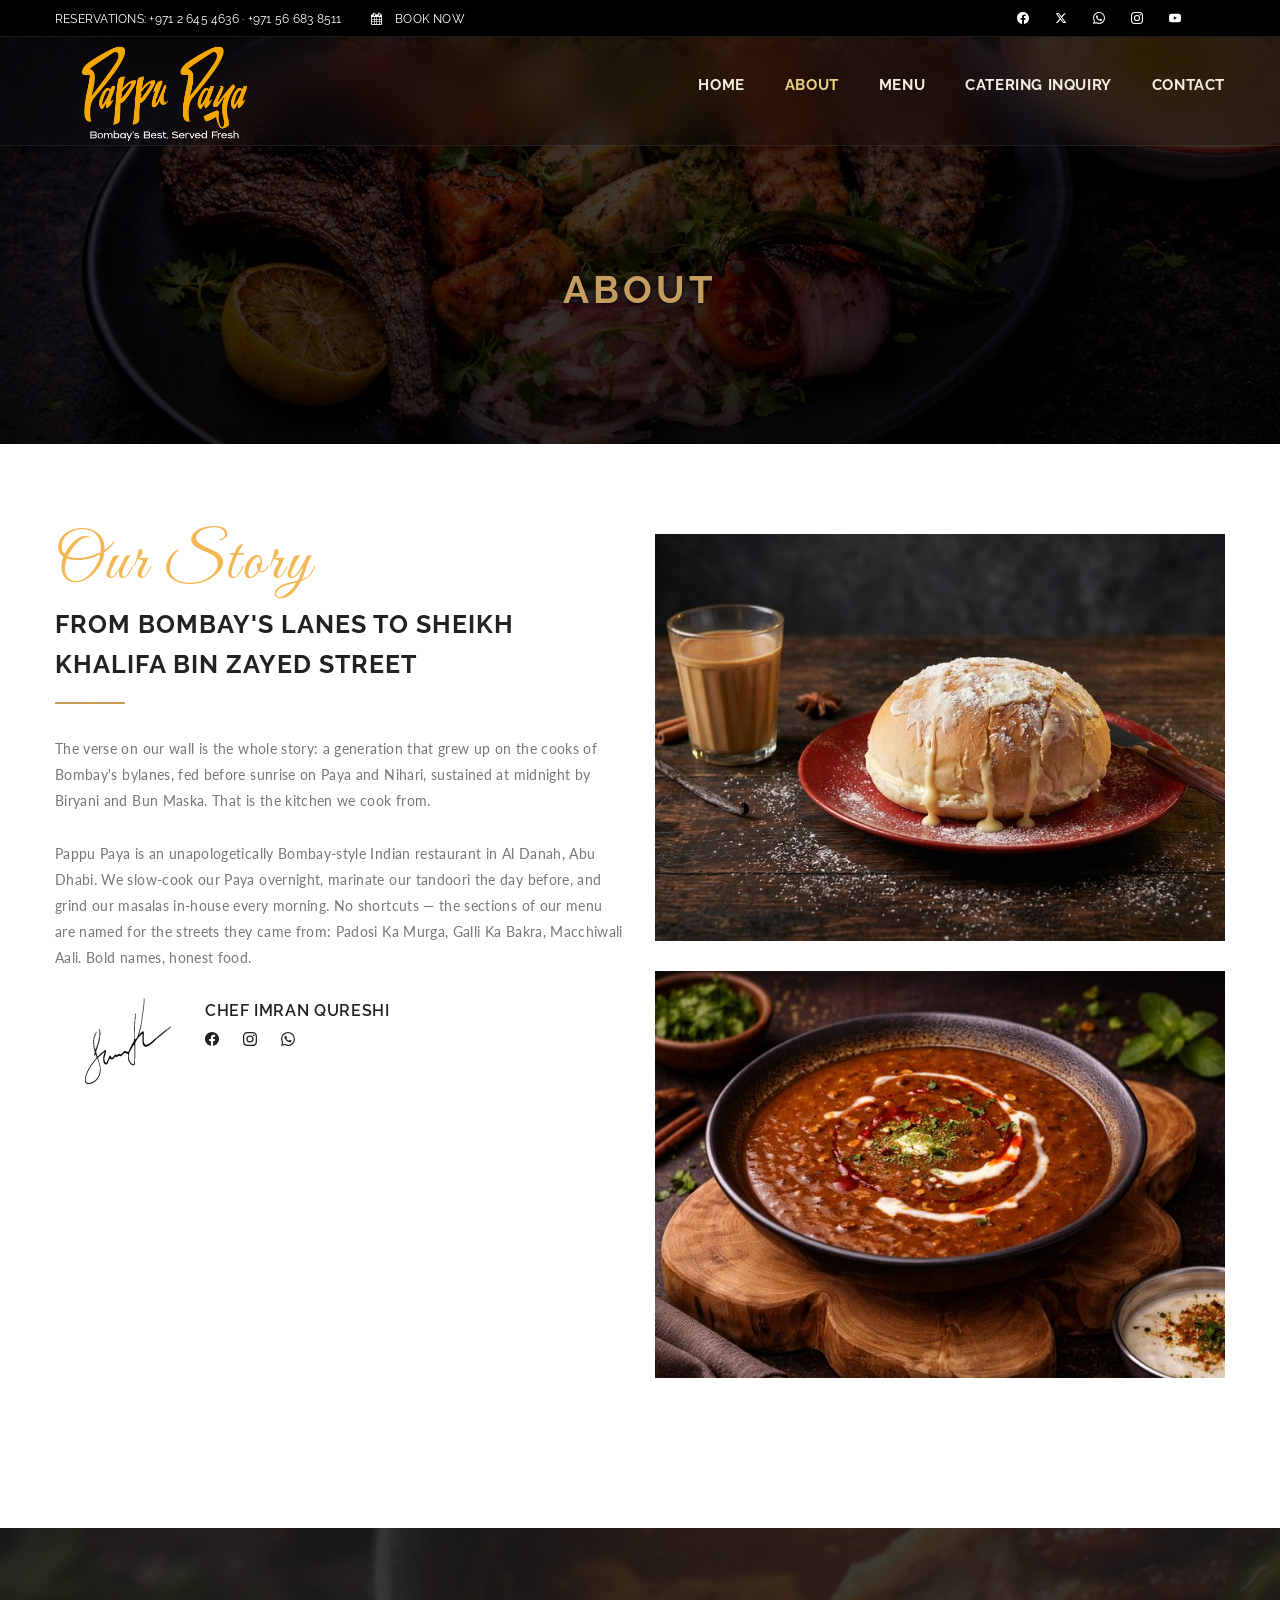
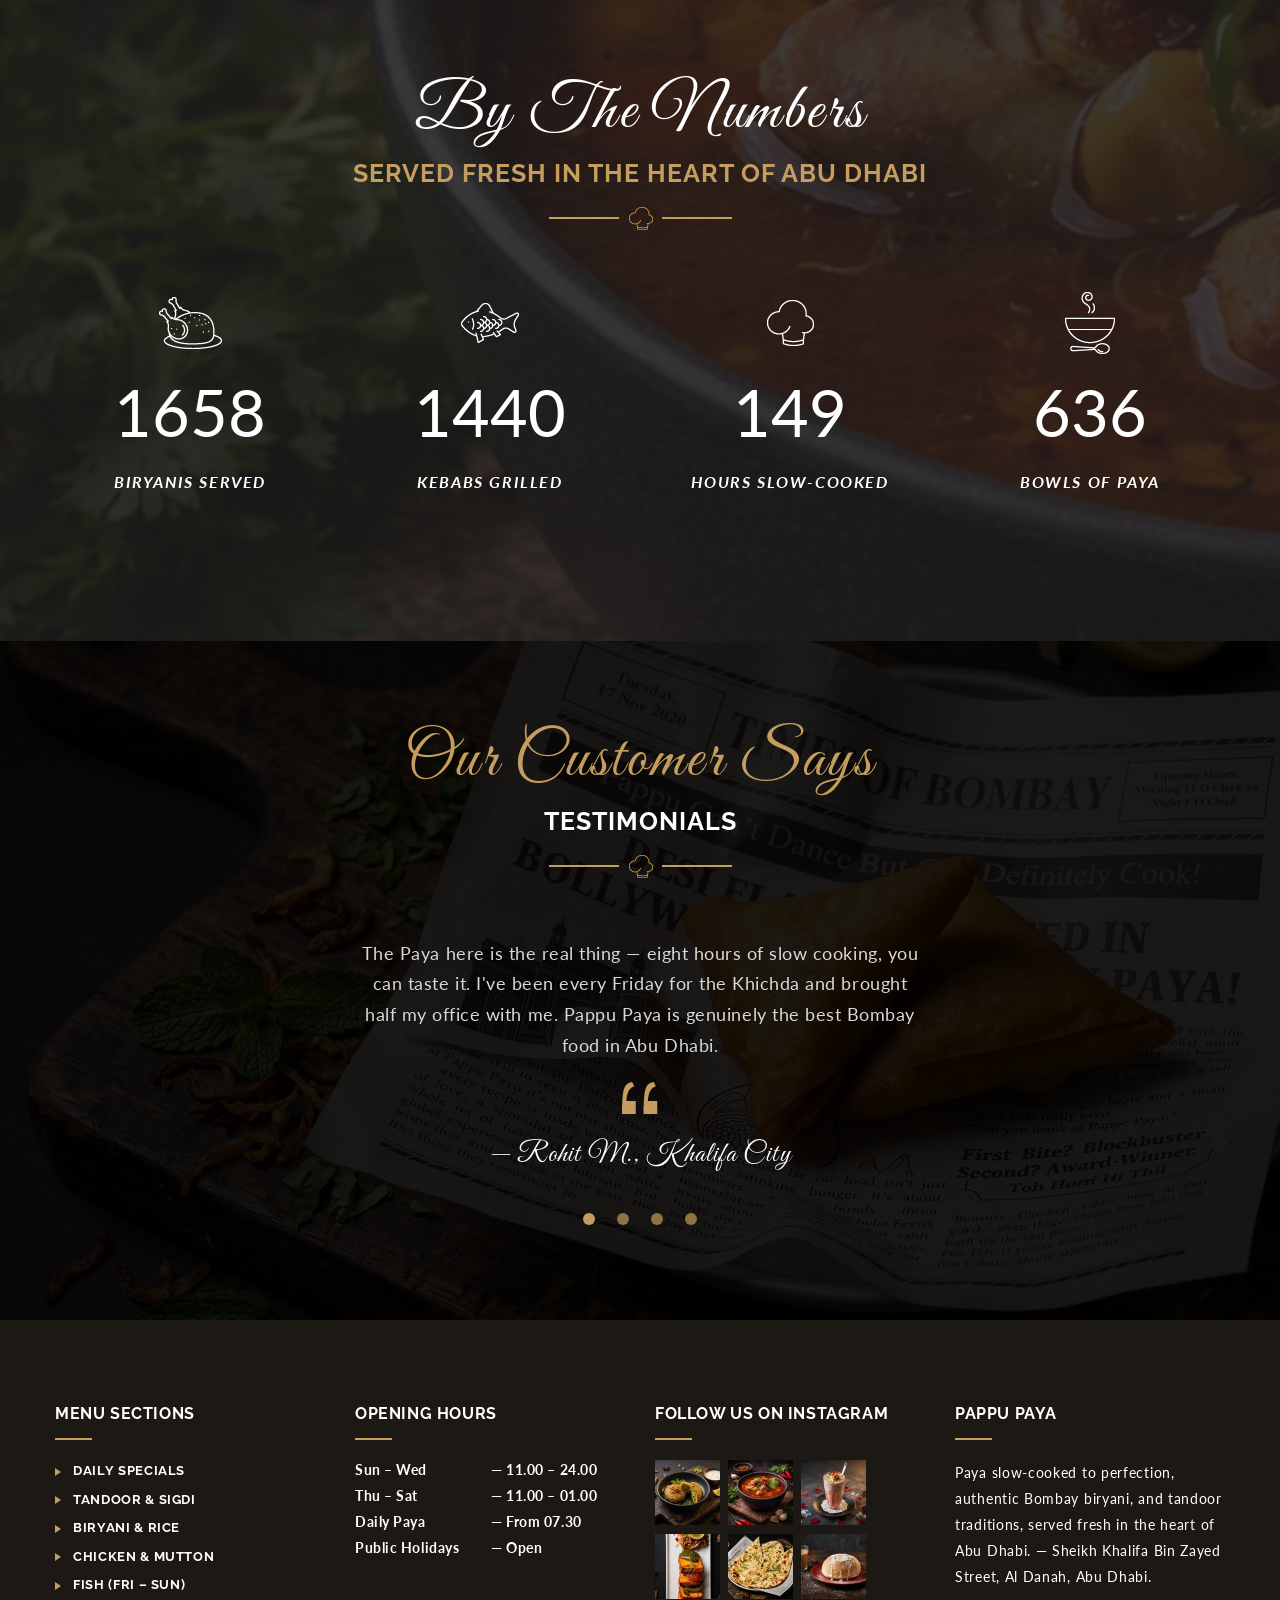
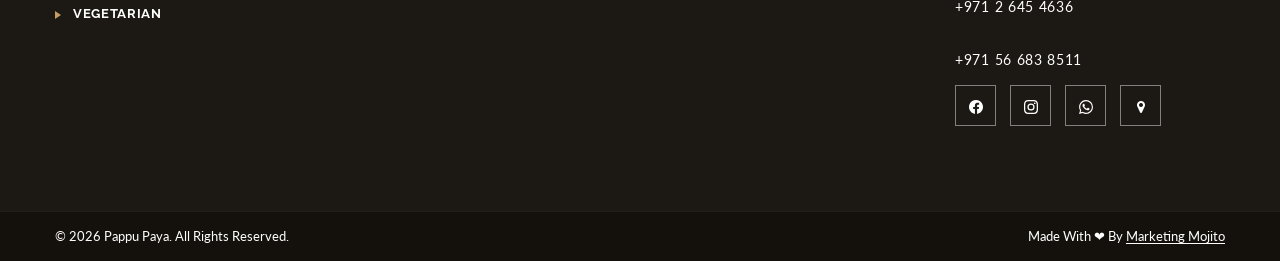
<file: about.html>
<!DOCTYPE html>
<!--[if lt IE 7 ]> <html class="ie6"> <![endif]-->
<!--[if IE 7 ]>    <html class="ie7"> <![endif]-->
<!--[if IE 8 ]>    <html class="ie8"> <![endif]-->
<!--[if IE 9 ]>    <html class="ie9"> <![endif]-->
<!--[if (gt IE 9)|!(IE)]><!--><html lang="en" class=""><!--<![endif]-->
<head>
	<meta charset="utf-8">

    <meta http-equiv="X-UA-Compatible" content="IE=edge">
    <meta name="viewport" content="width=device-width, initial-scale=1">

    <meta name="description" content="The Pappu Paya story — from Bombay's lanes to Sheikh Khalifa Bin Zayed Street. Paya slow-cooked to perfection, authentic Bombay biryani, and tandoor traditions, served fresh in the heart of Abu Dhabi.">
    <meta name="author" content="Pappu Paya">

	<title>About | Pappu Paya — Authentic Bombay Biryani &amp; Tandoor — Abu Dhabi</title>

	<!-- Standard Favicon -->
	<link rel="icon" type="image/x-icon" href="assets/images//favicon.ico" />
	
	<!-- For iPhone 4 Retina display: -->
	<link rel="apple-touch-icon-precomposed" href="assets/images//apple-touch-icon-114x114-precomposed.png">
	
	<!-- For iPad: -->
	<link rel="apple-touch-icon-precomposed" href="assets/images//apple-touch-icon-72x72-precomposed.png">
	
	<!-- For iPhone: -->
	<link rel="apple-touch-icon-precomposed" href="assets/images//apple-touch-icon-57x57-precomposed.png">	
	
	<!-- Library - Google Font Familys -->	
	<link href="https://fonts.googleapis.com/css?family=Raleway:100,100i,200,200i,300,300i,400,400i,500,500i,600,600i,700,700i,800,800i,900,900i" rel="stylesheet">
	<link href="https://fonts.googleapis.com/css?family=Lato:100,100i,300,300i,400,400i,700,700i,900,900i" rel="stylesheet"> 
	<link href="https://fonts.googleapis.com/css?family=Great+Vibes" rel="stylesheet">
	
	<!-- Library -->
    <link href="assets/css/lib.css" rel="stylesheet">
	
	<!-- Custom - Common CSS -->
	<link href="assets/css/plugins.css" rel="stylesheet">
	<link href="assets/css/elements.css" rel="stylesheet">
	<link rel="stylesheet" type="text/css" href="style.css">
		
	<!--[if lt IE 9]>
		<script src="js/html5/respond.min.js"></script>
    <![endif]-->
	
</head>

<body data-offset="200" data-spy="scroll" data-target=".ownavigation">
	<div class="main-container">
		<!-- Loader -->
		<div id="site-loader" class="load-complete site-preloader">
			<div class="site-preloader-inner">
				<img src="logos/PP_Mustard_1.png" alt="" class="site-preloader-logo" width="180" height="105">
			</div>
		</div><!-- Loader /- -->	
		
		<!-- Header Section -->
		<header class="header_s header_s2">
			<!-- SidePanel -->
			<div id="slidepanel">
				<!-- Top Header -->
				<div class="container-fluid no-right-padding no-left-padding top-header1">
					<!-- Container -->
					<div class="container">
						<!-- Row -->
						<div class="row">
							<div class="col-md-6 col-sm-6 col-xs-12 top-left">
								<span class="top-header-reservations">RESERVATIONS: <span class="top-header-phone-pair"><a href="tel:+97126454636">+971 2 645 4636</a> · <a href="tel:+971566838511">+971 56 683 8511</a></span></span>
								<span><a href="catering-inquiry.html"><i class="fa fa-calendar"></i> BOOK NOW</a></span>
							</div>
							<div class="col-md-6 col-sm-6 col-xs-12 top-right">
								<ul class="top-social">
									<li><a href="#" title="Facebook"><i class="fa fa-facebook"></i></a></li>
									<li><a href="#" title="Twitter"><i class="fa fa-twitter"></i></a></li>
									<li><a href="https://wa.me/971566838511" title="WhatsApp"><i class="fa fa-whatsapp"></i></a></li>
									<li><a href="#" title="Instagram"><i class="fa fa-instagram"></i></a></li>
									<li><a href="#" title="Youtube"><i class="fa fa-youtube"></i></a></li>
								</ul>
							</div>
						</div><!-- Row /- -->
					</div><!-- Container /- -->
				</div><!-- Top Header /- -->
			</div><!-- SidePanel /- -->
			
			<!-- Ownavigation -->
			<nav class="navbar ownavigation">
				<!-- Container -->
				<div class="container">
					<div class="navbar-header">
						<button type="button" class="navbar-toggle collapsed" data-toggle="collapse" data-target="#navbar" aria-expanded="false" aria-controls="navbar">
							<span class="sr-only">Toggle navigation</span>
							<span class="icon-bar"></span>
							<span class="icon-bar"></span>
							<span class="icon-bar"></span>
						</button>
						<a class="navbar-brand" href="index.html"><img src="logos/PP_Mustard_2.png" alt="Pappu Paya" style="height:75px;width:auto;"></a>
					</div>
					<div id="navbar" class="navbar-collapse collapse">
						<ul class="nav navbar-nav navbar-right">
							<li><a href="index.html" title="Home">HOME</a></li>
							<li class="active"><a href="about.html" title="About">ABOUT</a></li>
							<li><a href="menu.html" title="Menu">MENU</a></li>
							<li><a href="catering-inquiry.html" title="Catering Inquiry">CATERING INQUIRY</a></li>
							<li><a href="contactus.html" title="Contact">Contact</a></li>
						</ul>
					</div>
					<div id="loginpanel" class="desktop-hide">
						<div class="right" id="toggle">
							<a id="slideit" href="#slidepanel"><i class="fo-icons fa fa-inbox"></i></a>
							<a id="closeit" href="#slidepanel"><i class="fo-icons fa fa-close"></i></a>
						</div>
					</div>
				</div><!-- Container /- -->
			</nav><!-- Ownavigation /- -->
		</header><!-- Header Section /- -->			

		<!-- Page Header -->
		<div class="container-header no-left-padding no-right-padding page-banner text-center">
			<!-- Container -->
			<div class="container">
				<h3>ABOUT</h3>
				<ol class="breadcrumb">
					<li><a href="index.html">Home</a></li>
					<li class="active">about</li>
				</ol>
			</div><!-- Container /- -->
		</div><!-- Page Header /- -->
		<div class="clearfix"></div>
		
		<main class="site-main">
		
			<!-- About Section -->
			<div class="container-fluid no-left-padding no-right-padding about-section">
				<!-- Container -->
				<div class="container">
					<!-- Row -->
					<div class="row">
						<div class="col-md-6 about-detail">
							<!-- Section Header -->
							<div class="section-header section-header2">
								<h3>Our Story</h3>
								<h4>From Bombay's lanes to Sheikh Khalifa Bin Zayed Street</h4>
							</div><!-- Section Header /- -->
							<p>The verse on our wall is the whole story: a generation that grew up on the cooks of Bombay's bylanes, fed before sunrise on Paya and Nihari, sustained at midnight by Biryani and Bun Maska. That is the kitchen we cook from.</p>
							<p>Pappu Paya is an unapologetically Bombay-style Indian restaurant in Al Danah, Abu Dhabi. We slow-cook our Paya overnight, marinate our tandoori the day before, and grind our masalas in-house every morning. No shortcuts &mdash; the sections of our menu are named for the streets they came from: Padosi Ka Murga, Galli Ka Bakra, Macchiwali Aali. Bold names, honest food.</p>
							<div class="chef-detail">
								<span><img src="assets/images/chef-sign.png" alt="Chef's signature" /></span>
								<div class="cnt">
									<h4>CHEF IMRAN QURESHI</h4>
									<ul>
										<li><a href="#" title="Facebook"><i class="fa fa-facebook"></i></a></li>
										<li><a href="#" title="Instagram"><i class="fa fa-instagram"></i></a></li>
										<li><a href="#" title="WhatsApp"><i class="fa fa-whatsapp"></i></a></li>
									</ul>
								</div>
							</div>
						</div>
						<div class="col-md-6 about-img-block no-padding">
							<div class="col-md-12 col-sm-6 col-xs-6"><img src="assets/images/about-img1.jpg" alt="About" /></div>
							<div class="col-md-12 col-sm-6 col-xs-6"><img src="assets/images/about-img2.jpg" alt="About" /></div>
						</div>
					</div><!-- Row /- -->
				</div><!-- Container /- -->
			</div><!-- About Section /- -->
			
			<div class="clearfix"></div>

			<!-- Counter Section -->
			<div class="container-fluid no-left-padding no-right-padding counter-section" style="margin-bottom:0;">
				<!-- Container -->
				<div class="container">

					<!-- Section Header -->
					<div class="section-header text-center">
						<h3>By the Numbers</h3>
						<h4>SERVED FRESH IN THE HEART OF ABU DHABI</h4>
					</div><!-- Section Header /- -->

					<!-- Row -->
					<div class="row">
						<div class="col-md-3 col-sm-3 col-xs-6">
							<div class="counter-box">
								<i><img src="assets/images/counter-ic1.png" alt="counter" /></i>
								<span class="count" id="statistics_count-1" data-statistics_percent="4372"> &nbsp;</span>
								<h6>BIRYANIS SERVED</h6>
							</div>
						</div>
						<div class="col-md-3 col-sm-3 col-xs-6">
							<div class="counter-box">
								<i><img src="assets/images/counter-ic2.png" alt="counter" /></i>
								<span class="count" id="statistics_count-2" data-statistics_percent="3795"> &nbsp;</span>
								<h6>KEBABS GRILLED</h6>
							</div>
						</div>
						<div class="col-md-3 col-sm-3 col-xs-6">
							<div class="counter-box">
								<i><img src="assets/images/counter-ic3.png" alt="counter" /></i>
								<span class="count" id="statistics_count-3" data-statistics_percent="394"> &nbsp;</span>
								<h6>HOURS SLOW-COOKED</h6>
							</div>
						</div>
						<div class="col-md-3 col-sm-3 col-xs-6">
							<div class="counter-box">
								<i><img src="assets/images/counter-ic4.png" alt="counter" /></i>
								<span class="count" id="statistics_count-4" data-statistics_percent="1678"> &nbsp;</span>
								<h6>BOWLS OF PAYA</h6>
							</div>
						</div>
					</div><!-- Row /- -->
				</div><!-- Container /- -->
			</div><!-- Counter Section /- -->
			
			<div class="clearfix"></div>
			
			<!-- Testimonial Section -->
			<div class="container-fluid no-left-padding no-right-padding no-bottom-margin testimonial-section" style="margin-top:0; padding-top:80px;">
				<!-- Container -->
				<div class="container">
					<!-- Section Header -->
					<div class="section-header text-center">
						<h3>Our Customer Says</h3>
						<h4>TESTIMONIALS</h4>
					</div><!-- Section Header /- -->
					<div class="row">
						<div class="col-md-offset-3 col-md-6 col-sm-offset-2 col-sm-8 col-xs-offset-1 col-xs-10 text-center">
							<div id="testimonial-carousel" class="carousel slide" data-ride="carousel">
								<!-- Wrapper for slides -->
								<div class="carousel-inner" role="listbox">
									<div class="item active">
										<p>The Paya here is the real thing &mdash; eight hours of slow cooking, you can taste it. I've been every Friday for the Khichda and brought half my office with me. Pappu Paya is genuinely the best Bombay food in Abu Dhabi.</p>
										<i><img src="assets/images/quote.png" alt="Quote" /></i>
										<h5>&mdash; Rohit M., Khalifa City</h5>
									</div>
									<div class="item">
										<p>The Galouti Kebabs melted, the Tandoori Biryani was smoky and properly layered, and the Bombay Falooda was the closest thing to home I've found in the UAE. Service was warm, prices fair. We'll be back.</p>
										<i><img src="assets/images/quote.png" alt="Quote" /></i>
										<h5>&mdash; Aisha R., Al Danah</h5>
									</div>
									<div class="item">
										<p>Came for the Mutton Dum Biryani after seeing the menu &mdash; stayed for the Lamb Chops off the Sigdi. The Hindi-Urdu section names made me smile, but the food is serious. Best new opening on Sheikh Khalifa Bin Zayed Street.</p>
										<i><img src="assets/images/quote.png" alt="Quote" /></i>
										<h5>&mdash; Faisal A., Abu Dhabi</h5>
									</div>
									<div class="item">
										<p>I'm vegetarian and was honestly worried about a place called Pappu Paya, but the Ghaas Phoos section is no afterthought &mdash; Paneer Tikka Achari, Soya Chaap and Bhindi Masala were all excellent. Don't skip the Dal Makhni.</p>
										<i><img src="assets/images/quote.png" alt="Quote" /></i>
										<h5>&mdash; Priya S., Reem Island</h5>
									</div>
								</div>
								<!-- Indicators -->
								<ol class="carousel-indicators">
									<li data-target="#testimonial-carousel" data-slide-to="0" class="active"></li>
									<li data-target="#testimonial-carousel" data-slide-to="1"></li>
									<li data-target="#testimonial-carousel" data-slide-to="2"></li>
									<li data-target="#testimonial-carousel" data-slide-to="3"></li>
								</ol>
							</div>
						</div>
					</div>
				</div><!-- Container /- -->
			</div><!-- Testimonial Section /- -->
		</main>
		
		<!-- Footer Main -->
		<footer id="footer-main" class="container-fluid no-left-padding no-right-padding no-top-margin footer-main footer-main-2">
			<!-- Top Footer -->
			<div class="container-fluid no-left-padding no-right-padding top-footer">
				<!-- Container -->
				<div class="container">
					<!-- Row -->
					<div class="row">
						
						<!-- Widget Category -->
						<div class="col-md-3 col-sm-6 col-xs-6">
							<aside class="widget widget_category">
								<h3 class="widget-title">MENU SECTIONS</h3>
								<ul>
									<li class="cat-item"><a href="menu.html#daily-specials" title="Daily Specials">DAILY SPECIALS</a></li>
									<li class="cat-item"><a href="menu.html#tandoor" title="Tandoor & Sigdi">TANDOOR &amp; SIGDI</a></li>
									<li class="cat-item"><a href="menu.html#biryani" title="Biryani & Rice">BIRYANI &amp; RICE</a></li>
									<li class="cat-item"><a href="menu.html#chicken-mutton" title="Chicken & Mutton">CHICKEN &amp; MUTTON</a></li>
									<li class="cat-item"><a href="menu.html#fish" title="Fish (Fri-Sun)">FISH (FRI &ndash; SUN)</a></li>
									<li class="cat-item"><a href="menu.html#veg" title="Vegetarian">VEGETARIAN</a></li>
								</ul>
							</aside>
						</div><!-- Widget Category /- -->

						<!-- Widget Working Time -->
						<div class="col-md-3 col-sm-6 col-xs-6">
							<aside class="widget widget_workingtime">
								<h3 class="widget-title">OPENING HOURS</h3>
								<div class="working-time-table">
									<table>
										<tr>
											<td>Sun &ndash; Wed</td>
											<td>&mdash; 11.00 &ndash; 24.00</td>
										</tr>
										<tr>
											<td>Thu &ndash; Sat</td>
											<td>&mdash; 11.00 &ndash; 01.00</td>
										</tr>
										<tr>
											<td>Daily Paya</td>
											<td>&mdash; from 07.30</td>
										</tr>
										<tr>
											<td>Public Holidays</td>
											<td>&mdash; Open</td>
										</tr>
									</table>
								</div>
								<aside class="widget widget_subscribe">
									<div class="input-group">
										<input type="text" class="form-control" placeholder="Your email">
										<span class="input-group-btn">
											<button class="btn btn-default" type="button">submit</button>
										</span>
									</div><!-- /input-group -->
								</aside>
							</aside>
						</div><!-- Widget Working Time -->
						<!-- Widget Instagram -->
						<div class="col-md-3 col-sm-6 col-xs-6">
							<aside class="widget widget_instagram">
								<h3 class="widget-title">FOLLOW US ON INSTAGRAM</h3>
								<div class="instafeed">
									<a href="#"><img src="assets/images/insta1.jpg" alt="Pappu Paya on Instagram" /></a>
									<a href="#"><img src="assets/images/insta2.jpg" alt="Pappu Paya on Instagram" /></a>
									<a href="#"><img src="assets/images/insta3.jpg" alt="Pappu Paya on Instagram" /></a>
									<a href="#"><img src="assets/images/insta4.jpg" alt="Pappu Paya on Instagram" /></a>
									<a href="#"><img src="assets/images/insta5.jpg" alt="Pappu Paya on Instagram" /></a>
									<a href="#"><img src="assets/images/insta6.jpg" alt="Pappu Paya on Instagram" /></a>
								</div>
							</aside>
						</div><!-- Widget Instagram /- -->

						<!-- Widget About -->
						<div class="col-md-3 col-sm-6 col-xs-6">
							<aside class="widget widget_about">
								<h3 class="widget-title">PAPPU PAYA</h3>
								<p>Paya slow-cooked to perfection, authentic Bombay biryani, and tandoor traditions, served fresh in the heart of Abu Dhabi. &mdash; Sheikh Khalifa Bin Zayed Street, Al Danah, Abu Dhabi.<br /><a href="tel:+97126454636" class="footer-phone-link">+971 2 645 4636</a><br /><a href="tel:+971566838511" class="footer-phone-link">+971 56 683 8511</a></p>
								<aside class="widget widget_social">
									<ul>
										<li><a href="#" title="Facebook"><i class="fa fa-facebook"></i></a></li>
										<li><a href="#" title="Instagram"><i class="fa fa-instagram"></i></a></li>
										<li><a href="#" title="WhatsApp"><i class="fa fa-whatsapp"></i></a></li>
										<li><a href="https://www.google.com/maps/place/Pappu+Paya+(Indian+Restaurant)/@24.4917854,54.3578293,17z/data=!3m1!4b1!4m6!3m5!1s0x3e5e4124f08c416d:0xe10a57bd6b9c8641!8m2!3d24.4917854!4d54.3604042!16s%2Fg%2F11n0yfb666?entry=ttu" target="_blank" rel="noopener noreferrer" title="Find us on Google Maps"><i class="fa fa-map-marker"></i></a></li>
									</ul>
								</aside>
							</aside>
						</div><!-- Widget About /- -->
						
					</div><!-- Row /- -->
				</div><!-- Container /- -->
			</div><!-- Top Footer -->
			<!-- Bottom Footer -->
			<div class="container-fluid bottom-footer">
				<div class="container">

					<div class="row">

						<div class="col-sm-6 copyright-left"><p>&copy; 2026 Pappu Paya. All rights reserved.</p></div>

						<div class="col-sm-6 copyright-right"><p>Made with ❤ by <a href="https://www.marketingmojito.com" target="_blank" rel="noopener noreferrer">Marketing Mojito</a></p></div>

					</div>

				</div>
			</div><!-- Bottom Footer /- -->
		</footer><!-- Footer Main /- -->

	</div>
	
	<!-- JQuery v1.12.4 -->
	<script src="assets/js/jquery-1.12.4.min.js"></script>

	<!-- Library - Js -->
	<script src="assets/js/lib.js"></script>
	
	<!-- Library - Theme JS -->
	<script src="assets/js/functions.js"></script>
	
</body>
</html>
</file>
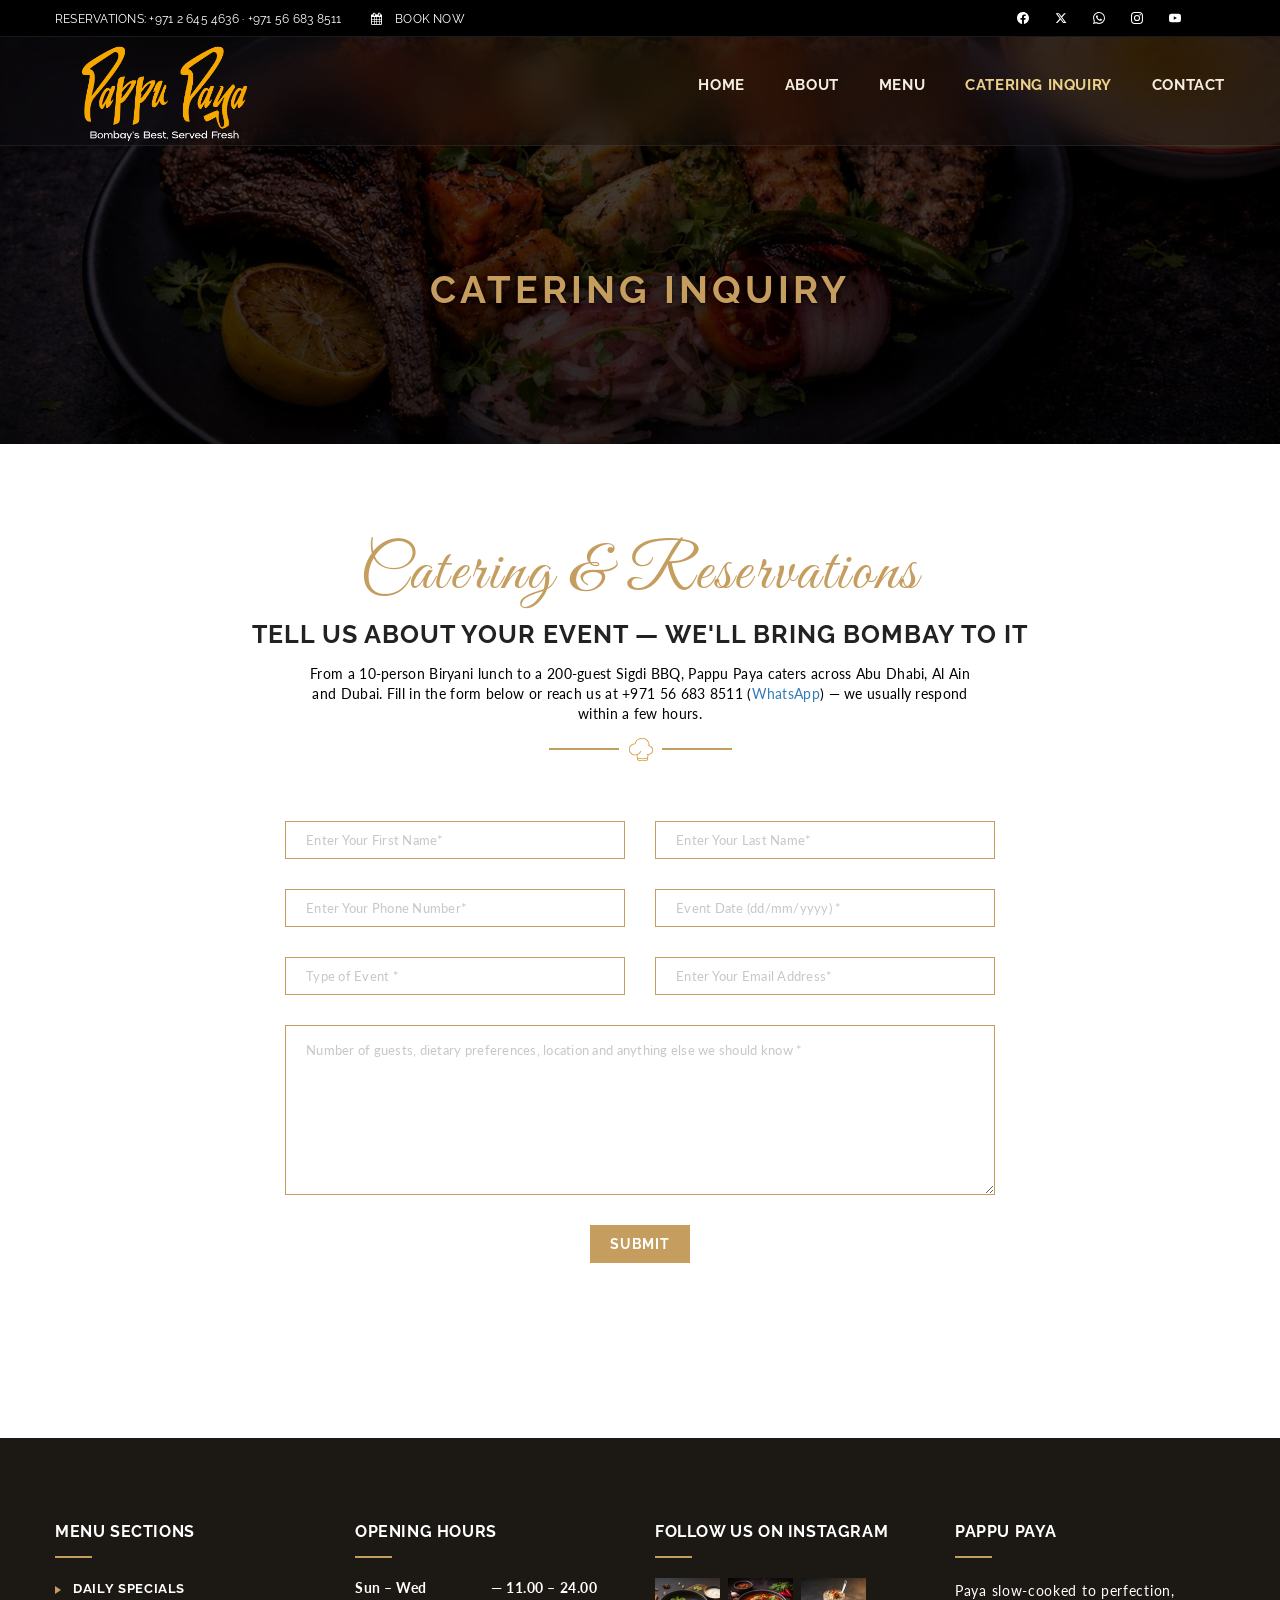
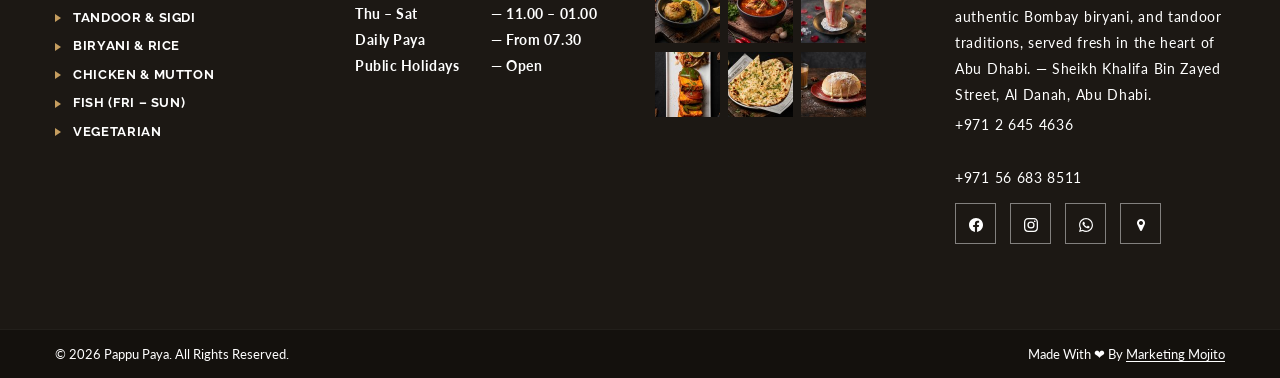
<file: catering-inquiry.html>
<!DOCTYPE html>
<!--[if lt IE 7 ]> <html class="ie6"> <![endif]-->
<!--[if IE 7 ]>    <html class="ie7"> <![endif]-->
<!--[if IE 8 ]>    <html class="ie8"> <![endif]-->
<!--[if IE 9 ]>    <html class="ie9"> <![endif]-->
<!--[if (gt IE 9)|!(IE)]><!--><html lang="en" class=""><!--<![endif]-->
<head>
	<meta charset="utf-8">

    <meta http-equiv="X-UA-Compatible" content="IE=edge">
    <meta name="viewport" content="width=device-width, initial-scale=1">

    <meta name="description" content="Paya slow-cooked to perfection, authentic Bombay biryani, and tandoor traditions, served fresh in the heart of Abu Dhabi. Catering &amp; private events with Pappu Paya — tell us about your event and we'll handle the rest.">
    <meta name="author" content="Pappu Paya">

	<title>Catering &amp; Reservations | Pappu Paya — Authentic Bombay Biryani &amp; Tandoor — Abu Dhabi</title>

	<!-- Standard Favicon -->
	<link rel="icon" type="image/x-icon" href="assets/images//favicon.ico" />
	
	<!-- For iPhone 4 Retina display: -->
	<link rel="apple-touch-icon-precomposed" href="assets/images//apple-touch-icon-114x114-precomposed.png">
	
	<!-- For iPad: -->
	<link rel="apple-touch-icon-precomposed" href="assets/images//apple-touch-icon-72x72-precomposed.png">
	
	<!-- For iPhone: -->
	<link rel="apple-touch-icon-precomposed" href="assets/images//apple-touch-icon-57x57-precomposed.png">	
	
	<!-- Library - Google Font Familys -->	
	<link href="https://fonts.googleapis.com/css?family=Raleway:100,100i,200,200i,300,300i,400,400i,500,500i,600,600i,700,700i,800,800i,900,900i" rel="stylesheet">
	<link href="https://fonts.googleapis.com/css?family=Lato:100,100i,300,300i,400,400i,700,700i,900,900i" rel="stylesheet"> 
	<link href="https://fonts.googleapis.com/css?family=Great+Vibes" rel="stylesheet">
	
	<!-- Library -->
    <link href="assets/css/lib.css" rel="stylesheet">
	
	<!-- Custom - Common CSS -->
	<link href="assets/js/datepicker/jquery-ui.min.css" rel="stylesheet">
	<link href="assets/css/plugins.css" rel="stylesheet">
	<link href="assets/css/elements.css" rel="stylesheet">
	<link rel="stylesheet" type="text/css" href="style.css">
		
	<!--[if lt IE 9]>
		<script src="js/html5/respond.min.js"></script>
    <![endif]-->
	
</head>

<body data-offset="200" data-spy="scroll" data-target=".ownavigation">
	<div class="main-container">
		<!-- Loader -->
		<div id="site-loader" class="load-complete site-preloader">
			<div class="site-preloader-inner">
				<img src="logos/PP_Mustard_1.png" alt="" class="site-preloader-logo" width="180" height="105">
			</div>
		</div><!-- Loader /- -->	
		
		<!-- Header Section -->
		<header class="header_s header_s2">
			<!-- SidePanel -->
			<div id="slidepanel">
				<!-- Top Header -->
				<div class="container-fluid no-right-padding no-left-padding top-header1">
					<!-- Container -->
					<div class="container">
						<!-- Row -->
						<div class="row">
							<div class="col-md-6 col-sm-6 col-xs-12 top-left">
								<span class="top-header-reservations">RESERVATIONS: <span class="top-header-phone-pair"><a href="tel:+97126454636">+971 2 645 4636</a> · <a href="tel:+971566838511">+971 56 683 8511</a></span></span>
								<span><a href="catering-inquiry.html"><i class="fa fa-calendar"></i> BOOK NOW</a></span>
							</div>
							<div class="col-md-6 col-sm-6 col-xs-12 top-right">
								<ul class="top-social">
									<li><a href="#" title="Facebook"><i class="fa fa-facebook"></i></a></li>
									<li><a href="#" title="Twitter"><i class="fa fa-twitter"></i></a></li>
									<li><a href="https://wa.me/971566838511" title="WhatsApp"><i class="fa fa-whatsapp"></i></a></li>
									<li><a href="#" title="Instagram"><i class="fa fa-instagram"></i></a></li>
									<li><a href="#" title="Youtube"><i class="fa fa-youtube"></i></a></li>
								</ul>
							</div>
						</div><!-- Row /- -->
					</div><!-- Container /- -->
				</div><!-- Top Header /- -->
			</div><!-- SidePanel /- -->
			
			<!-- Ownavigation -->
			<nav class="navbar ownavigation">
				<!-- Container -->
				<div class="container">
					<div class="navbar-header">
						<button type="button" class="navbar-toggle collapsed" data-toggle="collapse" data-target="#navbar" aria-expanded="false" aria-controls="navbar">
							<span class="sr-only">Toggle navigation</span>
							<span class="icon-bar"></span>
							<span class="icon-bar"></span>
							<span class="icon-bar"></span>
						</button>
						<a class="navbar-brand" href="index.html"><img src="logos/PP_Mustard_2.png" alt="Pappu Paya" style="height:75px;width:auto;"></a>
					</div>
					<div id="navbar" class="navbar-collapse collapse">
						<ul class="nav navbar-nav navbar-right">
							<li><a href="index.html" title="Home">HOME</a></li>
							<li><a href="about.html" title="About">ABOUT</a></li>
							<li><a href="menu.html" title="Menu">MENU</a></li>
							<li class="active"><a href="catering-inquiry.html" title="Catering Inquiry">CATERING INQUIRY</a></li>
							<li><a href="contactus.html" title="Contact">Contact</a></li>
						</ul>
					</div>
					<div id="loginpanel" class="desktop-hide">
						<div class="right" id="toggle">
							<a id="slideit" href="#slidepanel"><i class="fo-icons fa fa-inbox"></i></a>
							<a id="closeit" href="#slidepanel"><i class="fo-icons fa fa-close"></i></a>
						</div>
					</div>
				</div><!-- Container /- -->
			</nav><!-- Ownavigation /- -->
		</header><!-- Header Section /- -->	

		<!-- Page Header -->
		<div class="container-header no-left-padding no-right-padding page-banner text-center">
			<!-- Container -->
			<div class="container">
				<h3>Catering Inquiry</h3>
				<ol class="breadcrumb">
					<li><a href="index.html">Home</a></li>
					<li class="active">Catering Inquiry</li>
				</ol>
			</div><!-- Container /- -->
		</div><!-- Page Header /- -->
		<div class="clearfix"></div>
		
		<main class="site-main">
			<!-- Reservation Block -->
			<div class="container-fluid no-left-padding no-right-padding reservation-block">
				<div class="container">
					<div class="section-header text-center">
						<h3>Catering &amp; Reservations</h3>
						<h4>Tell us about your event &mdash; we'll bring Bombay to it</h4>
						<p style="margin-top:8px;font-size:14px;letter-spacing:0.3px;max-width:680px;margin-left:auto;margin-right:auto;">From a 10-person Biryani lunch to a 200-guest Sigdi BBQ, Pappu Paya caters across Abu Dhabi, Al Ain and Dubai. Fill in the form below or reach us at <a href="tel:+971566838511">+971 56 683 8511</a> (<a href="https://wa.me/971566838511">WhatsApp</a>) &mdash; we usually respond within a few hours.</p>
					</div>
					<div class="row">
						<div class="col-md-8 col-md-offset-2 col-sm-10 col-sm-offset-1 col-xs-12 reservation-form-block">
							<form class="reservation-form">
								<div class="form-group col-md-6 col-sm-6">
									<input type="text" class="form-control" id="rsv_fname" name="rsv-fname" placeholder="Enter Your First Name*" />
								</div>
								<div class="form-group col-md-6 col-sm-6">
									<input type="text" class="form-control" id="rsv_lname" name="rsv-lname" placeholder="Enter Your Last Name*" />
								</div>
								<div class="form-group col-md-6 col-sm-6">
									<input type="text" class="form-control" id="rsv_phone" name="rsv-phone" placeholder="Enter Your Phone Number*" />
								</div>
								<div class="form-group col-md-6 col-sm-6">
									<input type="text" id="datepicker" name="rsv-date" class="form-control" placeholder="Event Date (dd/mm/yyyy) *" />
								</div>
								<div class="form-group col-md-6 col-sm-6">
									<select class="form-control" id="rsv_event_type" name="rsv-event-type">
										<option value="">Type of Event *</option>
										<option>In-restaurant Reservation</option>
										<option>Private Dining (10&ndash;30 guests)</option>
										<option>Office / Corporate Catering</option>
										<option>Wedding / Engagement</option>
										<option>Birthday / Family Celebration</option>
										<option>Iftar / Suhoor Catering</option>
										<option>Sigdi BBQ / Live Cooking Station</option>
										<option>Large Event (100+ guests)</option>
										<option>Other (tell us in the notes)</option>
									</select>
								</div>
								<div class="form-group col-md-6 col-sm-6">
									<input type="text" class="form-control" id="rsv_email" name="rsv-email" placeholder="Enter Your Email Address*" />
								</div>
								<div class="form-group col-md-12 col-sm-12 col-xs-12">
									<textarea class="form-control" id="rsv_message" name="rsv-message" placeholder="Number of guests, dietary preferences, location and anything else we should know *"></textarea>
								</div>
								<div class="form-group col-md-12 col-sm-12 col-xs-12 send-btn text-center">
									<input type="submit" id="rsv_btn" value="submit" />
								</div>
								<div id="alert-msg" class="alert-msg"></div>
							</form>
						</div>
					</div>
				</div>
			</div><!-- Reservation Block /- -->
			
		</main>
		
		<!-- Footer Main -->
		<footer id="footer-main" class="container-fluid no-left-padding no-right-padding no-top-margin footer-main footer-main-2">
			<!-- Top Footer -->
			<div class="container-fluid no-left-padding no-right-padding top-footer">
				<!-- Container -->
				<div class="container">
					<!-- Row -->
					<div class="row">
						
						<!-- Widget Category -->
						<div class="col-md-3 col-sm-6 col-xs-6">
							<aside class="widget widget_category">
								<h3 class="widget-title">MENU SECTIONS</h3>
								<ul>
									<li class="cat-item"><a href="menu.html#daily-specials" title="Daily Specials">DAILY SPECIALS</a></li>
									<li class="cat-item"><a href="menu.html#tandoor" title="Tandoor & Sigdi">TANDOOR &amp; SIGDI</a></li>
									<li class="cat-item"><a href="menu.html#biryani" title="Biryani & Rice">BIRYANI &amp; RICE</a></li>
									<li class="cat-item"><a href="menu.html#chicken-mutton" title="Chicken & Mutton">CHICKEN &amp; MUTTON</a></li>
									<li class="cat-item"><a href="menu.html#fish" title="Fish (Fri-Sun)">FISH (FRI &ndash; SUN)</a></li>
									<li class="cat-item"><a href="menu.html#veg" title="Vegetarian">VEGETARIAN</a></li>
								</ul>
							</aside>
						</div><!-- Widget Category /- -->

						<!-- Widget Working Time -->
						<div class="col-md-3 col-sm-6 col-xs-6">
							<aside class="widget widget_workingtime">
								<h3 class="widget-title">OPENING HOURS</h3>
								<div class="working-time-table">
									<table>
										<tr>
											<td>Sun &ndash; Wed</td>
											<td>&mdash; 11.00 &ndash; 24.00</td>
										</tr>
										<tr>
											<td>Thu &ndash; Sat</td>
											<td>&mdash; 11.00 &ndash; 01.00</td>
										</tr>
										<tr>
											<td>Daily Paya</td>
											<td>&mdash; from 07.30</td>
										</tr>
										<tr>
											<td>Public Holidays</td>
											<td>&mdash; Open</td>
										</tr>
									</table>
								</div>
								<aside class="widget widget_subscribe">
									<div class="input-group">
										<input type="text" class="form-control" placeholder="Your email">
										<span class="input-group-btn">
											<button class="btn btn-default" type="button">submit</button>
										</span>
									</div><!-- /input-group -->
								</aside>
							</aside>
						</div><!-- Widget Working Time -->
						<!-- Widget Instagram -->
						<div class="col-md-3 col-sm-6 col-xs-6">
							<aside class="widget widget_instagram">
								<h3 class="widget-title">FOLLOW US ON INSTAGRAM</h3>
								<div class="instafeed">
									<a href="#"><img src="assets/images/insta1.jpg" alt="Pappu Paya on Instagram" /></a>
									<a href="#"><img src="assets/images/insta2.jpg" alt="Pappu Paya on Instagram" /></a>
									<a href="#"><img src="assets/images/insta3.jpg" alt="Pappu Paya on Instagram" /></a>
									<a href="#"><img src="assets/images/insta4.jpg" alt="Pappu Paya on Instagram" /></a>
									<a href="#"><img src="assets/images/insta5.jpg" alt="Pappu Paya on Instagram" /></a>
									<a href="#"><img src="assets/images/insta6.jpg" alt="Pappu Paya on Instagram" /></a>
								</div>
							</aside>
						</div><!-- Widget Instagram /- -->

						<!-- Widget About -->
						<div class="col-md-3 col-sm-6 col-xs-6">
							<aside class="widget widget_about">
								<h3 class="widget-title">PAPPU PAYA</h3>
								<p>Paya slow-cooked to perfection, authentic Bombay biryani, and tandoor traditions, served fresh in the heart of Abu Dhabi. &mdash; Sheikh Khalifa Bin Zayed Street, Al Danah, Abu Dhabi.<br /><a href="tel:+97126454636" class="footer-phone-link">+971 2 645 4636</a><br /><a href="tel:+971566838511" class="footer-phone-link">+971 56 683 8511</a></p>
								<aside class="widget widget_social">
									<ul>
										<li><a href="#" title="Facebook"><i class="fa fa-facebook"></i></a></li>
										<li><a href="#" title="Instagram"><i class="fa fa-instagram"></i></a></li>
										<li><a href="#" title="WhatsApp"><i class="fa fa-whatsapp"></i></a></li>
										<li><a href="https://www.google.com/maps/place/Pappu+Paya+(Indian+Restaurant)/@24.4917854,54.3578293,17z/data=!3m1!4b1!4m6!3m5!1s0x3e5e4124f08c416d:0xe10a57bd6b9c8641!8m2!3d24.4917854!4d54.3604042!16s%2Fg%2F11n0yfb666?entry=ttu" target="_blank" rel="noopener noreferrer" title="Find us on Google Maps"><i class="fa fa-map-marker"></i></a></li>
									</ul>
								</aside>
							</aside>
						</div><!-- Widget About /- -->
						
					</div><!-- Row /- -->
				</div><!-- Container /- -->
			</div><!-- Top Footer -->
			<!-- Bottom Footer -->
			<div class="container-fluid bottom-footer">
				<div class="container">

					<div class="row">

						<div class="col-sm-6 copyright-left"><p>&copy; 2026 Pappu Paya. All rights reserved.</p></div>

						<div class="col-sm-6 copyright-right"><p>Made with ❤ by <a href="https://www.marketingmojito.com" target="_blank" rel="noopener noreferrer">Marketing Mojito</a></p></div>

					</div>

				</div>
			</div><!-- Bottom Footer /- -->
		</footer><!-- Footer Main /- -->

	</div>
	
	<!-- JQuery v1.12.4 -->
	<script src="assets/js/jquery-1.12.4.min.js"></script>

	<!-- Library - Js -->
	<script src="assets/js/lib.js"></script>
	
	<script src="assets/js/datepicker/jquery-ui.min.js"></script>
	
	<!-- Library - Theme JS -->
	<script src="assets/js/functions.js"></script>
	
</body>
</html>
</file>
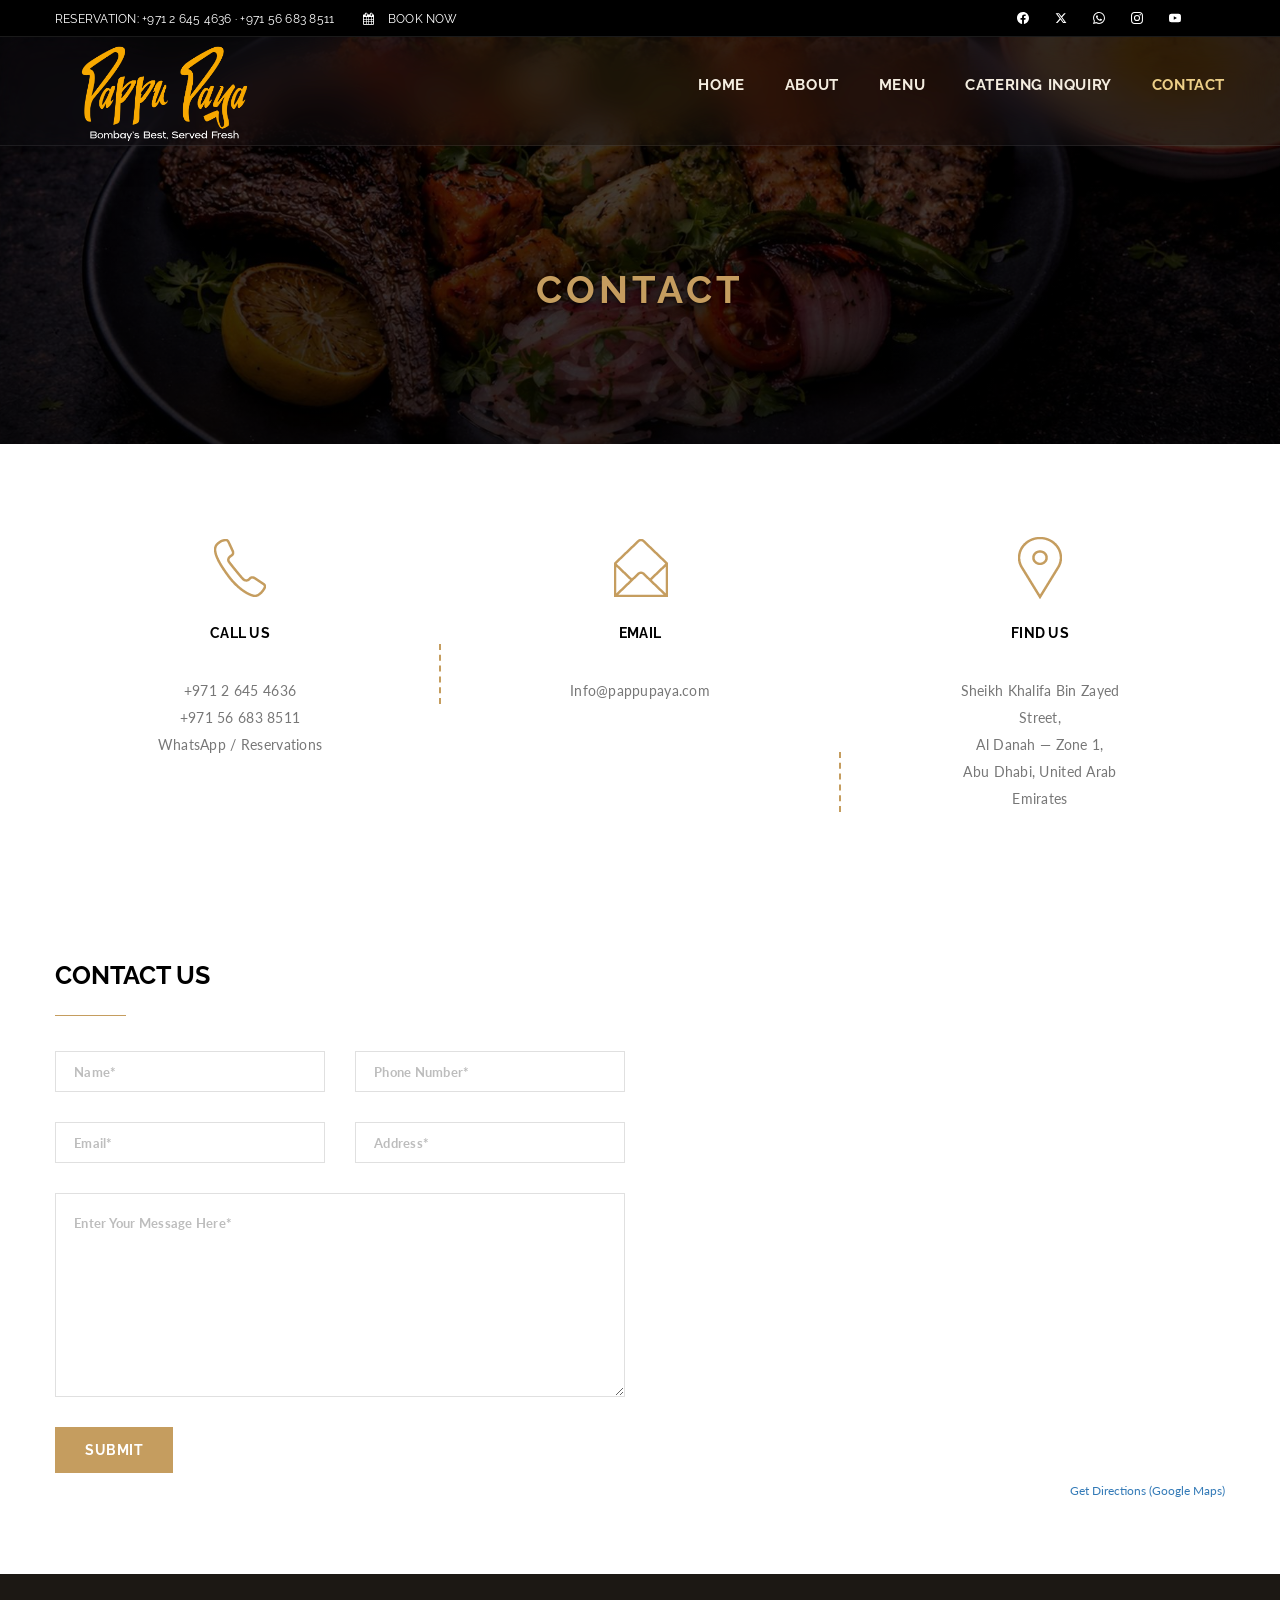
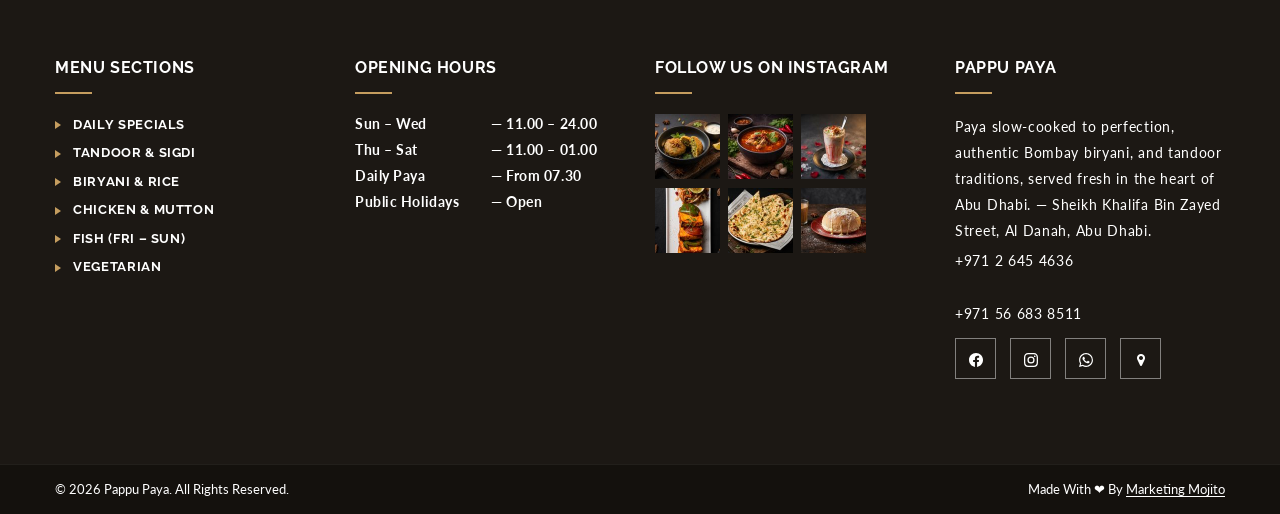
<file: contactus.html>
<!DOCTYPE html>
<!--[if lt IE 7 ]> <html class="ie6"> <![endif]-->
<!--[if IE 7 ]>    <html class="ie7"> <![endif]-->
<!--[if IE 8 ]>    <html class="ie8"> <![endif]-->
<!--[if IE 9 ]>    <html class="ie9"> <![endif]-->
<!--[if (gt IE 9)|!(IE)]><!--><html lang="en" class=""><!--<![endif]-->
<head>
	<meta charset="utf-8">

    <meta http-equiv="X-UA-Compatible" content="IE=edge">
    <meta name="viewport" content="width=device-width, initial-scale=1">

    <meta name="description" content="Paya slow-cooked to perfection, authentic Bombay biryani, and tandoor traditions, served fresh in the heart of Abu Dhabi. Reach Pappu Paya — call, email, or visit us on Sheikh Khalifa Bin Zayed Street, Al Danah, Zone 1, Abu Dhabi, UAE.">
    <meta name="author" content="Pappu Paya">

	<title>Contact | Pappu Paya — Authentic Bombay Biryani &amp; Tandoor — Abu Dhabi</title>

	<!-- Standard Favicon -->
	<link rel="icon" type="image/x-icon" href="assets/images//favicon.ico" />
	
	<!-- For iPhone 4 Retina display: -->
	<link rel="apple-touch-icon-precomposed" href="assets/images//apple-touch-icon-114x114-precomposed.png">
	
	<!-- For iPad: -->
	<link rel="apple-touch-icon-precomposed" href="assets/images//apple-touch-icon-72x72-precomposed.png">
	
	<!-- For iPhone: -->
	<link rel="apple-touch-icon-precomposed" href="assets/images//apple-touch-icon-57x57-precomposed.png">	
	
	<!-- Library - Google Font Familys -->	
	<link href="https://fonts.googleapis.com/css?family=Raleway:100,100i,200,200i,300,300i,400,400i,500,500i,600,600i,700,700i,800,800i,900,900i" rel="stylesheet">
	<link href="https://fonts.googleapis.com/css?family=Lato:100,100i,300,300i,400,400i,700,700i,900,900i" rel="stylesheet"> 
	<link href="https://fonts.googleapis.com/css?family=Great+Vibes" rel="stylesheet">
	
	<!-- Library -->
    <link href="assets/css/lib.css" rel="stylesheet">
	
	<!-- Custom - Common CSS -->
	<link href="assets/css/plugins.css" rel="stylesheet">
	<link href="assets/css/elements.css" rel="stylesheet">
	<link rel="stylesheet" type="text/css" href="style.css">
		
	<!--[if lt IE 9]>
		<script src="js/html5/respond.min.js"></script>
    <![endif]-->
	
</head>

<body data-offset="200" data-spy="scroll" data-target=".ownavigation">
	<div class="main-container">
		<!-- Loader -->
		<div id="site-loader" class="load-complete site-preloader">
			<div class="site-preloader-inner">
				<img src="logos/PP_Mustard_1.png" alt="" class="site-preloader-logo" width="180" height="105">
			</div>
		</div><!-- Loader /- -->	
		
		<!-- Header Section -->
		<header class="header_s header_s2">
			<!-- SidePanel -->
			<div id="slidepanel">
				<!-- Top Header -->
				<div class="container-fluid no-right-padding no-left-padding top-header1">
					<!-- Container -->
					<div class="container">
						<!-- Row -->
						<div class="row">
							<div class="col-md-6 col-sm-6 col-xs-12 top-left">
								<span class="top-header-reservations">RESERVATION: <span class="top-header-phone-pair"><a href="tel:+97126454636">+971 2 645 4636</a> · <a href="tel:+971566838511">+971 56 683 8511</a></span></span>
								<span><a href="#"><i class="fa fa-calendar"></i> BOOK NOW</a></span>
							</div>
							<div class="col-md-6 col-sm-6 col-xs-12 top-right">
								<ul class="top-social">
									<li><a href="#" title="Facebook"><i class="fa fa-facebook"></i></a></li>
									<li><a href="#" title="Twitter"><i class="fa fa-twitter"></i></a></li>
									<li><a href="https://wa.me/971566838511" title="WhatsApp"><i class="fa fa-whatsapp"></i></a></li>
									<li><a href="#" title="Instagram"><i class="fa fa-instagram"></i></a></li>
									<li><a href="#" title="Youtube"><i class="fa fa-youtube"></i></a></li>
								</ul>
							</div>
						</div><!-- Row /- -->
					</div><!-- Container /- -->
				</div><!-- Top Header /- -->
			</div><!-- SidePanel /- -->
			
			<!-- Ownavigation -->
			<nav class="navbar ownavigation">
				<!-- Container -->
				<div class="container">
					<div class="navbar-header">
						<button type="button" class="navbar-toggle collapsed" data-toggle="collapse" data-target="#navbar" aria-expanded="false" aria-controls="navbar">
							<span class="sr-only">Toggle navigation</span>
							<span class="icon-bar"></span>
							<span class="icon-bar"></span>
							<span class="icon-bar"></span>
						</button>
						<a class="navbar-brand" href="index.html"><img src="logos/PP_Mustard_2.png" alt="Pappu Paya" style="height:75px;width:auto;"></a>
					</div>
					<div id="navbar" class="navbar-collapse collapse">
						<ul class="nav navbar-nav navbar-right">
							<li><a href="index.html" title="Home">HOME</a></li>
							<li><a href="about.html" title="About">ABOUT</a></li>
							<li><a href="menu.html" title="Menu">MENU</a></li>
							<li><a href="catering-inquiry.html" title="Catering Inquiry">CATERING INQUIRY</a></li>
							<li class="active"><a href="contactus.html" title="Contact">Contact</a></li>
						</ul>
					</div>
					<div id="loginpanel" class="desktop-hide">
						<div class="right" id="toggle">
							<a id="slideit" href="#slidepanel"><i class="fo-icons fa fa-inbox"></i></a>
							<a id="closeit" href="#slidepanel"><i class="fo-icons fa fa-close"></i></a>
						</div>
					</div>
				</div><!-- Container /- -->
			</nav><!-- Ownavigation /- -->
		</header><!-- Header Section /- -->	

		<!-- Page Header -->
		<div class="container-header no-left-padding no-right-padding page-banner text-center">
			<!-- Container -->
			<div class="container">
				<h3>CONTACT</h3>
				<ol class="breadcrumb">
					<li><a href="index.html">Home</a></li>
					<li class="active">CONTACT</li>
				</ol>
			</div><!-- Container /- -->
		</div><!-- Page Header /- -->
		<div class="clearfix"></div>
		
		<main class="site-main">
			
			<!-- Contact Details -->
			<div class="container-fluid no-left-padding no-right-padding contact-details">
				<!-- Container -->
				<div class="container">
					<!-- Row -->
					<div class="row">
						<div class="col-md-4 col-sm-4">
							<div class="cnt-detail-box">
								<i><img src="assets/images/cnt-phone.png" alt="Phone" /></i>
								<h4>CALL US</h4>
								<p><a href="tel:+97126454636">+971 2 645 4636</a></p>
								<p><a href="tel:+971566838511">+971 56 683 8511</a></p>
								<p><a href="https://wa.me/971566838511">WhatsApp / Reservations</a></p>
							</div>
						</div>
						<div class="col-md-4 col-sm-4">
							<div class="cnt-detail-box">
								<i><img src="assets/images/cnt-email.png" alt="EMAIL" /></i>
								<h4>EMAIL</h4>
								<p><a href="mailto:Info@pappupaya.com">Info@pappupaya.com</a></p>
							</div>
						</div>
						<div class="col-md-4 col-sm-4">
							<div class="cnt-detail-box">
								<i><img src="assets/images/cnt-marker.png" alt="Marker" /></i>
								<h4>FIND US</h4>
								<p>Sheikh Khalifa Bin Zayed Street,<br />Al Danah &mdash; Zone 1,<br />Abu Dhabi, United Arab Emirates</p>
							</div>
						</div>
					</div><!-- Row /- -->
				</div><!-- Container /- -->
			</div><!-- Contact Details /- -->
			
			<!-- Contact Form -->
			<div class="container-fluid no-left-padding no-right-padding contact-section">
				<!-- Container -->
				<div class="container">
					<!-- Row -->
					<div class="row">
						<div class="col-sm-6 col-xs-12 no-left-padding no-right-padding contact-form">
							<div class="col-xs-12">
								<h3>CONTACT US</h3>
							</div>
							<form class="col-xs-12 no-left-padding no-right-padding">
								<div class="form-group col-xs-6">
									<input type="text" class="form-control" placeholder="Name*" name="contact-name" id="input_name" required="" />
								</div>
								<div class="form-group col-xs-6">
									<input type="text" class="form-control" placeholder="Phone Number*" name="contact-phone" id="input_phone" required="" />
								</div>
								<div class="form-group col-xs-6">
									<input type="text" class="form-control" placeholder="Email*" name="contact-email" id="input_email" />
								</div>
								<div class="form-group col-xs-6">
									<input type="text" class="form-control" placeholder="Address*" name="contact-address" id="input_address" />
								</div>
								<div class="form-group col-xs-12">
									<textarea class="form-control" placeholder="Enter Your Message Here*" name="textarea-message" id="textarea_message"></textarea>
								</div>
								<div class="col-xs-12">
									<button title="SEND MESSAGE" type="submit" id="btn_submit" name="post">submit</button>
								</div>
								<div id="alert-msg" class="alert-msg"></div>
							</form>
						</div>
						<!-- Map Section -->
						<div class="col-sm-6 col-xs-12 map-section">
							<div class="map-canvas" style="position:relative;overflow:hidden;">
								<iframe src="https://www.google.com/maps/embed?pb=!1m18!1m12!1m3!1d1815.4086640268704!2d54.359467151568985!3d24.491785397109222!2m3!1f0!2f0!3f0!3m2!1i1024!2i768!4f13.1!3m3!1m2!1s0x3e5e4124f08c416d%3A0xe10a57bd6b9c8641!2sPappu%20Paya!5e0!3m2!1sen!2sin!4v1773061493068!5m2!1sen!2sin" width="600" height="450" style="position:absolute;top:0;left:0;width:100%;height:100%;border:0;" allowfullscreen="" loading="lazy" referrerpolicy="no-referrer-when-downgrade" title="Pappu Paya"></iframe>
							</div>
							<p style="margin:8px 0 0;font-size:12px;text-align:right;"><a href="https://www.google.com/maps/dir/?api=1&destination=Pappu+Paya,+Abu+Dhabi" target="_blank" rel="noopener noreferrer">Get Directions (Google Maps)</a></p>
						</div><!-- Map Section /- -->
					</div><!-- Row /- -->
				</div><!-- Container -->
			</div><!-- Contact Form /- -->			
			
		</main>
		
		<!-- Footer Main -->
		<footer id="footer-main" class="container-fluid no-left-padding no-right-padding no-top-margin footer-main footer-main-2">
			<!-- Top Footer -->
			<div class="container-fluid no-left-padding no-right-padding top-footer">
				<!-- Container -->
				<div class="container">
					<!-- Row -->
					<div class="row">
						
						<!-- Widget Category -->
						<div class="col-md-3 col-sm-6 col-xs-6">
							<aside class="widget widget_category">
								<h3 class="widget-title">MENU SECTIONS</h3>
								<ul>
									<li class="cat-item"><a href="menu.html#daily-specials" title="Daily Specials">DAILY SPECIALS</a></li>
									<li class="cat-item"><a href="menu.html#tandoor" title="Tandoor & Sigdi">TANDOOR &amp; SIGDI</a></li>
									<li class="cat-item"><a href="menu.html#biryani" title="Biryani & Rice">BIRYANI &amp; RICE</a></li>
									<li class="cat-item"><a href="menu.html#chicken-mutton" title="Chicken & Mutton">CHICKEN &amp; MUTTON</a></li>
									<li class="cat-item"><a href="menu.html#fish" title="Fish (Fri-Sun)">FISH (FRI &ndash; SUN)</a></li>
									<li class="cat-item"><a href="menu.html#veg" title="Vegetarian">VEGETARIAN</a></li>
								</ul>
							</aside>
						</div><!-- Widget Category /- -->

						<!-- Widget Working Time -->
						<div class="col-md-3 col-sm-6 col-xs-6">
							<aside class="widget widget_workingtime">
								<h3 class="widget-title">OPENING HOURS</h3>
								<div class="working-time-table">
									<table>
										<tr>
											<td>Sun &ndash; Wed</td>
											<td>&mdash; 11.00 &ndash; 24.00</td>
										</tr>
										<tr>
											<td>Thu &ndash; Sat</td>
											<td>&mdash; 11.00 &ndash; 01.00</td>
										</tr>
										<tr>
											<td>Daily Paya</td>
											<td>&mdash; from 07.30</td>
										</tr>
										<tr>
											<td>Public Holidays</td>
											<td>&mdash; Open</td>
										</tr>
									</table>
								</div>
								<aside class="widget widget_subscribe">
									<div class="input-group">
										<input type="text" class="form-control" placeholder="Your email">
										<span class="input-group-btn">
											<button class="btn btn-default" type="button">submit</button>
										</span>
									</div><!-- /input-group -->
								</aside>
							</aside>
						</div><!-- Widget Working Time -->
						<!-- Widget Instagram -->
						<div class="col-md-3 col-sm-6 col-xs-6">
							<aside class="widget widget_instagram">
								<h3 class="widget-title">FOLLOW US ON INSTAGRAM</h3>
								<div class="instafeed">
									<a href="#"><img src="assets/images/insta1.jpg" alt="Pappu Paya on Instagram" /></a>
									<a href="#"><img src="assets/images/insta2.jpg" alt="Pappu Paya on Instagram" /></a>
									<a href="#"><img src="assets/images/insta3.jpg" alt="Pappu Paya on Instagram" /></a>
									<a href="#"><img src="assets/images/insta4.jpg" alt="Pappu Paya on Instagram" /></a>
									<a href="#"><img src="assets/images/insta5.jpg" alt="Pappu Paya on Instagram" /></a>
									<a href="#"><img src="assets/images/insta6.jpg" alt="Pappu Paya on Instagram" /></a>
								</div>
							</aside>
						</div><!-- Widget Instagram /- -->

						<!-- Widget About -->
						<div class="col-md-3 col-sm-6 col-xs-6">
							<aside class="widget widget_about">
								<h3 class="widget-title">PAPPU PAYA</h3>
								<p>Paya slow-cooked to perfection, authentic Bombay biryani, and tandoor traditions, served fresh in the heart of Abu Dhabi. &mdash; Sheikh Khalifa Bin Zayed Street, Al Danah, Abu Dhabi.<br /><a href="tel:+97126454636" class="footer-phone-link">+971 2 645 4636</a><br /><a href="tel:+971566838511" class="footer-phone-link">+971 56 683 8511</a></p>
								<aside class="widget widget_social">
									<ul>
										<li><a href="#" title="Facebook"><i class="fa fa-facebook"></i></a></li>
										<li><a href="#" title="Instagram"><i class="fa fa-instagram"></i></a></li>
										<li><a href="#" title="WhatsApp"><i class="fa fa-whatsapp"></i></a></li>
										<li><a href="https://www.google.com/maps/place/Pappu+Paya+(Indian+Restaurant)/@24.4917854,54.3578293,17z/data=!3m1!4b1!4m6!3m5!1s0x3e5e4124f08c416d:0xe10a57bd6b9c8641!8m2!3d24.4917854!4d54.3604042!16s%2Fg%2F11n0yfb666?entry=ttu" target="_blank" rel="noopener noreferrer" title="Find us on Google Maps"><i class="fa fa-map-marker"></i></a></li>
									</ul>
								</aside>
							</aside>
						</div><!-- Widget About /- -->
						
					</div><!-- Row /- -->
				</div><!-- Container /- -->
			</div><!-- Top Footer -->
			<!-- Bottom Footer -->
			<div class="container-fluid bottom-footer">
				<div class="container">

					<div class="row">

						<div class="col-sm-6 copyright-left"><p>&copy; 2026 Pappu Paya. All rights reserved.</p></div>

						<div class="col-sm-6 copyright-right"><p>Made with ❤ by <a href="https://www.marketingmojito.com" target="_blank" rel="noopener noreferrer">Marketing Mojito</a></p></div>

					</div>

				</div>
			</div><!-- Bottom Footer /- -->
		</footer><!-- Footer Main /- -->

	</div>
	
	<!-- JQuery v1.12.4 -->
	<script src="assets/js/jquery-1.12.4.min.js"></script>

	<!-- Library - Js -->
	<script src="assets/js/lib.js"></script>
	
	<!-- Library - Theme JS -->
	<script src="assets/js/functions.js"></script>
	
</body>
</html>
</file>
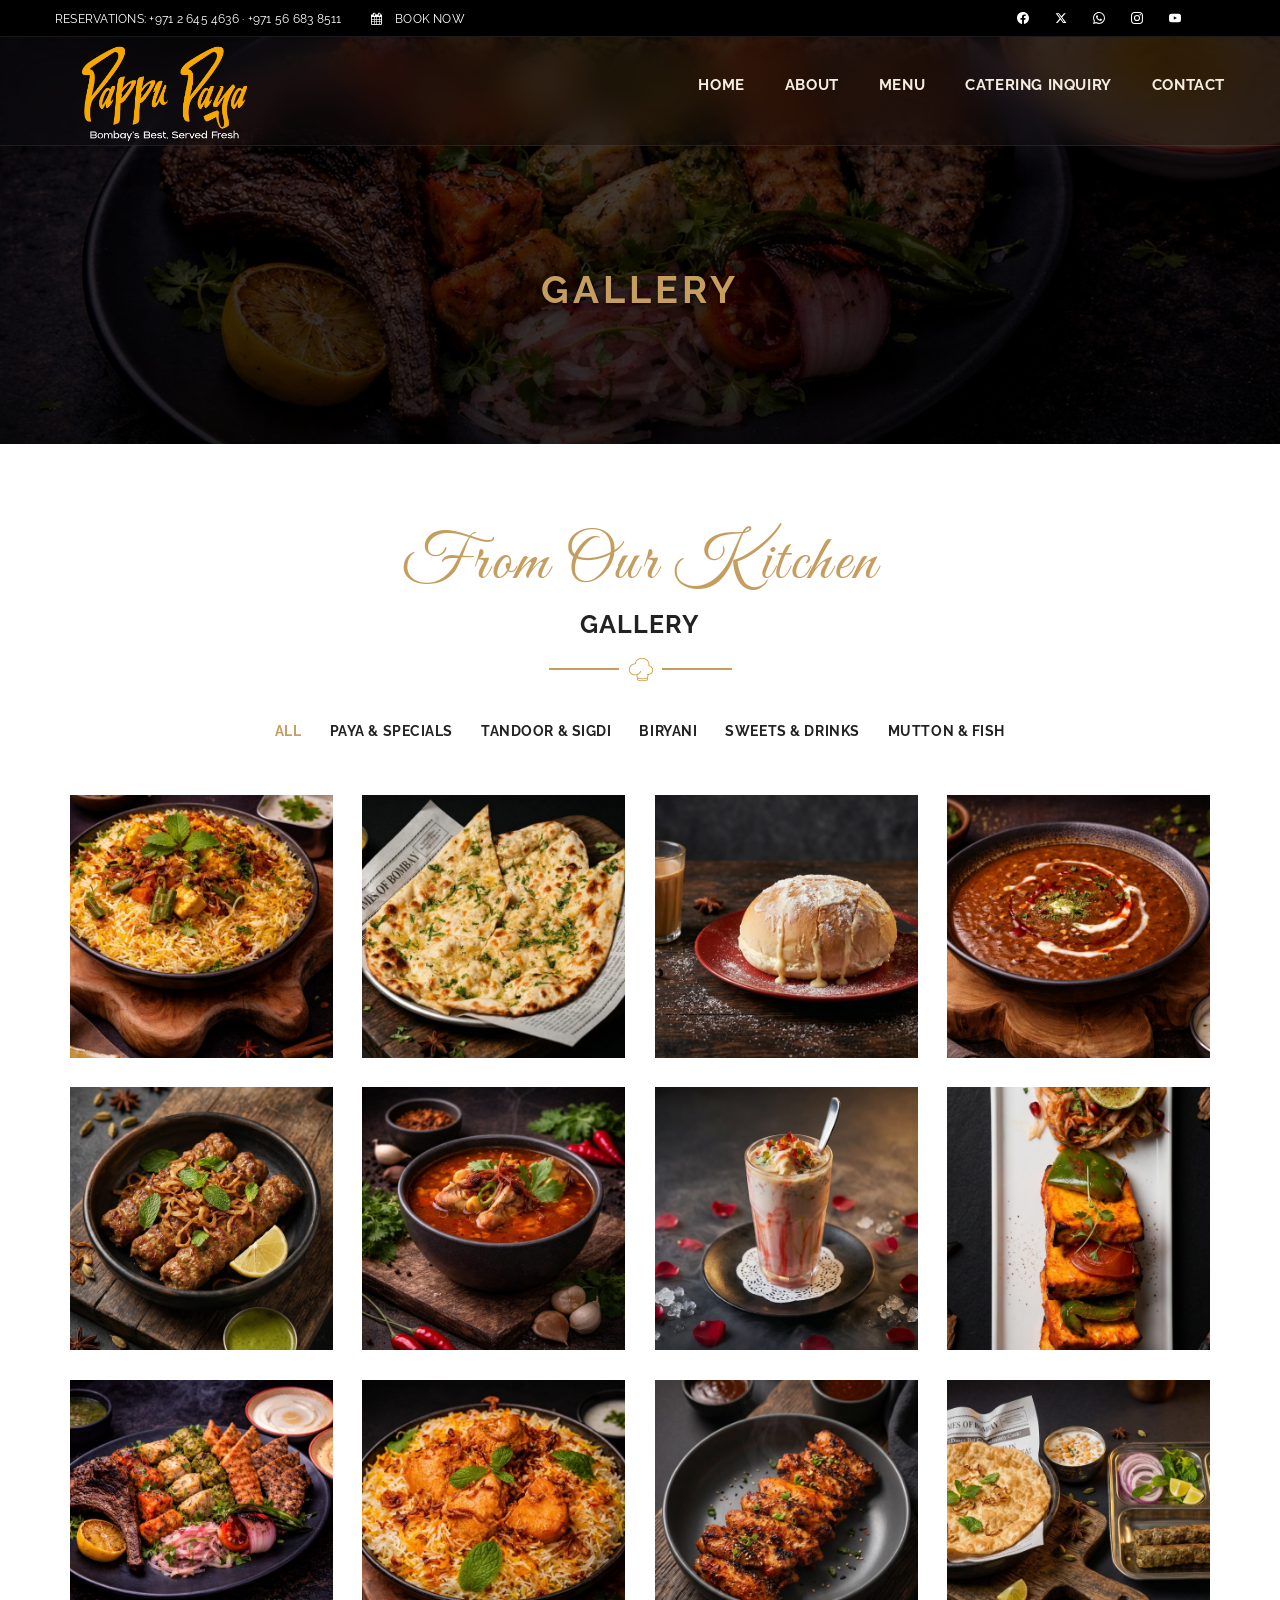
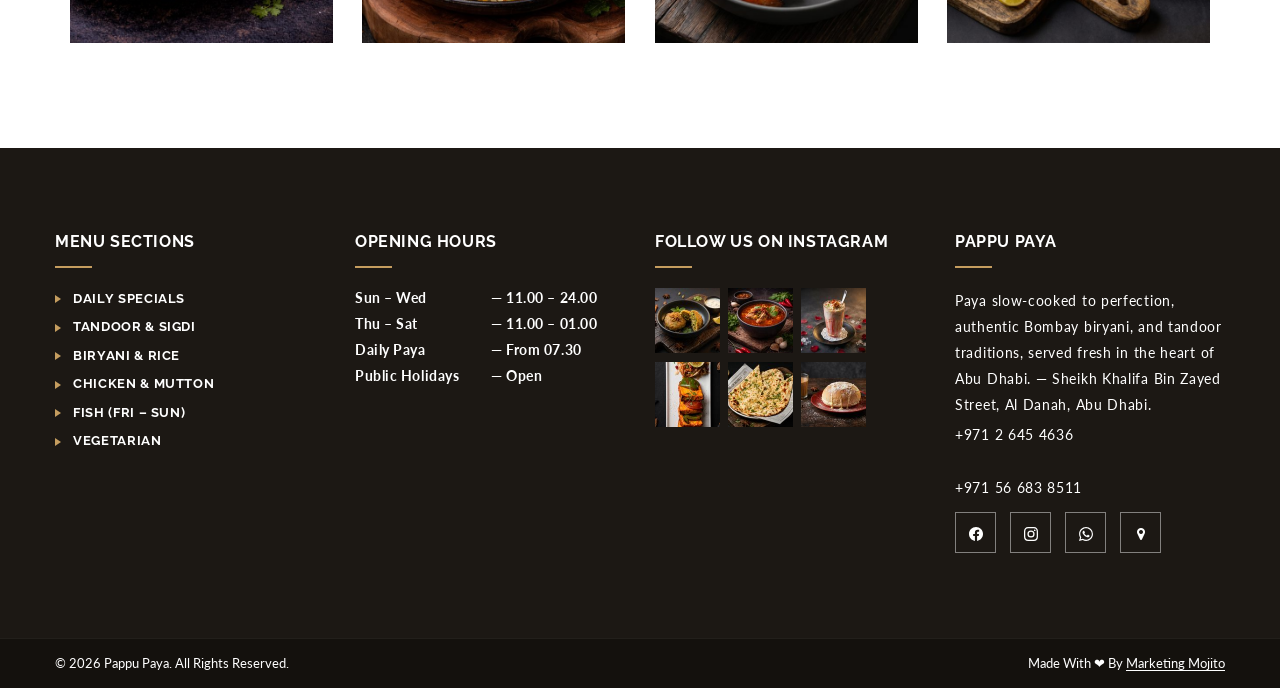
<file: gallery.html>
<!DOCTYPE html>
<!--[if lt IE 7 ]> <html class="ie6"> <![endif]-->
<!--[if IE 7 ]>    <html class="ie7"> <![endif]-->
<!--[if IE 8 ]>    <html class="ie8"> <![endif]-->
<!--[if IE 9 ]>    <html class="ie9"> <![endif]-->
<!--[if (gt IE 9)|!(IE)]><!--><html lang="en" class=""><!--<![endif]-->
<head>
	<meta charset="utf-8">

    <meta http-equiv="X-UA-Compatible" content="IE=edge">
    <meta name="viewport" content="width=device-width, initial-scale=1">

    <meta name="description" content="Paya slow-cooked to perfection, authentic Bombay biryani, and tandoor traditions, served fresh in the heart of Abu Dhabi. A look inside Pappu Paya — Tandoor and Sigdi BBQ, Biryani, Paya, Lamb Chops, and the live charcoal grill.">
    <meta name="author" content="Pappu Paya">

	<title>Gallery | Pappu Paya — Authentic Bombay Biryani &amp; Tandoor — Abu Dhabi</title>

	<!-- Standard Favicon -->
	<link rel="icon" type="image/x-icon" href="assets/images//favicon.ico" />
	
	<!-- For iPhone 4 Retina display: -->
	<link rel="apple-touch-icon-precomposed" href="assets/images//apple-touch-icon-114x114-precomposed.png">
	
	<!-- For iPad: -->
	<link rel="apple-touch-icon-precomposed" href="assets/images//apple-touch-icon-72x72-precomposed.png">
	
	<!-- For iPhone: -->
	<link rel="apple-touch-icon-precomposed" href="assets/images//apple-touch-icon-57x57-precomposed.png">	
	
	<!-- Library - Google Font Familys -->	
	<link href="https://fonts.googleapis.com/css?family=Raleway:100,100i,200,200i,300,300i,400,400i,500,500i,600,600i,700,700i,800,800i,900,900i" rel="stylesheet">
	<link href="https://fonts.googleapis.com/css?family=Lato:100,100i,300,300i,400,400i,700,700i,900,900i" rel="stylesheet"> 
	<link href="https://fonts.googleapis.com/css?family=Great+Vibes" rel="stylesheet">
	
	<!-- Library -->
    <link href="assets/css/lib.css" rel="stylesheet">
	
	<!-- Custom - Common CSS -->
	<link href="assets/css/plugins.css" rel="stylesheet">
	<link href="assets/css/elements.css" rel="stylesheet">
	<link rel="stylesheet" type="text/css" href="style.css">
		
	<!--[if lt IE 9]>
		<script src="js/html5/respond.min.js"></script>
    <![endif]-->
	
</head>

<body data-offset="200" data-spy="scroll" data-target=".ownavigation">
	<div class="main-container">
		<!-- Loader -->
		<div id="site-loader" class="load-complete site-preloader">
			<div class="site-preloader-inner">
				<img src="logos/PP_Mustard_1.png" alt="" class="site-preloader-logo" width="180" height="105">
			</div>
		</div><!-- Loader /- -->
		
		<!-- Header Section -->
		<header class="header_s header_s2">
			<!-- SidePanel -->
			<div id="slidepanel">
				<!-- Top Header -->
				<div class="container-fluid no-right-padding no-left-padding top-header1">
					<!-- Container -->
					<div class="container">
						<!-- Row -->
						<div class="row">
							<div class="col-md-6 col-sm-6 col-xs-12 top-left">
								<span class="top-header-reservations">RESERVATIONS: <span class="top-header-phone-pair"><a href="tel:+97126454636">+971 2 645 4636</a> · <a href="tel:+971566838511">+971 56 683 8511</a></span></span>
								<span><a href="catering-inquiry.html"><i class="fa fa-calendar"></i> BOOK NOW</a></span>
							</div>
							<div class="col-md-6 col-sm-6 col-xs-12 top-right">
								<ul class="top-social">
									<li><a href="#" title="Facebook"><i class="fa fa-facebook"></i></a></li>
									<li><a href="#" title="Twitter"><i class="fa fa-twitter"></i></a></li>
									<li><a href="https://wa.me/971566838511" title="WhatsApp"><i class="fa fa-whatsapp"></i></a></li>
									<li><a href="#" title="Instagram"><i class="fa fa-instagram"></i></a></li>
									<li><a href="#" title="Youtube"><i class="fa fa-youtube"></i></a></li>
								</ul>
							</div>
						</div><!-- Row /- -->
					</div><!-- Container /- -->
				</div><!-- Top Header /- -->
			</div><!-- SidePanel /- -->
			
			<!-- Ownavigation -->
			<nav class="navbar ownavigation">
				<!-- Container -->
				<div class="container">
					<div class="navbar-header">
						<button type="button" class="navbar-toggle collapsed" data-toggle="collapse" data-target="#navbar" aria-expanded="false" aria-controls="navbar">
							<span class="sr-only">Toggle navigation</span>
							<span class="icon-bar"></span>
							<span class="icon-bar"></span>
							<span class="icon-bar"></span>
						</button>
						<a class="navbar-brand" href="index.html"><img src="logos/PP_Mustard_2.png" alt="Pappu Paya" style="height:75px;width:auto;"></a>
					</div>
					<div id="navbar" class="navbar-collapse collapse">
						<ul class="nav navbar-nav navbar-right">
							<li><a href="index.html" title="Home">HOME</a></li>
							<li><a href="about.html" title="About">ABOUT</a></li>
							<li><a href="menu.html" title="Menu">MENU</a></li>
							<li><a href="catering-inquiry.html" title="Catering Inquiry">CATERING INQUIRY</a></li>
							<li><a href="contactus.html" title="Contact">Contact</a></li>
						</ul>
					</div>
					<div id="loginpanel" class="desktop-hide">
						<div class="right" id="toggle">
							<a id="slideit" href="#slidepanel"><i class="fo-icons fa fa-inbox"></i></a>
							<a id="closeit" href="#slidepanel"><i class="fo-icons fa fa-close"></i></a>
						</div>
					</div>
				</div><!-- Container /- -->
			</nav><!-- Ownavigation /- -->
		</header><!-- Header Section /- -->	

		<!-- Page Header -->
		<div class="container-header no-left-padding no-right-padding page-banner text-center">
			<!-- Container -->
			<div class="container">
				<h3>GALLERY</h3>
				<ol class="breadcrumb">
					<li><a href="index.html">Home</a></li>
					<li class="active">GALLERY</li>
				</ol>
			</div><!-- Container /- -->
		</div><!-- Page Header /- -->
		
		<div class="clearfix"></div>
		
		<main class="site-main">
			
			<!-- Gallery Section -->
			<div class="container-fluid no-padding gallery-section gallery-page">
				<!-- Container -->
				<div class="container">
					<!-- Section Header -->
					<div class="section-header text-center">
						<h3>From Our Kitchen</h3>
						<h4>GALLERY</h4>
					</div><!-- Section Header /- -->
					<div class="gallery-category">
						<ul id="filters">
							<li><a data-filter="*" class="active" href="#" title="All">All</a></li>
							<li><a data-filter=".breakfast" href="#" title="Paya & Daily Specials">Paya &amp; Specials</a></li>
							<li><a data-filter=".coffee" href="#" title="Tandoor & Sigdi">Tandoor &amp; Sigdi</a></li>
							<li><a data-filter=".lunch" href="#" title="Biryani & Curries">Biryani</a></li>
							<li><a data-filter=".dinner" href="#" title="Sweets & Drinks">Sweets &amp; Drinks</a></li>
							<li><a data-filter=".nonveg" href="#" title="Mutton & Fish">Mutton &amp; Fish</a></li>
						</ul>
					</div>
					<!-- Row -->
					<div class="row">
						<div class="gallery-list gallery-fitrow">
							<div class="gallery-box col-md-3 col-sm-4 col-xs-4 breakfast">
								<a href="assets/images/gallery1.jpg"><img src="assets/images/gallery1.jpg" alt="Gallery" /></a>
							</div>
							<div class="gallery-box col-md-3 col-sm-4 col-xs-4 coffee">
								<a href="assets/images/gallery2.jpg"><img src="assets/images/gallery2.jpg" alt="Gallery" /></a>
							</div>
							<div class="gallery-box col-md-3 col-sm-4 col-xs-4 lunch">
								<a href="assets/images/gallery3.jpg"><img src="assets/images/gallery3.jpg" alt="Gallery" /></a>
							</div>
							<div class="gallery-box col-md-3 col-sm-4 col-xs-4 dinner">
								<a href="assets/images/gallery4.jpg"><img src="assets/images/gallery4.jpg" alt="Gallery" /></a>
							</div>
							<div class="gallery-box col-md-3 col-sm-4 col-xs-4 nonveg">
								<a href="assets/images/gallery5.jpg"><img src="assets/images/gallery5.jpg" alt="Gallery" /></a>
							</div>
							<div class="gallery-box col-md-3 col-sm-4 col-xs-4 breakfast">
								<a href="assets/images/gallery6.jpg"><img src="assets/images/gallery6.jpg" alt="Gallery" /></a>
							</div>
							<div class="gallery-box col-md-3 col-sm-4 col-xs-4 lunch">
								<a href="assets/images/gallery7.jpg"><img src="assets/images/gallery7.jpg" alt="Gallery" /></a>
							</div>
							<div class="gallery-box col-md-3 col-sm-4 col-xs-4 nonveg">
								<a href="assets/images/gallery8.jpg"><img src="assets/images/gallery8.jpg" alt="Gallery" /></a>
							</div>
							<div class="gallery-box col-md-3 col-sm-4 col-xs-4 nonveg">
								<a href="assets/images/gallery9.jpg"><img src="assets/images/gallery9.jpg" alt="Gallery" /></a>
							</div>
							<div class="gallery-box col-md-3 col-sm-4 col-xs-4 breakfast">
								<a href="assets/images/gallery10.jpg"><img src="assets/images/gallery10.jpg" alt="Gallery" /></a>
							</div>
							<div class="gallery-box col-md-3 col-sm-4 col-xs-4 lunch">
								<a href="assets/images/gallery11.jpg"><img src="assets/images/gallery11.jpg" alt="Gallery" /></a>
							</div>
							<div class="gallery-box col-md-3 col-sm-4 col-xs-4 coffee">
								<a href="assets/images/gallery12.jpg"><img src="assets/images/gallery12.jpg" alt="Gallery" /></a>
							</div>
						</div>
					</div><!-- Row -->
				</div><!-- Container /- -->
			</div><!-- Gallery Section /- -->

		</main>
		
		<!-- Footer Main -->
		<footer id="footer-main" class="container-fluid no-left-padding no-right-padding no-top-margin footer-main footer-main-2">
			<!-- Top Footer -->
			<div class="container-fluid no-left-padding no-right-padding top-footer">
				<!-- Container -->
				<div class="container">
					<!-- Row -->
					<div class="row">
						
						<!-- Widget Category -->
						<div class="col-md-3 col-sm-6 col-xs-6">
							<aside class="widget widget_category">
								<h3 class="widget-title">MENU SECTIONS</h3>
								<ul>
									<li class="cat-item"><a href="menu.html#daily-specials" title="Daily Specials">DAILY SPECIALS</a></li>
									<li class="cat-item"><a href="menu.html#tandoor" title="Tandoor & Sigdi">TANDOOR &amp; SIGDI</a></li>
									<li class="cat-item"><a href="menu.html#biryani" title="Biryani & Rice">BIRYANI &amp; RICE</a></li>
									<li class="cat-item"><a href="menu.html#chicken-mutton" title="Chicken & Mutton">CHICKEN &amp; MUTTON</a></li>
									<li class="cat-item"><a href="menu.html#fish" title="Fish (Fri-Sun)">FISH (FRI &ndash; SUN)</a></li>
									<li class="cat-item"><a href="menu.html#veg" title="Vegetarian">VEGETARIAN</a></li>
								</ul>
							</aside>
						</div><!-- Widget Category /- -->

						<!-- Widget Working Time -->
						<div class="col-md-3 col-sm-6 col-xs-6">
							<aside class="widget widget_workingtime">
								<h3 class="widget-title">OPENING HOURS</h3>
								<div class="working-time-table">
									<table>
										<tr>
											<td>Sun &ndash; Wed</td>
											<td>&mdash; 11.00 &ndash; 24.00</td>
										</tr>
										<tr>
											<td>Thu &ndash; Sat</td>
											<td>&mdash; 11.00 &ndash; 01.00</td>
										</tr>
										<tr>
											<td>Daily Paya</td>
											<td>&mdash; from 07.30</td>
										</tr>
										<tr>
											<td>Public Holidays</td>
											<td>&mdash; Open</td>
										</tr>
									</table>
								</div>
								<aside class="widget widget_subscribe">
									<div class="input-group">
										<input type="text" class="form-control" placeholder="Your email">
										<span class="input-group-btn">
											<button class="btn btn-default" type="button">submit</button>
										</span>
									</div><!-- /input-group -->
								</aside>
							</aside>
						</div><!-- Widget Working Time -->
						<!-- Widget Instagram -->
						<div class="col-md-3 col-sm-6 col-xs-6">
							<aside class="widget widget_instagram">
								<h3 class="widget-title">FOLLOW US ON INSTAGRAM</h3>
								<div class="instafeed">
									<a href="#"><img src="assets/images/insta1.jpg" alt="Pappu Paya on Instagram" /></a>
									<a href="#"><img src="assets/images/insta2.jpg" alt="Pappu Paya on Instagram" /></a>
									<a href="#"><img src="assets/images/insta3.jpg" alt="Pappu Paya on Instagram" /></a>
									<a href="#"><img src="assets/images/insta4.jpg" alt="Pappu Paya on Instagram" /></a>
									<a href="#"><img src="assets/images/insta5.jpg" alt="Pappu Paya on Instagram" /></a>
									<a href="#"><img src="assets/images/insta6.jpg" alt="Pappu Paya on Instagram" /></a>
								</div>
							</aside>
						</div><!-- Widget Instagram /- -->

						<!-- Widget About -->
						<div class="col-md-3 col-sm-6 col-xs-6">
							<aside class="widget widget_about">
								<h3 class="widget-title">PAPPU PAYA</h3>
								<p>Paya slow-cooked to perfection, authentic Bombay biryani, and tandoor traditions, served fresh in the heart of Abu Dhabi. &mdash; Sheikh Khalifa Bin Zayed Street, Al Danah, Abu Dhabi.<br /><a href="tel:+97126454636" class="footer-phone-link">+971 2 645 4636</a><br /><a href="tel:+971566838511" class="footer-phone-link">+971 56 683 8511</a></p>
								<aside class="widget widget_social">
									<ul>
										<li><a href="#" title="Facebook"><i class="fa fa-facebook"></i></a></li>
										<li><a href="#" title="Instagram"><i class="fa fa-instagram"></i></a></li>
										<li><a href="#" title="WhatsApp"><i class="fa fa-whatsapp"></i></a></li>
										<li><a href="https://www.google.com/maps/place/Pappu+Paya+(Indian+Restaurant)/@24.4917854,54.3578293,17z/data=!3m1!4b1!4m6!3m5!1s0x3e5e4124f08c416d:0xe10a57bd6b9c8641!8m2!3d24.4917854!4d54.3604042!16s%2Fg%2F11n0yfb666?entry=ttu" target="_blank" rel="noopener noreferrer" title="Find us on Google Maps"><i class="fa fa-map-marker"></i></a></li>
									</ul>
								</aside>
							</aside>
						</div><!-- Widget About /- -->
						
					</div><!-- Row /- -->
				</div><!-- Container /- -->
			</div><!-- Top Footer -->
			<!-- Bottom Footer -->
			<div class="container-fluid bottom-footer">
				<div class="container">

					<div class="row">

						<div class="col-sm-6 copyright-left"><p>&copy; 2026 Pappu Paya. All rights reserved.</p></div>

						<div class="col-sm-6 copyright-right"><p>Made with ❤ by <a href="https://www.marketingmojito.com" target="_blank" rel="noopener noreferrer">Marketing Mojito</a></p></div>

					</div>

				</div>
			</div><!-- Bottom Footer /- -->
		</footer><!-- Footer Main /- -->

	</div>
	
	<!-- JQuery v1.12.4 -->
	<script src="assets/js/jquery-1.12.4.min.js"></script>

	<!-- Library - Js -->
	<script src="assets/js/lib.js"></script>
	
	<!-- Library - Theme JS -->
	<script src="assets/js/functions.js"></script>
	
</body>
</html>
</file>
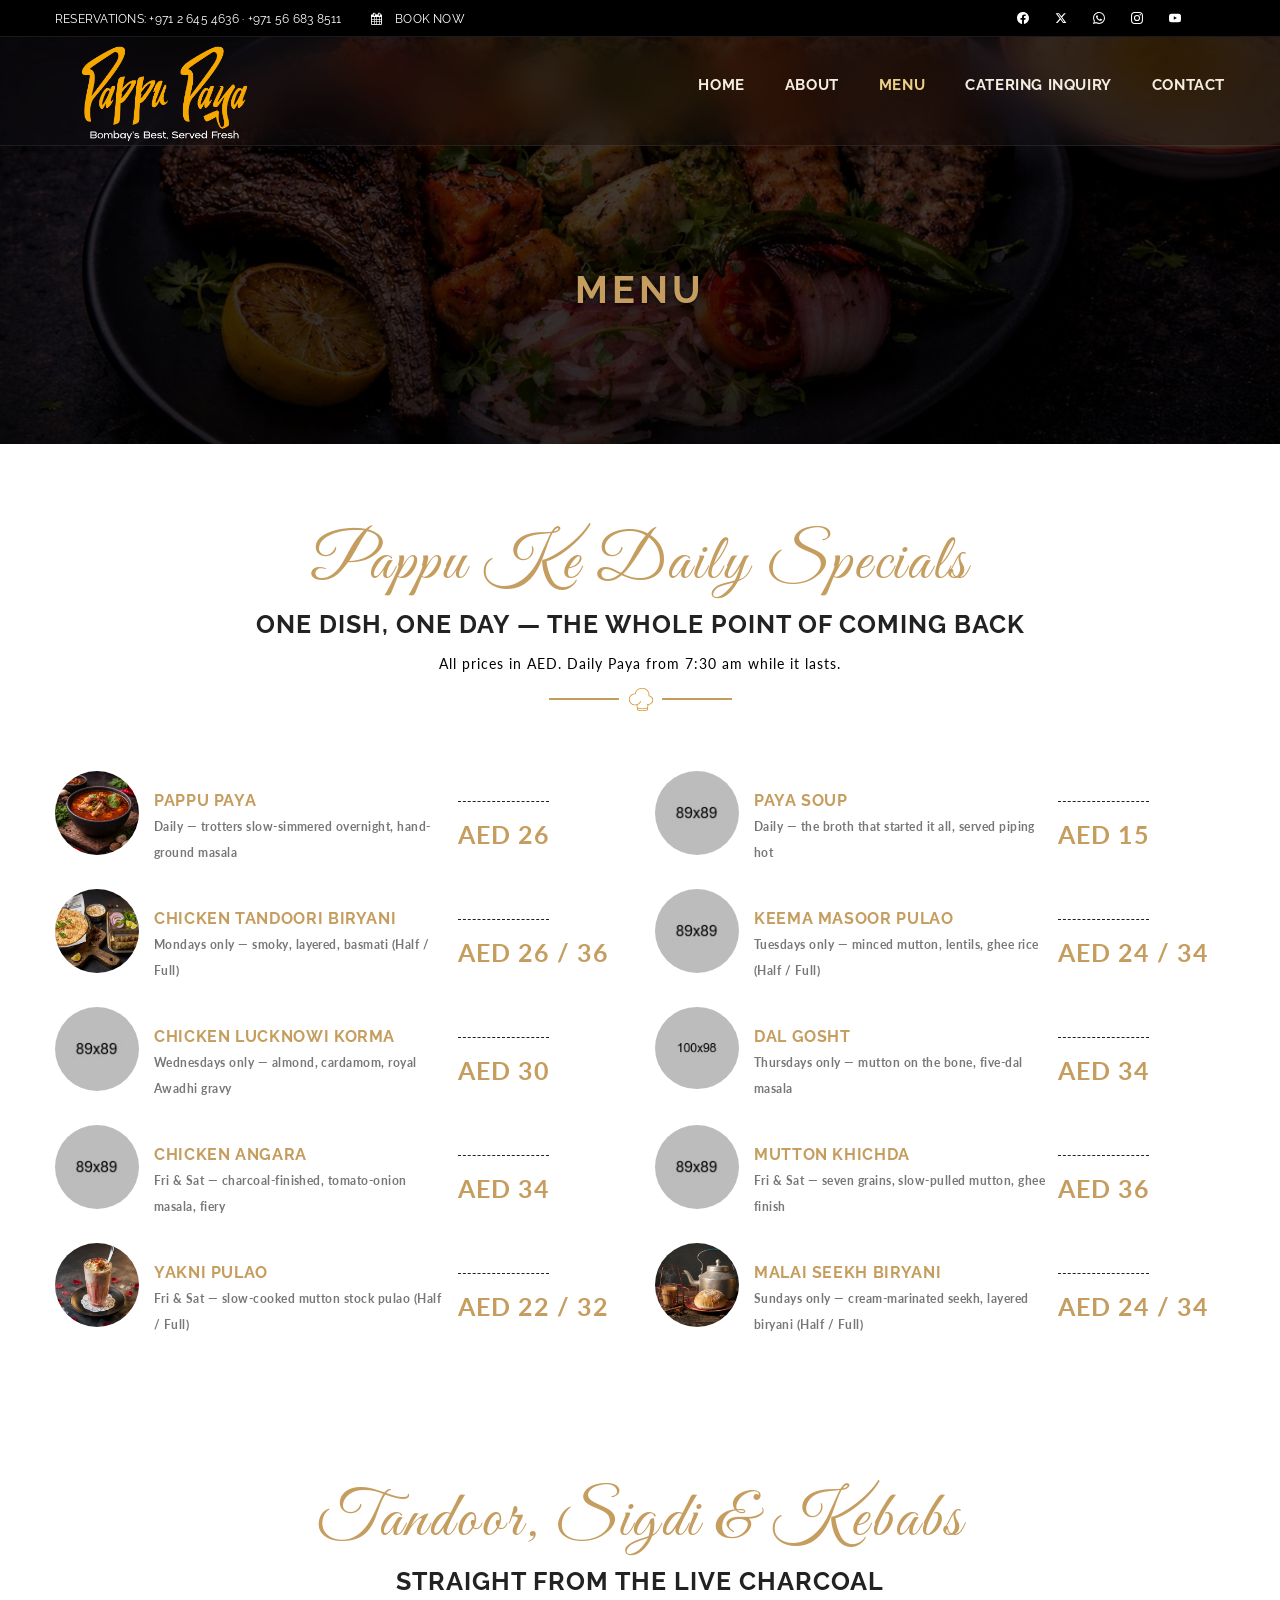
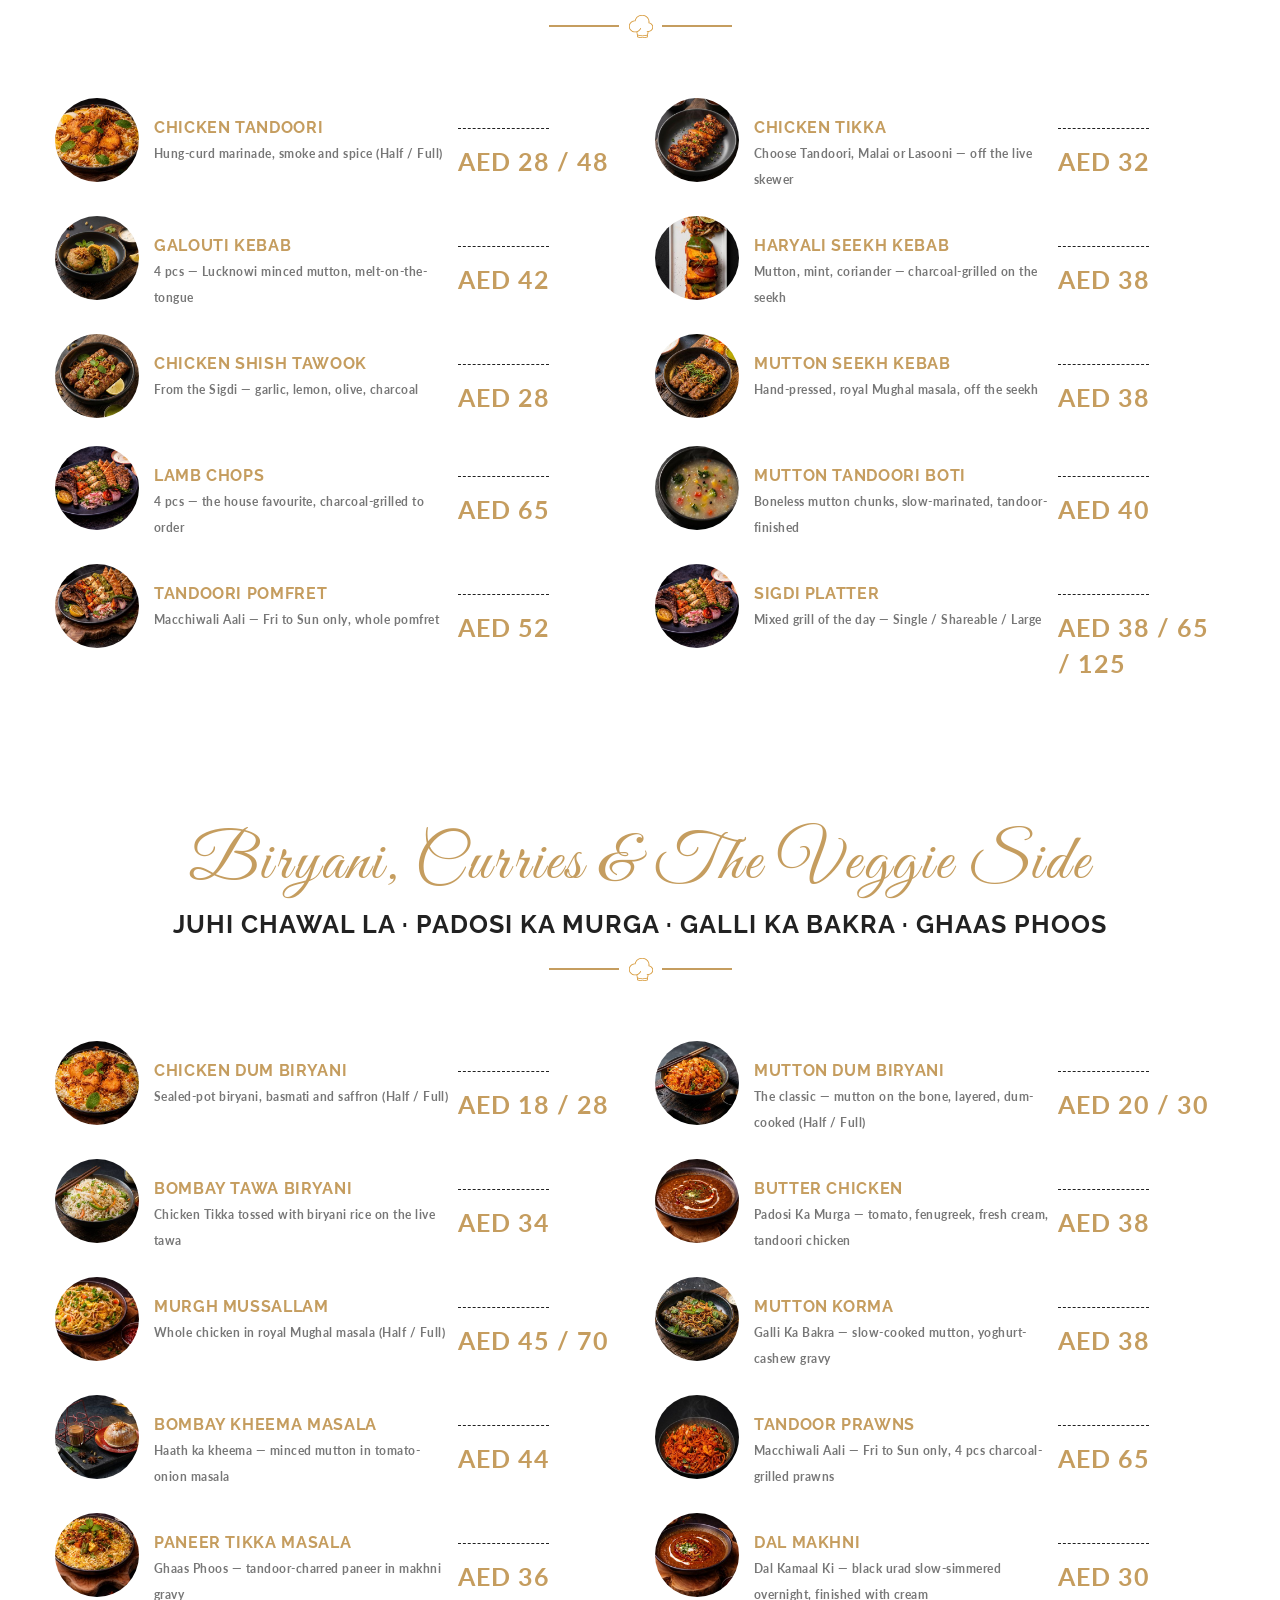
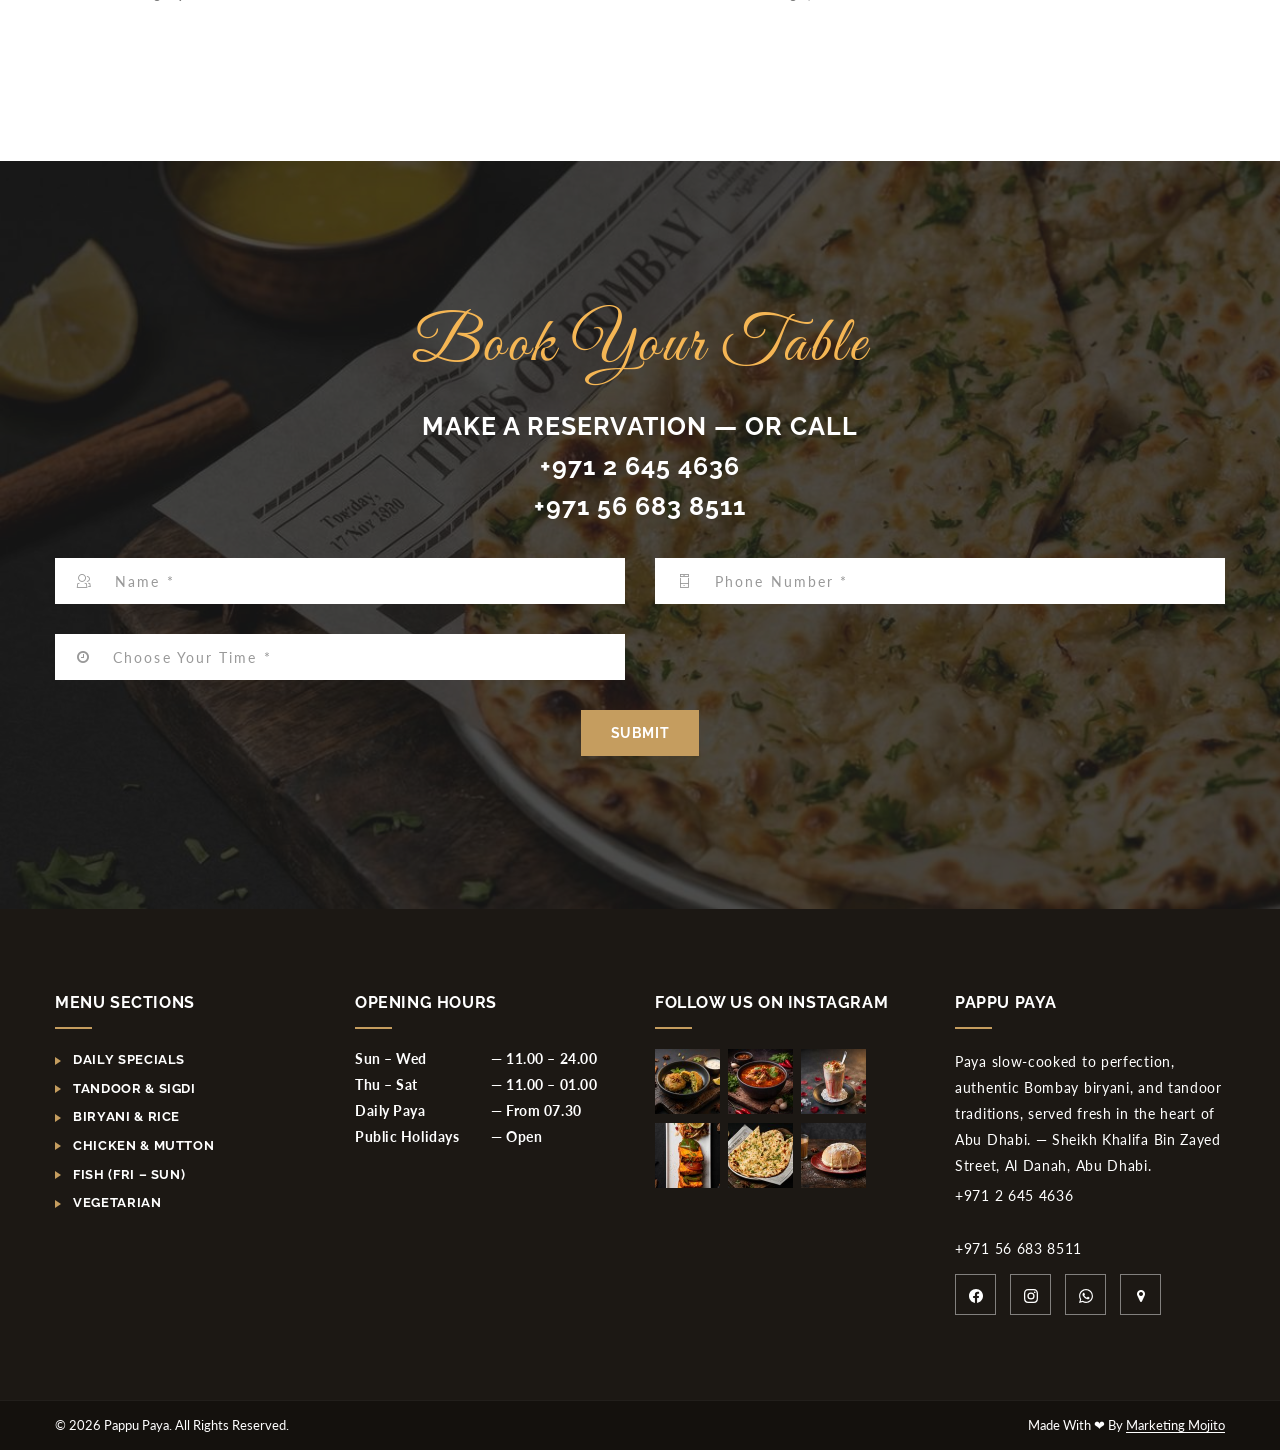
<file: menu.html>
<!DOCTYPE html>
<!--[if lt IE 7 ]> <html class="ie6"> <![endif]-->
<!--[if IE 7 ]>    <html class="ie7"> <![endif]-->
<!--[if IE 8 ]>    <html class="ie8"> <![endif]-->
<!--[if IE 9 ]>    <html class="ie9"> <![endif]-->
<!--[if (gt IE 9)|!(IE)]><!--><html lang="en" class=""><!--<![endif]-->
<head>
	<meta charset="utf-8">

    <meta http-equiv="X-UA-Compatible" content="IE=edge">
    <meta name="viewport" content="width=device-width, initial-scale=1">

    <meta name="description" content="Paya slow-cooked to perfection, authentic Bombay biryani, and tandoor traditions, served fresh in the heart of Abu Dhabi. Full menu — Daily Specials, Tandoor, Sigdi BBQ, Biryani, Mutton, Fish (Fri-Sun), Chinese Desified, Vegetarian and Desserts. All prices in AED.">
    <meta name="author" content="Pappu Paya">

	<title>Menu | Pappu Paya — Authentic Bombay Biryani &amp; Tandoor — Abu Dhabi</title>

	<!-- Standard Favicon -->
	<link rel="icon" type="image/x-icon" href="assets/images//favicon.ico" />
	
	<!-- For iPhone 4 Retina display: -->
	<link rel="apple-touch-icon-precomposed" href="assets/images//apple-touch-icon-114x114-precomposed.png">
	
	<!-- For iPad: -->
	<link rel="apple-touch-icon-precomposed" href="assets/images//apple-touch-icon-72x72-precomposed.png">
	
	<!-- For iPhone: -->
	<link rel="apple-touch-icon-precomposed" href="assets/images//apple-touch-icon-57x57-precomposed.png">	
	
	<!-- Library - Google Font Familys -->	
	<link href="https://fonts.googleapis.com/css?family=Raleway:100,100i,200,200i,300,300i,400,400i,500,500i,600,600i,700,700i,800,800i,900,900i" rel="stylesheet">
	<link href="https://fonts.googleapis.com/css?family=Lato:100,100i,300,300i,400,400i,700,700i,900,900i" rel="stylesheet"> 
	<link href="https://fonts.googleapis.com/css?family=Great+Vibes" rel="stylesheet">
	
	<!-- Library -->
    <link href="assets/css/lib.css" rel="stylesheet">
	
	<!-- Custom - Common CSS -->
	<link href="assets/css/plugins.css" rel="stylesheet">
	<link href="assets/css/elements.css" rel="stylesheet">
	<link rel="stylesheet" type="text/css" href="style.css">
		
	<!--[if lt IE 9]>
		<script src="js/html5/respond.min.js"></script>
    <![endif]-->
	
</head>

<body data-offset="200" data-spy="scroll" data-target=".ownavigation">
	<div class="main-container">
		<!-- Loader -->
		<div id="site-loader" class="load-complete site-preloader">
			<div class="site-preloader-inner">
				<img src="logos/PP_Mustard_1.png" alt="" class="site-preloader-logo" width="180" height="105">
			</div>
		</div><!-- Loader /- -->	
		
		<!-- Header Section -->
		<header class="header_s header_s2">
			<!-- SidePanel -->
			<div id="slidepanel">
				<!-- Top Header -->
				<div class="container-fluid no-right-padding no-left-padding top-header1">
					<!-- Container -->
					<div class="container">
						<!-- Row -->
						<div class="row">
							<div class="col-md-6 col-sm-6 col-xs-12 top-left">
								<span class="top-header-reservations">RESERVATIONS: <span class="top-header-phone-pair"><a href="tel:+97126454636">+971 2 645 4636</a> · <a href="tel:+971566838511">+971 56 683 8511</a></span></span>
								<span><a href="catering-inquiry.html"><i class="fa fa-calendar"></i> BOOK NOW</a></span>
							</div>
							<div class="col-md-6 col-sm-6 col-xs-12 top-right">
								<ul class="top-social">
									<li><a href="#" title="Facebook"><i class="fa fa-facebook"></i></a></li>
									<li><a href="#" title="Twitter"><i class="fa fa-twitter"></i></a></li>
									<li><a href="https://wa.me/971566838511" title="WhatsApp"><i class="fa fa-whatsapp"></i></a></li>
									<li><a href="#" title="Instagram"><i class="fa fa-instagram"></i></a></li>
									<li><a href="#" title="Youtube"><i class="fa fa-youtube"></i></a></li>
								</ul>
							</div>
						</div><!-- Row /- -->
					</div><!-- Container /- -->
				</div><!-- Top Header /- -->
			</div><!-- SidePanel /- -->
			
			<!-- Ownavigation -->
			<nav class="navbar ownavigation">
				<!-- Container -->
				<div class="container">
					<div class="navbar-header">
						<button type="button" class="navbar-toggle collapsed" data-toggle="collapse" data-target="#navbar" aria-expanded="false" aria-controls="navbar">
							<span class="sr-only">Toggle navigation</span>
							<span class="icon-bar"></span>
							<span class="icon-bar"></span>
							<span class="icon-bar"></span>
						</button>
						<a class="navbar-brand" href="index.html"><img src="logos/PP_Mustard_2.png" alt="Pappu Paya" style="height:75px;width:auto;"></a>
					</div>
					<div id="navbar" class="navbar-collapse collapse">
						<ul class="nav navbar-nav navbar-right">
							<li><a href="index.html" title="Home">HOME</a></li>
							<li><a href="about.html" title="About">ABOUT</a></li>
							<li class="active"><a href="menu.html" title="Menu">MENU</a></li>
							<li><a href="catering-inquiry.html" title="Catering Inquiry">CATERING INQUIRY</a></li>
							<li><a href="contactus.html" title="Contact">Contact</a></li>
						</ul>
					</div>
					<div id="loginpanel" class="desktop-hide">
						<div class="right" id="toggle">
							<a id="slideit" href="#slidepanel"><i class="fo-icons fa fa-inbox"></i></a>
							<a id="closeit" href="#slidepanel"><i class="fo-icons fa fa-close"></i></a>
						</div>
					</div>
				</div><!-- Container /- -->
			</nav><!-- Ownavigation /- -->
		</header><!-- Header Section /- -->	

		<!-- Page Header -->
		<div class="container-header no-left-padding no-right-padding page-banner text-center">
			<!-- Container -->
			<div class="container">
				<h3>MENU</h3>
				<ol class="breadcrumb">
					<li><a href="index.html">Home</a></li>
					<li class="active">MENU</li>
				</ol>
			</div><!-- Container /- -->
		</div><!-- Page Header /- -->
		<div class="clearfix"></div>
		
		<main class="site-main">
			
			<!-- Menu Section -->
			<div id="daily-specials" class="container-fluid no-left-padding no-right-padding menu-section menu-cards">
				<!-- Container -->
				<div class="container">
					<!-- Section Header -->
					<div class="section-header text-center">
						<h3>Pappu Ke Daily Specials</h3>
						<h4>One dish, one day &mdash; the whole point of coming back</h4>
						<p style="margin-top:8px;font-size:14px;letter-spacing:1px;">All prices in AED. Daily Paya from 7:30 am while it lasts.</p>
					</div><!-- Section Header /- -->
					<!-- Row -->
					<div class="row">
						<!-- Menu Item -->
						<div class="col-md-6">
							<div class="menu-item">
								<div class="item-thumb">
									<i><img src="assets/images/menu1.jpg" alt="Pappu Paya" /></i>
								</div>
								<h3>PAPPU PAYA <span>Daily &mdash; trotters slow-simmered overnight, hand-ground masala</span></h3>
								<span>AED 26</span>
							</div>
						</div><!-- Menu Item /- -->
						<!-- Menu Item -->
						<div class="col-md-6">
							<div class="menu-item">
								<div class="item-thumb">
									<i><img src="assets/images/menu2.jpg" alt="Paya Soup" /></i>
								</div>
								<h3>PAYA SOUP <span>Daily &mdash; the broth that started it all, served piping hot</span></h3>
								<span>AED 15</span>
							</div>
						</div><!-- Menu Item /- -->
						<!-- Menu Item -->
						<div class="col-md-6">
							<div class="menu-item">
								<div class="item-thumb">
									<i><img src="assets/images/menu3.jpg" alt="Chicken Tandoori Biryani" /></i>
								</div>
								<h3>CHICKEN TANDOORI BIRYANI <span>Mondays only &mdash; smoky, layered, basmati (Half / Full)</span></h3>
								<span>AED 26 / 36</span>
							</div>
						</div><!-- Menu Item /- -->
						<!-- Menu Item -->
						<div class="col-md-6">
							<div class="menu-item">
								<div class="item-thumb">
									<i><img src="assets/images/menu4.jpg" alt="Keema Masoor Pulao" /></i>
								</div>
								<h3>KEEMA MASOOR PULAO <span>Tuesdays only &mdash; minced mutton, lentils, ghee rice (Half / Full)</span></h3>
								<span>AED 24 / 34</span>
							</div>
						</div><!-- Menu Item /- -->
						<!-- Menu Item -->
						<div class="col-md-6">
							<div class="menu-item">
								<div class="item-thumb">
									<i><img src="assets/images/menu5.jpg" alt="Chicken Lucknowi Korma" /></i>
								</div>
								<h3>CHICKEN LUCKNOWI KORMA <span>Wednesdays only &mdash; almond, cardamom, royal Awadhi gravy</span></h3>
								<span>AED 30</span>
							</div>
						</div><!-- Menu Item /- -->
						<!-- Menu Item -->
						<div class="col-md-6">
							<div class="menu-item">
								<div class="item-thumb">
									<i><img src="assets/images/menu6.jpg" alt="Dal Gosht" /></i>
								</div>
								<h3>DAL GOSHT <span>Thursdays only &mdash; mutton on the bone, five-dal masala</span></h3>
								<span>AED 34</span>
							</div>
						</div><!-- Menu Item /- -->
						<!-- Menu Item -->
						<div class="col-md-6">
							<div class="menu-item">
								<div class="item-thumb">
									<i><img src="assets/images/menu7.jpg" alt="Chicken Angara" /></i>
								</div>
								<h3>CHICKEN ANGARA <span>Fri &amp; Sat &mdash; charcoal-finished, tomato-onion masala, fiery</span></h3>
								<span>AED 34</span>
							</div>
						</div><!-- Menu Item /- -->
						<!-- Menu Item -->
						<div class="col-md-6">
							<div class="menu-item">
								<div class="item-thumb">
									<i><img src="assets/images/menu8.jpg" alt="Mutton Khichda" /></i>
								</div>
								<h3>MUTTON KHICHDA <span>Fri &amp; Sat &mdash; seven grains, slow-pulled mutton, ghee finish</span></h3>
								<span>AED 36</span>
							</div>
						</div><!-- Menu Item /- -->
						<!-- Menu Item -->
						<div class="col-md-6">
							<div class="menu-item">
								<div class="item-thumb">
									<i><img src="assets/images/menu9.jpg" alt="Yakni Pulao" /></i>
								</div>
								<h3>YAKNI PULAO <span>Fri &amp; Sat &mdash; slow-cooked mutton stock pulao (Half / Full)</span></h3>
								<span>AED 22 / 32</span>
							</div>
						</div><!-- Menu Item /- -->
						<!-- Menu Item -->
						<div class="col-md-6">
							<div class="menu-item">
								<div class="item-thumb">
									<i><img src="assets/images/menu10.jpg" alt="Malai Seekh Biryani" /></i>
								</div>
								<h3>MALAI SEEKH BIRYANI <span>Sundays only &mdash; cream-marinated seekh, layered biryani (Half / Full)</span></h3>
								<span>AED 24 / 34</span>
							</div>
						</div><!-- Menu Item /- -->
					</div><!-- Row /- -->
				</div><!-- Container /- -->
			</div><!-- Menu Section -->
			
			<div class="clearfix"></div>
			
			<!-- Menu Section -->
			<div id="tandoor" class="container-fluid no-left-padding no-right-padding menu-section menu-cards">
				<!-- Container -->
				<div class="container">
					<!-- Section Header -->
					<div class="section-header text-center">
						<h3>Tandoor, Sigdi &amp; Kebabs</h3>
						<h4>STRAIGHT FROM THE LIVE CHARCOAL</h4>
					</div><!-- Section Header /- -->
					<!-- Row -->
					<div class="row">
						<!-- Menu Item -->
						<div class="col-md-6">
							<div class="menu-item">
								<div class="item-thumb">
									<i><img src="assets/images/tandoor1.jpg" alt="Chicken Tandoori" /></i>
								</div>
								<h3>CHICKEN TANDOORI <span>Hung-curd marinade, smoke and spice (Half / Full)</span></h3>
								<span>AED 28 / 48</span>
							</div>
						</div><!-- Menu Item /- -->
						<!-- Menu Item -->
						<div class="col-md-6">
							<div class="menu-item">
								<div class="item-thumb">
									<i><img src="assets/images/tandoor2.jpg" alt="Chicken Tikka" /></i>
								</div>
								<h3>CHICKEN TIKKA <span>Choose Tandoori, Malai or Lasooni &mdash; off the live skewer</span></h3>
								<span>AED 32</span>
							</div>
						</div><!-- Menu Item /- -->
						<!-- Menu Item -->
						<div class="col-md-6">
							<div class="menu-item">
								<div class="item-thumb">
									<i><img src="assets/images/tandoor3.jpg" alt="Galouti Kebab" /></i>
								</div>
								<h3>GALOUTI KEBAB <span>4 pcs &mdash; Lucknowi minced mutton, melt-on-the-tongue</span></h3>
								<span>AED 42</span>
							</div>
						</div><!-- Menu Item /- -->
						<!-- Menu Item -->
						<div class="col-md-6">
							<div class="menu-item">
								<div class="item-thumb">
									<i><img src="assets/images/tandoor4.jpg" alt="Haryali Seekh Kebab" /></i>
								</div>
								<h3>HARYALI SEEKH KEBAB <span>Mutton, mint, coriander &mdash; charcoal-grilled on the seekh</span></h3>
								<span>AED 38</span>
							</div>
						</div><!-- Menu Item /- -->
						<!-- Menu Item -->
						<div class="col-md-6">
							<div class="menu-item">
								<div class="item-thumb">
									<i><img src="assets/images/tandoor5.jpg" alt="Chicken Shish Tawook" /></i>
								</div>
								<h3>CHICKEN SHISH TAWOOK <span>From the Sigdi &mdash; garlic, lemon, olive, charcoal</span></h3>
								<span>AED 28</span>
							</div>
						</div><!-- Menu Item /- -->
						<!-- Menu Item -->
						<div class="col-md-6">
							<div class="menu-item">
								<div class="item-thumb">
									<i><img src="assets/images/tandoor6.jpg" alt="Mutton Seekh Kebab" /></i>
								</div>
								<h3>MUTTON SEEKH KEBAB <span>Hand-pressed, royal Mughal masala, off the seekh</span></h3>
								<span>AED 38</span>
							</div>
						</div><!-- Menu Item /- -->
						<!-- Menu Item -->
						<div class="col-md-6">
							<div class="menu-item">
								<div class="item-thumb">
									<i><img src="assets/images/tandoor7.jpg" alt="Lamb Chops" /></i>
								</div>
								<h3>LAMB CHOPS <span>4 pcs &mdash; the house favourite, charcoal-grilled to order</span></h3>
								<span>AED 65</span>
							</div>
						</div><!-- Menu Item /- -->
						<!-- Menu Item -->
						<div class="col-md-6">
							<div class="menu-item">
								<div class="item-thumb">
									<i><img src="assets/images/tandoor8.jpg" alt="Mutton Tandoori Boti" /></i>
								</div>
								<h3>MUTTON TANDOORI BOTI <span>Boneless mutton chunks, slow-marinated, tandoor-finished</span></h3>
								<span>AED 40</span>
							</div>
						</div><!-- Menu Item /- -->
						<!-- Menu Item -->
						<div class="col-md-6">
							<div class="menu-item">
								<div class="item-thumb">
									<i><img src="assets/images/tandoor9.jpg" alt="Tandoori Pomfret" /></i>
								</div>
								<h3>TANDOORI POMFRET <span>Macchiwali Aali &mdash; Fri to Sun only, whole pomfret</span></h3>
								<span>AED 52</span>
							</div>
						</div><!-- Menu Item /- -->
						<!-- Menu Item -->
						<div class="col-md-6">
							<div class="menu-item">
								<div class="item-thumb">
									<i><img src="assets/images/tandoor10.jpg" alt="Sigdi Platter" /></i>
								</div>
								<h3>SIGDI PLATTER <span>Mixed grill of the day &mdash; Single / Shareable / Large</span></h3>
								<span>AED 38 / 65 / 125</span>
							</div>
						</div><!-- Menu Item /- -->
					</div><!-- Row /- -->
				</div><!-- Container /- -->
			</div><!-- Menu Section -->
			
			<div class="clearfix"></div>
			
			<!-- Menu Section -->
			<div id="biryani" class="container-fluid no-left-padding no-right-padding menu-section menu-cards">
				<!-- Container -->
				<div class="container">
					<!-- Section Header -->
					<div class="section-header text-center">
						<h3>Biryani, Curries &amp; the Veggie Side</h3>
						<h4>JUHI CHAWAL LA &middot; PADOSI KA MURGA &middot; GALLI KA BAKRA &middot; GHAAS PHOOS</h4>
					</div><!-- Section Header /- -->
					<!-- Row -->
					<div class="row">
						<!-- Menu Item -->
						<div class="col-md-6">
							<div class="menu-item">
								<div class="item-thumb">
									<i><img src="assets/images/biryani1.jpg" alt="Chicken Dum Biryani" /></i>
								</div>
								<h3 id="chicken-mutton">CHICKEN DUM BIRYANI <span>Sealed-pot biryani, basmati and saffron (Half / Full)</span></h3>
								<span>AED 18 / 28</span>
							</div>
						</div><!-- Menu Item /- -->
						<!-- Menu Item -->
						<div class="col-md-6">
							<div class="menu-item">
								<div class="item-thumb">
									<i><img src="assets/images/biryani2.jpg" alt="Mutton Dum Biryani" /></i>
								</div>
								<h3>MUTTON DUM BIRYANI <span>The classic &mdash; mutton on the bone, layered, dum-cooked (Half / Full)</span></h3>
								<span>AED 20 / 30</span>
							</div>
						</div><!-- Menu Item /- -->
						<!-- Menu Item -->
						<div class="col-md-6">
							<div class="menu-item">
								<div class="item-thumb">
									<i><img src="assets/images/biryani3.jpg" alt="Bombay Tawa Biryani" /></i>
								</div>
								<h3>BOMBAY TAWA BIRYANI <span>Chicken Tikka tossed with biryani rice on the live tawa</span></h3>
								<span>AED 34</span>
							</div>
						</div><!-- Menu Item /- -->
						<!-- Menu Item -->
						<div class="col-md-6">
							<div class="menu-item">
								<div class="item-thumb">
									<i><img src="assets/images/biryani4.jpg" alt="Butter Chicken" /></i>
								</div>
								<h3>BUTTER CHICKEN <span>Padosi Ka Murga &mdash; tomato, fenugreek, fresh cream, tandoori chicken</span></h3>
								<span>AED 38</span>
							</div>
						</div><!-- Menu Item /- -->
						<!-- Menu Item -->
						<div class="col-md-6">
							<div class="menu-item">
								<div class="item-thumb">
									<i><img src="assets/images/biryani5.jpg" alt="Murgh Mussallam" /></i>
								</div>
								<h3>MURGH MUSSALLAM <span>Whole chicken in royal Mughal masala (Half / Full)</span></h3>
								<span>AED 45 / 70</span>
							</div>
						</div><!-- Menu Item /- -->
						<!-- Menu Item -->
						<div class="col-md-6">
							<div class="menu-item">
								<div class="item-thumb">
									<i><img src="assets/images/biryani6.jpg" alt="Mutton Korma" /></i>
								</div>
								<h3>MUTTON KORMA <span>Galli Ka Bakra &mdash; slow-cooked mutton, yoghurt-cashew gravy</span></h3>
								<span>AED 38</span>
							</div>
						</div><!-- Menu Item /- -->
						<!-- Menu Item -->
						<div class="col-md-6">
							<div class="menu-item">
								<div class="item-thumb">
									<i><img src="assets/images/biryani7.jpg" alt="Bombay Kheema Masala" /></i>
								</div>
								<h3 id="fish">BOMBAY KHEEMA MASALA <span>Haath ka kheema &mdash; minced mutton in tomato-onion masala</span></h3>
								<span>AED 44</span>
							</div>
						</div><!-- Menu Item /- -->
						<!-- Menu Item -->
						<div class="col-md-6">
							<div class="menu-item">
								<div class="item-thumb">
									<i><img src="assets/images/biryani8.jpg" alt="Tandoor Prawns" /></i>
								</div>
								<h3>TANDOOR PRAWNS <span>Macchiwali Aali &mdash; Fri to Sun only, 4 pcs charcoal-grilled prawns</span></h3>
								<span>AED 65</span>
							</div>
						</div><!-- Menu Item /- -->
						<!-- Menu Item -->
						<div class="col-md-6">
							<div class="menu-item">
								<div class="item-thumb">
									<i><img src="assets/images/biryani9.jpg" alt="Paneer Tikka Masala" /></i>
								</div>
								<h3 id="veg">PANEER TIKKA MASALA <span>Ghaas Phoos &mdash; tandoor-charred paneer in makhni gravy</span></h3>
								<span>AED 36</span>
							</div>
						</div><!-- Menu Item /- -->
						<!-- Menu Item -->
						<div class="col-md-6">
							<div class="menu-item">
								<div class="item-thumb">
									<i><img src="assets/images/biryani10.jpg" alt="Dal Makhni" /></i>
								</div>
								<h3>DAL MAKHNI <span>Dal Kamaal Ki &mdash; black urad slow-simmered overnight, finished with cream</span></h3>
								<span>AED 30</span>
							</div>
						</div><!-- Menu Item /- -->
					</div><!-- Row /- -->
				</div><!-- Container /- -->
			</div><!-- Menu Section -->
			
			<div class="clearfix"></div>
			
			<!-- Book Table Section -->
			<div class="container-fluid no-left-padding no-right-padding no-bottom-margin book-table-section">
				<!-- Container -->
				<div class="container">
					<!-- Section Header -->
					<div class="section-header section-header2 text-center">
						<h3>Book Your Table</h3>
						<h4>MAKE A RESERVATION &mdash; OR CALL<br /><a href="tel:+97126454636">+971 2 645 4636</a><br /><a href="tel:+971566838511">+971 56 683 8511</a></h4>
					</div><!-- Section Header /- -->
					<form class="row">
						<div class="col-md-6 col-sm-6 col-xs-6 form-group">
							<div class="input-group">
								<span class="input-group-addon" id="basic-addon1"><i class="icon icon-Users"></i></span>
								<input type="text" class="form-control" placeholder="Name *" aria-describedby="basic-addon1">
							</div>
						</div>
						<div class="col-md-6 col-sm-6 col-xs-6 form-group">
							<div class="input-group">
								<span class="input-group-addon" id="basic-addon2"><i class="icon icon-Phone"></i></span>
								<input type="text" class="form-control" placeholder="Phone Number *" aria-describedby="basic-addon1">
							</div>
						</div>
						<div class="col-md-6 col-sm-6 col-xs-6 form-group">
							<div class="input-group">
								<span class="input-group-addon" id="basic-addon4"><i class="fa fa-clock-o"></i></span>
								<input type="text" class="form-control" placeholder="Choose Your Time *" aria-describedby="basic-addon1">
							</div>
						</div>
						<div class="col-md-12 col-sm-12 col-xs-12 send-btn">
							<input type="submit" value="SUBMIT" />
						</div>
					</form>
				</div><!-- Container /- -->
			</div><!-- Book Table Section /- -->
			
			<div class="clearfix"></div>
		
		</main>
		
		<!-- Footer Main -->
		<footer id="footer-main" class="container-fluid no-left-padding no-right-padding no-top-margin footer-main footer-main-2">
			<!-- Top Footer -->
			<div class="container-fluid no-left-padding no-right-padding top-footer">
				<!-- Container -->
				<div class="container">
					<!-- Row -->
					<div class="row">
						
						<!-- Widget Category -->
						<div class="col-md-3 col-sm-6 col-xs-6">
							<aside class="widget widget_category">
								<h3 class="widget-title">MENU SECTIONS</h3>
								<ul>
									<li class="cat-item"><a href="menu.html#daily-specials" title="Daily Specials">DAILY SPECIALS</a></li>
									<li class="cat-item"><a href="menu.html#tandoor" title="Tandoor & Sigdi">TANDOOR &amp; SIGDI</a></li>
									<li class="cat-item"><a href="menu.html#biryani" title="Biryani & Rice">BIRYANI &amp; RICE</a></li>
									<li class="cat-item"><a href="menu.html#chicken-mutton" title="Chicken & Mutton">CHICKEN &amp; MUTTON</a></li>
									<li class="cat-item"><a href="menu.html#fish" title="Fish (Fri-Sun)">FISH (FRI &ndash; SUN)</a></li>
									<li class="cat-item"><a href="menu.html#veg" title="Vegetarian">VEGETARIAN</a></li>
								</ul>
							</aside>
						</div><!-- Widget Category /- -->

						<!-- Widget Working Time -->
						<div class="col-md-3 col-sm-6 col-xs-6">
							<aside class="widget widget_workingtime">
								<h3 class="widget-title">OPENING HOURS</h3>
								<div class="working-time-table">
									<table>
										<tr>
											<td>Sun &ndash; Wed</td>
											<td>&mdash; 11.00 &ndash; 24.00</td>
										</tr>
										<tr>
											<td>Thu &ndash; Sat</td>
											<td>&mdash; 11.00 &ndash; 01.00</td>
										</tr>
										<tr>
											<td>Daily Paya</td>
											<td>&mdash; from 07.30</td>
										</tr>
										<tr>
											<td>Public Holidays</td>
											<td>&mdash; Open</td>
										</tr>
									</table>
								</div>
								<aside class="widget widget_subscribe">
									<div class="input-group">
										<input type="text" class="form-control" placeholder="Your email">
										<span class="input-group-btn">
											<button class="btn btn-default" type="button">submit</button>
										</span>
									</div><!-- /input-group -->
								</aside>
							</aside>
						</div><!-- Widget Working Time -->
						
						<!-- Widget Instagram -->
						<div class="col-md-3 col-sm-6 col-xs-6">
							<aside class="widget widget_instagram">
								<h3 class="widget-title">FOLLOW US ON INSTAGRAM</h3>
								<div class="instafeed">
									<a href="#"><img src="assets/images/insta1.jpg" alt="Pappu Paya on Instagram" /></a>
									<a href="#"><img src="assets/images/insta2.jpg" alt="Pappu Paya on Instagram" /></a>
									<a href="#"><img src="assets/images/insta3.jpg" alt="Pappu Paya on Instagram" /></a>
									<a href="#"><img src="assets/images/insta4.jpg" alt="Pappu Paya on Instagram" /></a>
									<a href="#"><img src="assets/images/insta5.jpg" alt="Pappu Paya on Instagram" /></a>
									<a href="#"><img src="assets/images/insta6.jpg" alt="Pappu Paya on Instagram" /></a>
								</div>
							</aside>
						</div><!-- Widget Instagram /- -->

						<!-- Widget About -->
						<div class="col-md-3 col-sm-6 col-xs-6">
							<aside class="widget widget_about">
								<h3 class="widget-title">PAPPU PAYA</h3>
								<p>Paya slow-cooked to perfection, authentic Bombay biryani, and tandoor traditions, served fresh in the heart of Abu Dhabi. &mdash; Sheikh Khalifa Bin Zayed Street, Al Danah, Abu Dhabi.<br /><a href="tel:+97126454636" class="footer-phone-link">+971 2 645 4636</a><br /><a href="tel:+971566838511" class="footer-phone-link">+971 56 683 8511</a></p>
								<aside class="widget widget_social">
									<ul>
										<li><a href="#" title="Facebook"><i class="fa fa-facebook"></i></a></li>
										<li><a href="#" title="Instagram"><i class="fa fa-instagram"></i></a></li>
										<li><a href="#" title="WhatsApp"><i class="fa fa-whatsapp"></i></a></li>
										<li><a href="https://www.google.com/maps/place/Pappu+Paya+(Indian+Restaurant)/@24.4917854,54.3578293,17z/data=!3m1!4b1!4m6!3m5!1s0x3e5e4124f08c416d:0xe10a57bd6b9c8641!8m2!3d24.4917854!4d54.3604042!16s%2Fg%2F11n0yfb666?entry=ttu" target="_blank" rel="noopener noreferrer" title="Find us on Google Maps"><i class="fa fa-map-marker"></i></a></li>
									</ul>
								</aside>
							</aside>
						</div><!-- Widget About /- -->
						
					</div><!-- Row /- -->
				</div><!-- Container /- -->
			</div><!-- Top Footer -->
			<!-- Bottom Footer -->
			<div class="container-fluid bottom-footer">
				<div class="container">

					<div class="row">

						<div class="col-sm-6 copyright-left"><p>&copy; 2026 Pappu Paya. All rights reserved.</p></div>

						<div class="col-sm-6 copyright-right"><p>Made with ❤ by <a href="https://www.marketingmojito.com" target="_blank" rel="noopener noreferrer">Marketing Mojito</a></p></div>

					</div>

				</div>
			</div><!-- Bottom Footer /- -->
		</footer><!-- Footer Main /- -->

	</div>
	
	<!-- JQuery v1.12.4 -->
	<script src="assets/js/jquery-1.12.4.min.js"></script>

	<!-- Library - Js -->
	<script src="assets/js/lib.js"></script>
	
	<!-- Library - Theme JS -->
	<script src="assets/js/functions.js"></script>
	
</body>
</html>
</file>
<file: assets/css/plugins.css>
/*
	[Table of contents]

	## Site Loader
	
*/

/* ## Site Loader */
.load-position .logo {
	margin: 0 auto;
	width: 150px;
}
.load-complete .ball-clip-rotate > div {
	border-color: #93723E #93723E transparent;
	background-color: #93723E;
	margin: 0 auto;
	display: block;
	top: 50%;
	position: absolute;
	left: 0;
	right: 0;
}
.load-complete {
    position: fixed;
    background: #fff;
    width: 100%;
    height: 100%;
    left: 0;
    right: 0;
    top: 0;
    bottom: 0;
    z-index: 1031;
}
.load-complete .logo {
	color: #4C4C4C;
	text-align: center;
	display: block;
	margin-bottom: 20px;
	font-family: 'Roboto', sans-serif;
	font-size: 50px;
}

.load-complete .load-position h6 {
    text-align: center;
    color: #000;
    font-size: 12px;
	font-weight: 400;
	font-style: italic;
}
.load-complete .load-position {
    position: absolute;
    top: 50%;
    left: 0;
    z-index: 999;
    right: 0;
    margin-top: -100px;
}
.load-complete .loading {
    position: absolute;
    width: 100%;
    height: 1px;
    margin: 20px auto;
    left: 0;
    right: 0;
}
.load-complete .loading-line {
    position: absolute;
    background: #eee;
    width: 100%;
    height: 2px;
}
.load-complete .loading-break {
    position: absolute;
    background: #059664;
    width: 15px;
    height: 2px;
}
.load-complete .loading-dot-1 {
    -webkit-animation: loading 2s infinite;
    -moz-animation: loading 2s infinite;
    -ms-animation: loading 2s infinite;
    -o-animation: loading 2s infinite;
    animation: loading 2s infinite;
}
.load-complete .loading-dot-2 {
    -webkit-animation: loading 2s 0.5s infinite;
    -moz-animation: loading 2s 0.5s infinite;
    -ms-animation: loading 2s 0.5s infinite;
    -o-animation: loading 2s 0.5s infinite;
    animation: loading 2s 0.5s infinite;
}
.load-complete .loading-dot-3 {
    -webkit-animation: loading 2s 1s infinite;
    -moz-animation: loading 2s 1s infinite;
    -ms-animation: loading 2s 1s infinite;
    -o-animation: loading 2s 1s infinite;
    animation: loading 2s 1s infinite;
}
@keyframes "loading" {
    from {
        left: 0;
    }
    to {
        left: 100%;
    }
}
@-moz-keyframes loading {
    from {
        left: 0;
    }
    to {
        left: 100%;
    }
}
@-webkit-keyframes "loading" {
    from {
        left: 0;
    }
    to {
        left: 100%;
    }
}
@-ms-keyframes "loading" {
    from {
        left: 0;
    }
    to {
        left: 100%;
    }
}
@-o-keyframes "loading" {
    from {
        left: 0;
    }
    to {
        left: 100%;
    }
}
</file>
<file: assets/css/elements.css>
/*------------------------------------
	Theme Name: Max Restaurant
	Start Date : 21 - December - 2016
	End Date : 16 - January - 2017
	Last change: 16 - January - 2017
	Version: 1.0
	Assigned to: 
	Primary use: 
---------------------------------------*/

/* ========================================================================== */
/* ========================================================================== */
							/* [Table of contents] */
/* ========================================================================== */
/* ========================================================================== */

/*
	+ Header
		- Header1
		- Header2
		
	+ Footer
		- Footer Main 1
		- Footer Main 2
		
	+ Section Header
	+ Page Banner
	+ Shortcodes
		- Slider Section
		- About Section
		- Surprise Section
		- About Section 2
		- Services Section
		- Counter Section
		- Menu Section
		- Book Table Section
		- Event Section
		- Testimonial Section
		- Gallery Section
		- Team Section
		- Reservation Block
		- Contact Section
		- Error Section

	+ Responsive
		- min-width: 1200
		- min-width: 992
		- min-width: 768
		- min to max: 1440 to 1680
		- max-width: 1366
		- max-width: 1200
		- min to max: 992 to 1199
		- max-width: 991
		- min to max: 768 to 991
		- max-width: 767
		-  max-width: 639
		- max-width: 479
		-  max-width: 360
*/

/* + Header */
/* - Header1 */
.header_s .top-header1 {
	background-color: #0c0c0c;
}
.header_s .top-header1 .top-left {
	margin: 8px 0;
}
.header_s .top-header1 .top-left span {
	font-family: 'Raleway', sans-serif;
	font-size: 12px;
	letter-spacing: 0.24px;
}
.header_s .top-header1 .top-left .top-header-phone-pair {
	display: inline-block;
	white-space: nowrap;
	vertical-align: baseline;
}
.header_s .top-header1 .top-left span + span {
	margin-left: 25px;
}
.header_s .top-header1 .top-left span,
.header_s .top-header1 .top-left span a {
	color: #777777;
}
.header_s .top-header1 .top-left span a {
	text-decoration: none;
}
.header_s .top-header1 .top-left span a i {
	margin-right: 10px;
}
.header_s .top-header1 .top-left span a:hover {
	color: #93723E;
}
.header_s .top-header1 .top-right {
	text-align: right;
	vertical-align: middle;
}
.header_s .top-header1 .top-right .top-social {
	padding-left: 0;
	margin-bottom: 0;
	margin-right: 31px;
	vertical-align: middle;
}
.header_s .top-header1 .top-right .top-social {
	display: inline-block;
}
.header_s .top-header1 .top-right .top-social li {
	float: left;
	list-style: none;
	margin: 8px 13px;
}
.header_s .top-header1 .top-right .top-social li:first-child {
	margin-left: 0;
}
.header_s .top-header1 .top-right .top-social li a {
	color: #777777;
	font-size: 12px;
}
.header_s .top-header1 .top-right .top-social li a:hover {
	color: #93723E;
}
.header_s .top-header1 .top-right .search-block {
	background-color: #2c2c2c;
	width: 172px;
	height: 36px;
	padding-left: 10px;
	padding-right: 10px;
}
.header_s .top-header1 .top-right .search-block .form-control,
.header_s .top-header1 .top-right .search-block .btn {
	-webkit-box-shadow: none;
	-webkit-appearance: none;
	box-shadow: none;
}
.header_s .top-header1 .top-right .search-block .form-control {
	background-color: transparent;
	height: 36px;
	border: none;
	color: #a4a4a4;
	letter-spacing: 0.24px;
	font-weight: 500;
	outline: none;
}
.header_s .top-header1 .top-right .search-block .btn {
	background-color: transparent;
	border: none;
	color: #fff;
	outline: none;
}
.header_s .top-header1 .top-right .search-block .form-control::-webkit-input-placeholder {
	color: #a4a4a4;
}
.header_s .top-header1 .top-right .search-block .form-control:-moz-placeholder {
	color: #a4a4a4;
}
.header_s .top-header1 .top-right .search-block .form-control::-moz-placeholder {
	color: #a4a4a4;
}
.header_s .top-header1 .top-right .search-block .form-control:-ms-input-placeholder {  
	color: #a4a4a4;
}
.header_s .ownavigation {
	background-color: rgba(0,0,0,0.6);
}
.header_s .ownavigation .navbar-nav li a {
	color: #fff;
	font-family: 'Raleway', sans-serif;
	font-size: 12px;
	font-weight: bold;
	letter-spacing: 0.24px;
	text-transform: uppercase;
}
.header_s .ownavigation .navbar-nav > li:last-child {
	margin-right: 0;
}
.header_s .ownavigation .navbar-nav > .active > a,
.header_s .ownavigation .navbar-nav > .active > a:focus,
.header_s .ownavigation .navbar-nav > .active > a:hover,
.header_s .ownavigation .navbar-nav li:hover > a,
.header_s .ownavigation .navbar-nav li a:hover,
.header_s .ownavigation .navbar-nav li .dropdown-menu > li > a:hover {
	color: #93723e;
}
/* - Header2 */
.header_s.header_s2 .ownavigation {
	background-color: #fff;
}
.header_s2 .ownavigation .navbar-nav li a,
.header_s2 .ownavigation .navbar-nav li .dropdown-menu > li > a {
	color: #0a0a0a;
}
.header_s.header_s2 .ownavigation.navbar-fixed-top {
	border-bottom: 1px solid #f0f0f0;
}
/* + Footer */
/* - Footer Main 1 */
.top-footer {
	background-color: #fff;
	padding-top: 80px;
	padding-bottom: 40px;
}
.top-footer .widget { 
	margin-bottom: 40px;
}
.widget-title {
	color: #222222;
	font-family: 'Raleway', sans-serif;
	font-size: 15px;
	font-weight: bold;
	letter-spacing: 0.6px;
	text-transform: uppercase;
	margin-top: 0;
	margin-bottom: 19px;
	padding-bottom: 12px;
	position: relative;
}
.widget-title::before {
	background-color: #c59d5f;
	content: "";
	position: absolute;
	left: 0;
	bottom: 0;
	height: 2px;
	width: 37px;
}
/* - Widget : About */
.widget_about p {
	color: #6f6f6f;
	letter-spacing: 0.7px;
	line-height: 26px;
}
/* - Widget : Social */
.widget_social ul {
	padding-left: 0;
}
.widget_social ul li {
	display: inline-block;
	margin-top: 5px;
}
.widget_social ul li + li {
	margin-left: 10px;
}
.widget_social ul li a {
	border: 1px solid #6f6f6f;
	float: left;
	width: 41px;
	height: 41px;
	color: #6f6f6f;
	text-align: center;
	line-height: 41px;
	-webkit-transition: all 1s ease 0s;
	-moz-transition: all 1s ease 0s;
	-o-transition: all 1s ease 0s;
	transition: all 1s ease 0s;
}
.widget_social ul li a:hover {
	border-color: #c59d5f;
	color: #c59d5f;
}
/* - Widget - Links */
.widget_links ul {
	padding-left: 0;
	margin-bottom: 0;
}
.widget_links ul li {
	position: relative;
	float: none;
	clear: both;
	list-style: none;
	position: relative;
	margin-bottom: 15px;
}
.widget_links ul li:last-child {
	margin-bottom: 0;
}
.widget_links ul li::before {
	background-image: url("../images/ftr-link-ic.png");
	content: "";
	display: inline-block;
	width: 19px;
	height: 9px;
	margin-right: 15px;
}
.widget_links ul li a {
	font-family: 'Raleway', sans-serif;
	font-size: 13px;
	font-weight: bold;
	text-transform: uppercase;
	letter-spacing: 0.65px;
	color: #6f6f6f;
	text-decoration: none;
	-webkit-transition: all 0.5s ease 0s;
	-moz-transition: all 0.5s ease 0s;
	-o-transition: all 0.5s ease 0s;
	transition: all 0.5s ease 0s;
}
.widget_links ul li a:hover {
	color: #C59D5F;
}
/* - Widget - Working time */
.widget_workingtime td {
	color: #6f6f6f;
	font-weight: bold;
	padding-bottom: 6px;
	text-transform: capitalize;
	letter-spacing: 0.56px;
}
.widget_workingtime td + td {
	padding-left: 8px;
}
/* - Widget - Category */
.widget_category ul {
	padding-left: 0;
	margin-bottom: 0;
}
.widget_category ul li {
	position: relative;
	float: none;
	clear: both;
	list-style: none;
	position: relative;
	margin-bottom: 8px;
}
.widget_category ul li:last-child {
	margin-bottom: 0;
}
.widget_category ul li::before {
	content: "";
	display: inline-block;
	width: 0;
	height: 0;
	border-top: 4px solid transparent;
	border-bottom: 4px solid transparent;
	border-left: 6px solid #c59d5f;
	margin-right: 12px;
	vertical-align: middle;
}
.widget_category ul li a {
	font-family: 'Raleway', sans-serif;
	font-size: 13px;
	font-weight: bold;
	text-transform: uppercase;
	letter-spacing: 0.65px;
	color: #6f6f6f;
	text-decoration: none;
	-webkit-transition: all 0.5s ease 0s;
	-moz-transition: all 0.5s ease 0s;
	-o-transition: all 0.5s ease 0s;
	transition: all 0.5s ease 0s;
}
.widget_category ul li a:hover {
	color: #C59D5F;
}
.bottom-footer {
	background-color: #222222;
	padding: 15px 0;
	text-align: center;
}
.bottom-footer p {
	color: #b3b3b3;
	font-size: 13px;
	margin-bottom: 0;
	text-transform: capitalize;
}
/* - Footer Main 2 */
.footer-main-2 {
	margin-top: 75px;
}
.footer-main-2 .top-footer {
	background-color: #222222;
}
.footer-main-2 .top-footer .widget-title {
	color: #fff;
}
.footer-main-2 .top-footer .widget_instagram .instafeed a {
	display: inline-block;
	margin-bottom: 5px;
	margin-right: 3px;
}
.footer-main-2 .top-footer .widget_about  {
	padding-right: 0;
}
.footer-main-2 .top-footer .widget_subscribe {
	padding-right: 20px;
	margin-top: 20px;
}
.footer-main-2 .top-footer .widget_subscribe .form-control,
.footer-main-2 .top-footer .widget_subscribe .btn {
	-webkit-box-shadow: none;
	-webkit-appearance: none;
	box-shadow: none;
}
.footer-main-2 .top-footer .widget_subscribe .form-control {
	border: none;
	border-radius: 0;
	outline: none;
	height: 45px;
	padding-left: 20px;
	padding-right: 20px;
}
.footer-main-2 .top-footer .widget_subscribe .btn {
	background-color: #c59d5f;
	color: #fff;
	height: 45px;
	border: none;
	font-family: 'Raleway', sans-serif;
	font-weight: bold;
	letter-spacing: 0.7px;
	border-radius: 0;
	outline: none;
	text-transform: uppercase;
	padding-left: 23px;
	padding-right: 23px;
	-webkit-transition: all 0.5s ease 0s;
	-moz-transition: all 0.5s ease 0s;
	-o-transition: all 0.5s ease 0s;
	transition: all 0.5s ease 0s;
}
.footer-main-2 .top-footer .widget_subscribe .btn:hover {
	background-color: #000;
	color: #c59d5f;
}
.footer-main-2 .bottom-footer {
	background-color: #0c0c0c;
}
/* - Newsletter Section */
.newsletter-section {
	background-image: url("../images/newsletter-bg.jpg");
	background-repeat: no-repeat;
	background-size: cover;
	position: relative;
	padding-bottom: 28px;
	padding-top: 28px;
	margin-top: 75px;
	margin-bottom: 75px;
	width:100%!important;
}
.newsletter-section::before {
	background-color: rgba(0,0,0,0.8);
	bottom: 0;
	content: "";
	display: inline-block;
	left: 0;
	position: absolute;
	right: 0;
	top: 0;
}
.newsletter-section .container {
	position: relative;
}
.newsletter-section .container > h3,
.newsletter-section .container > p {
	display: inline-block;
	vertical-align: middle;
}
.newsletter-section .container > h3 {
	color: #ffffff;
	font-family: 'Raleway', sans-serif;
	font-size: 28px;
	font-weight: bold;
	letter-spacing: 1.12px;
	margin-bottom: 7px;
	margin-top: 7px;
	text-transform: uppercase;
	margin-right: 80px;
}
.newsletter-section .container > p {
	color: #d8d8d8;
	margin-bottom: 0;
}
.newsletter-section .newsletter-form {
	float: right;
}
.newsletter-section .newsletter-form .input-group {
	background-color: #fff;
	max-width: 360px;
	width: 100%;
	padding: 4px 8px 4px 17px;
}
.newsletter-section .newsletter-form .input-group .form-control,
.newsletter-section .newsletter-form .input-group .btn  { 
	-webkit-box-shadow: none;
	-webkit-appearance: none;
	box-shadow: none;
}
.newsletter-section .newsletter-form .input-group .form-control {
	height: 37px;
	border: none;
	border-radius: 0;
	outline: none;
}
.newsletter-section .newsletter-form .input-group .btn  { 
	padding: 0 25px;
	height: 37px;
	background-color: #c59d5f;
	color: #fff;
	text-transform: uppercase;
	font-family: 'Raleway', sans-serif;
	font-size: 13px;
	font-weight: bold;
	border: none;
	border-radius: 0;
	outline: none;
}
.newsletter-section .newsletter-form .input-group .btn:hover {
	background-color: #222;
}
/* + Section Header */
.section-header {
	margin-bottom: 60px;
	padding-bottom: 27px;
	position: relative;
}
.section-header::before {
	background-image: url("../images/section-header-sep.png");
	background-repeat: no-repeat;
	background-position: bottom center;
	display: inline-block;
	content: "";
	bottom: 0px;
	left: 0;
	right: 0;
	position: absolute;
	height: 24px;
}
.section-header h3 {
	color: #c59d5f;
	display: inline-block;
	font-family: 'Great Vibes', cursive;
	font-size: 65px;
	line-height: 60px;
	letter-spacing: 2.6px;
	margin-top: 0;
	margin-bottom: 10px;
	position: relative;
	text-transform: capitalize;
}
.section-header h4 {
	color: #222222;
	font-family: 'Raleway', sans-serif;
	font-size: 25px;
	font-weight: 700;
	margin-top: 0;
	text-transform: uppercase;
	letter-spacing: 1px;
	line-height: 40px;
}
.section-header.text-center::before {
	margin: 0 auto;
	right: 0;
}
.section-header2 {
	padding-bottom: 10px;
	margin-bottom: 32px;
}
.section-header2::before {
	background-color: #c59d5f;
	bottom: 0;
	width: 70px;
	height: 2px;
	left: 0;
}
.section-header2 h3 {
	color: #f5b654;
}
/* + Page Banner */
.page-banner {
	background-image: url("../images/page-hero.jpg");
	background-repeat: no-repeat;
	background-size: cover;
	position: relative;
	padding-bottom: 130px;
	padding-top: 130px;
	margin-bottom: 15px;
	z-index: 1;
}
.page-banner::before {
	background-color: rgba(0,0,0,0.75);
	content: "";
	display: inline-block;
	position: absolute;
	left: 0;
	right: 0;
	top: 0;
	bottom: 0;
	z-index: -1;
}
.page-banner h3 {
	color: #c59d5f;
	display: inline-block;
	font-family: 'Raleway', sans-serif;
	font-weight: bold;
	font-size: 25px;
	letter-spacing: 0.5px;
	line-height: 27px;
	margin-top: 0;
	margin-bottom: 11px;
	text-transform: uppercase;
}
.page-banner p {
	color: #7c7c7c;
	font-weight: 600;
	letter-spacing: 0.7px;
	margin-bottom: 0;
	text-transform: uppercase;
}
.page-banner ol.breadcrumb {
	background-color: transparent;
	margin-bottom: 0;
	padding: 0;
}
.page-banner ol.breadcrumb li {
	font-family: 'Raleway', sans-serif;
	font-weight: bold;
	color: #fff;
	text-transform: uppercase;
	letter-spacing: 0.28px;
}
.page-banner ol.breadcrumb li a {
	color: #fff;
	text-decoration: none;
}
.page-banner ol.breadcrumb li.active  {
	color: #c59d5f;
}
.page-banner .breadcrumb > li + li::before {
	color: #fff;
	padding-left: 2px;
	padding-right: 2px;
}

/* + Shortcodes */
/* - Slider Section */
.slider-section {
	margin-bottom: 75px;
}
.slider-section .tp-bullets.zeus .tp-bullet {
	background-color: #fff;
	border: 2px solid transparent;
	width: 10px;
	height: 10px;
}
.slider-section .tp-bullets.zeus .tp-bullet:hover::after,
.slider-section .tp-bullets.zeus .tp-bullet.selected::after {
	background-color: #c59d5f;
}
.slider-section .tp-bullets.zeus  .tp-bullet.selected {
	background-color: transparent;
	border: 2px solid #efce9b;
	width: 12px;
	height: 12px;
	position: relative;
}
.slider-section .tp-bullets.zeus  .tp-bullet.selected {
	margin-left: -2px;
}
.slider-section2 .tp-bullets.zeus .tp-bullet:hover::after,
.slider-section2 .tp-bullets.zeus .tp-bullet.selected::after {
	background-color: #c59d5f;
}
.slider-section2 .tp-bullets.zeus  .tp-bullet.selected {
	margin-top: -2px;
}
/* - About Section */
.about-section {
	margin-top: 75px;
	margin-bottom: 45px;
}
.about-detail {
	margin-bottom: 30px;
}
.about-detail > p  {
	color: #777777;
	letter-spacing: 0.35px;
	line-height: 26px;
	margin-bottom: 27px;
}
.about-detail .chef-detail i,
.about-detail .chef-detail span,
.about-detail .chef-detail .cnt {
	display: inline-block;
}
.about-detail .chef-detail span,
.about-detail .chef-detail .cnt {
	margin-left: 30px;
}
.about-detail .chef-detail i img {
	border-radius: 100%;
}
.about-detail .chef-detail .cnt h4 {
	color: #222222;
	font-family: 'Raleway', sans-serif;
	font-size: 16px;
	font-weight: 600;
	letter-spacing: 0.64px;
	margin-top: 0;
}
.about-detail .chef-detail .cnt ul {
	padding-left: 0;
	margin-bottom: 0;
}
.about-detail .chef-detail .cnt ul li {
	display: inline-block;
}
.about-detail .chef-detail .cnt ul li + li {
	margin-left: 20px;
}
.about-detail .chef-detail .cnt ul li a {
	color: #222222;
}
.about-detail .chef-detail .cnt ul li a:hover {
	color: #c59d5f;
}
.about-img-block {
	text-align: right;
}
.about-img-block div {
	margin-bottom: 30px;
}
/* - Surprise Section */
.surprise-section {
	background-image: url("../images/surprise-sec-bg.jpg");
	background-repeat: no-repeat;
	background-position: center;
	position: relative;
	padding-top: 235px;
	padding-bottom: 235px;
	margin-top: 75px;
	margin-bottom: 75px;
}
.surprise-section::before {
	background-color: rgba(34,34,34,0.6);
	bottom: 0;
	content: "";
	display: inline-block;
	left: 0;
	position: absolute;
	right: 0;						
	top: 0;
}
.surprise-content {
	position: relative;
}
.surprise-content h3 {
	color: #fff;
	text-transform: capitalize;
	font-family: 'Great Vibes', cursive;
	font-size: 65px;
	letter-spacing: 1.3px;
	margin-top: 0;
	margin-bottom: 40px;
	position: relative;
	padding-bottom: 45px;
}
.surprise-content h3::before {
	background-image: url("../images/section-header-sep.png");
	background-repeat: no-repeat;
	background-position: bottom center;
	display: inline-block;
	content: "";
	bottom: 0px;
	left: 0;
	right: 0;
	position: absolute;
	height: 24px;
}
/* - About Section 2 */
.about-section2  {
	position: relative;
	padding-bottom: 50px;
}
.about-section2 .about-detail {
	margin-bottom: 80px;
}
.about-section2 .about-detail > a {
	background-color: #c59d5f;
	display: inline-block;
	color: #fff;
	font-size: 13px;
	padding: 13px 20px;
	letter-spacing: 0.52px;
	text-transform: uppercase;
	text-decoration: none;
	-webkit-transition: all 0.5s ease 0s;
	-moz-transition: all 0.5s ease 0s;
	-o-transition: all 0.5s ease 0s;
	transition: all 0.5s ease 0s;
}
.about-section2 .about-detail > a:hover {
	background-color: #222222
}
.about-section2  .about-img {
	position: absolute;
	right: 0;
	width: 33.125%;
	top: 0;
}
/* - Services Section */
.services-section {
	margin-bottom: 45px;
	margin-top: 75px;
}
.services-section .srv-box  {
	text-align: center;
	margin-bottom: 30px;
}
.services-section .srv-box .img-box {
	display: inline-block;
	width: 100%;
	border: 1px solid #c59d5f;
	position: relative;
	overflow: hidden;
	margin-bottom: 4px;
}
.services-section .srv-box .img-box .srv-content {
	background-color: rgba(0,0,0,0.8);
	position: absolute;
	left: 0;
	right: 0;
	bottom: -100%;
	text-align: center;
	color: #fff;
	padding: 38px 70px;
	opacity: 0;
	-webkit-transition: all 0.5s ease 0s;
	-moz-transition: all 0.5s ease 0s;
	-o-transition: all 0.5s ease 0s;
	transition: all 0.5s ease 0s;
}
.services-section .srv-box .img-box .srv-content .srv-reserve-heading {
	display: block;
	text-transform: uppercase;
	font-family: 'Raleway', sans-serif;
	font-size: 16px;
	font-weight: bold;
	letter-spacing: 0.64px;
	line-height: 1.25;
	color: #fff;
	margin-bottom: 10px;
}
.services-section .srv-box .img-box .srv-content .srv-reserve-phone {
	display: block;
	color: #c59d5f;
	text-decoration: none;
	white-space: nowrap;
	font-family: 'Raleway', sans-serif;
	font-size: 15px;
	font-weight: bold;
	letter-spacing: 0.06em;
	line-height: 1.5;
}
.services-section .srv-box .img-box .srv-content .srv-reserve-phone + .srv-reserve-phone {
	margin-top: 6px;
}
@media (max-width: 991px) {
	.services-section .srv-box .img-box .srv-content {
		padding: 26px 18px;
	}
}
@media (max-width: 479px) {
	.services-section .srv-box .img-box .srv-content {
		padding: 20px 10px;
	}
	.services-section .srv-box .img-box .srv-content .srv-reserve-heading {
		font-size: 14px;
		margin-bottom: 8px;
	}
	.services-section .srv-box .img-box .srv-content .srv-reserve-phone {
		font-size: 13px;
		letter-spacing: 0.03em;
	}
}
.services-section .srv-box:hover .img-box .srv-content {
	bottom: 0;
	opacity: 1;
}
.services-section .srv-box > h4 {
	font-family: 'Raleway', sans-serif;
	font-size: 18px;
	font-weight: bold;
	letter-spacing: 0.45px;
	text-transform: uppercase;
	margin-bottom: 0;
}
/* - Counter Section */
.counter-section {
	background-image: url("../images/counter-bg.jpg");
	background-repeat: no-repeat;
	background-size: cover;
	padding-bottom: 120px;
	padding-top: 155px;
	position: relative;
	margin-top: 75px;
	margin-bottom: 75px;
}
.counter-section::before {
	background-color: rgba(34,34,34,0.7);
	bottom: 0;
	content: "";
	display: inline-block;
	left: 0;
	position: absolute;
	right: 0;						
	top: 0;
}
.counter-section .section-header h3 {
	color: #fff;
}
.counter-section .section-header h4 {
	color: #c59d5f;
}
.counter-section .counter-box {
	text-align: center;
	margin-bottom: 30px;
	display: inline-block;
	width: 100%;
}
.counter-section .counter-box > i {
	width: 63px;
	height: 62px;
	display: inline-block;
	line-height: 62px;
	margin-bottom: 14px;
}
.counter-section .counter-box span {
	color: #fff;
	font-size: 65px;
	display: block;
}
.counter-section .counter-box h6 {
	color: #fff;
	font-size: 16px;
	font-weight: bold;
	font-style: italic;
	letter-spacing: 1.6px;
	margin-top: 14px;
	margin-bottom: 0;
}
/* - Menu Section */
.menu-section {
	padding-top: 75px;
	padding-bottom: 55px;
	position: relative;
}
.menu-section .top-img {
	position: absolute;
	left: 10px;
	top: -75px;
	width: 22.9687%;
}
.menu-section .bottom-img {
	position: absolute;
	right: 10px;
	bottom: -75px;
	width: 22.9687%;
	text-align: right;
}
.menu-item  {
	display: inline-block;
	width: 100%;
	min-height: 89px;
	margin-bottom: 18px;
}
.menu-item .item-thumb {
	float: left;
	width: 15%;
}
.menu-item .item-thumb i img {
	border-radius: 100%;
}
.menu-item h3 {
	font-family: 'Raleway', sans-serif;
	font-size: 16px;
	font-weight: bold;
	width: 53%;
	float: left;
	color: #c59d5f;
	margin-left: 15px;
	margin-bottom: 0;
	margin-top: 17px;
	letter-spacing: 0.64px;
	line-height: 26px;
	text-transform: uppercase;
}
.menu-item h3 > span {
	color: #777777;
	font-family: 'Lato', sans-serif;
	font-size: 12px;
	font-weight: 700;
	letter-spacing: 0.48px;
	text-transform: none;
	display: block;
}
.menu-item > span {
	color: #c59d5f;
	float: right;
	width: 28%;
	font-size: 25px;
	font-weight: bold;
	letter-spacing: 1px;
	position: relative;
	margin-top: 10px;
}
.menu-item > span sup {
	font-family: Georgia,Times,Times New Roman,serif;
	font-size: 20px;
	font-weight: bold;
	margin-right: 5px;
}
.menu-item > span::before {
	border-top: 1px dashed #222222;
	content: "";
	display: inline-block;
	height: 1px;
	width: 58%;
	margin-right: 15px;
	vertical-align: middle;	
}
/* - Menu Cards */
.menu-cards span.bottom-img {
	bottom: -185px;
}
/* - Book Table Section */
.book-table-section {
	background-image: url("../images/book-table-bg.jpg");
	background-repeat: no-repeat;
	background-size: cover;
	position: relative;
	padding-top: 155px;
	padding-bottom: 153px;
	margin-top: 75px;
	margin-bottom: 75px;
}
.book-table-section::before {
	background-color: rgba(34,34,34,0.6);
	bottom: 0;
	content: "";
	display: inline-block;
	left: 0;
	position: absolute;
	right: 0;						
	top: 0;	
}
.book-table-section .section-header {
	padding-bottom: 0;
}
.book-table-section .section-header::before {
	display: none;
}
.book-table-section .section-header h4 {
	color: #fff;
	margin-top: 20px;
	margin-bottom: 0;
}
.book-table-section .form-group {
	margin-bottom: 30px;
}
.book-table-section .input-group {
	background-color: #fff;
	padding-left: 10px;
	padding-right: 10px;
}
.book-table-section .input-group .input-group-addon,
.book-table-section .input-group .form-control {
	-webkit-box-shadow: none;
	-webkit-appearance: none;
	box-shadow: none;
}
.book-table-section .input-group .input-group-addon {
	background-color: transparent;
	border: none;
	color: #989898;
	outline: none;
}
.book-table-section .input-group .form-control {
	background-color: transparent;
	border: none;
	letter-spacing: 2.1px;
	outline: none;
	height: 46px;
}
.book-table-section form .send-btn {
	text-align: center;
}
.book-table-section form .send-btn input {
	background-color: #c59d5f;
	font-family: 'Raleway', sans-serif;
	font-weight: bold;
	border-radius: 0;
	border: none;
	padding: 13px 30px;
	text-transform: uppercase;
	color: #fff;
	letter-spacing: 0.56px;
	-webkit-transition: all 0.7s ease 0s;
	-moz-transition: all 0.7s ease 0s;
	-o-transition: all 0.7s ease 0s;
	transition: all 0.7s ease 0s;
}
.book-table-section form .send-btn input:hover {
	background-color: #fff;
	color: #c59d5f;
}
/* - Event Section */
.latest-events-section {
	margin-top: 80px;
	margin-bottom: 45px;
}
.latest-events-section .row {
	margin: 0;
}
.events-item {
	display: inline-block;
	width: 100%;
	position: relative;
	margin-bottom: 30px;
}
.events-item .event-content {
	background-color: rgba(0,0,0,0.8);
	color: #fff;
	padding: 60px 50px 19px;
	text-align: center;
	position: absolute;
	left: 0;
	right: 0;
	bottom: 0;
	-webkit-transition: all 0.5s ease 0s;
	-moz-transition: all 0.5s ease 0s;
	-o-transition: all 0.5s ease 0s;
	transition: all 0.5s ease 0s;
}
.events-item .event-content h4 {
	font-weight: bold;
	font-size: 18px;
	font-style: italic;
	letter-spacing: 0.72px;
	margin-top: 0;
	margin-bottom: 20px;
	position: relative;
	padding-bottom: 19px;
}
.events-item .event-content h4::before {
	background-color: #c59d5f;
	bottom: 0;
	content: "";
	height: 3px;
	margin: 0 auto;
	position: absolute;
	left: 0;
	right: 0;
	width: 63px;
}
.events-item .event-content p {
	font-size: 13px;
	letter-spacing: 0.52px;
}
.events-item .event-content span {
	color: #c59d5f;
	display: inline-block;
	width: 100%;
	font-size: 13px;
	letter-spacing: 0.52px;
	margin-top: 12px;
	margin-bottom: 17px;
}
.events-item .event-content > a {
	background-color: #c59d5f;
	color: #fff;
	display: inline-block;
	padding: 0;
	font-size: 0;
	font-weight: bold;
	text-transform: uppercase;
	text-decoration: none;
	letter-spacing: 0.52px;
	-webkit-transition: all 0.5s ease 0s;
	-moz-transition: all 0.5s ease 0s;
	-o-transition: all 0.5s ease 0s;
	transition: all 0.5s ease 0s;
	opacity: 0;
	height: 0;
}
.events-item:hover .event-content { 
	background-color: rgba(0,0,0,0.95);
	padding-bottom: 49px;
}
.events-item:hover .event-content > a {
	opacity: 1;
	padding: 12px 20px;
	font-size: 13px;
	height: auto;
}
.events-item:hover .event-content > a:hover {
	background-color: #fff;
	color: #c59d5f;
}
/* - Testimonial Section */
.testimonial-section {
	background-image: url("../images/testimonial-bg.jpg");
	background-repeat: no-repeat;
	background-size: cover;
	position: relative;
	padding-top: 150px;
	padding-bottom: 150px;
	margin-top: 75px;
	margin-bottom: 75px;
}
.testimonial-section::before {
	background-color: rgba(0,0,0,0.8);
	bottom: 0;
	content: "";
	display: inline-block;
	left: 0;
	position: absolute;
	right: 0;						
	top: 0;	
}
.testimonial-section .section-header h4 {
	color: #fff;
}
.testimonial-section .item > p {
	color: #a9a9a9;
	font-size: 13px;
	line-height: 26px;
	letter-spacing: 0.52px;
}
.testimonial-section .item > i {
	display: block;
	margin-top: 33px;
}
.testimonial-section .item > h5 {
	color: #fff;
	font-family: 'Great Vibes', cursive;
	font-size: 30px;
	letter-spacing: 1.2px;
	line-height: 38px;
	margin-bottom: 0;
	margin-top: 42px;
}
.testimonial-section .carousel-indicators {
	position: relative;
	margin: 0;
	left: 0;
	width: 100%;
	bottom: 0;
	margin-top: 61px;
}
.testimonial-section .carousel-indicators li {
	background-color: #8e7346;
	border: none;
	margin: 0 9px;
	width: 12px;
	height: 12px;
}
.testimonial-section .carousel-indicators li.active {
	background-color: #c59d5f;
}
/* - Gallery Section */
.gallery-section {
	background-color: #222222;
	position: relative;
	padding-bottom: 120px;
	padding-top: 150px;
	margin-bottom: 75px;
}
.gallery-section::before {
	background-image: url("../images/gallery-pattern.png");
	background-repeat: repeat-y;	
	bottom: 0;
	content: "";
	display: inline-block;
	left: 0;
	position: absolute;
	right: 0;						
	top: 0;	
}
.gallery-section .section-header {
	margin-bottom: 40px;
}
.gallery-section .section-header h4 {
	color: #fff;
}
.gallery-section .row {
	margin: 0;
}
.gallery-category {
	text-align: center;
	position: relative;
}
.gallery-category ul {
	padding-left: 0;
	margin-bottom: 48px;
}
.gallery-category ul,
.gallery-category ul li {
	display: inline-block
}
.gallery-category ul li {
	margin: 0 12px 6px;
}
.gallery-category ul li a {
	color: #fff;
	font-family: 'Raleway', sans-serif;
	font-weight: bold;
	text-transform: uppercase;
	letter-spacing: 0.56px;
	text-decoration: none;
	-webkit-transition: all 1s ease 0s;
	-moz-transition: all 1s ease 0s;
	-o-transition: all 1s ease 0s;
	transition: all 1s ease 0s;
}
.gallery-category ul li a:hover,
.gallery-category ul li a.active {
	color: #c59d5f;
}
.gallery-box {
	margin-bottom: 30px;
	text-align: center;
}
.gallery-box a {
	display: inline-block;
	position: relative;
}
.gallery-box a::before,
.gallery-box a::after {
	-webkit-transition: all 0.5s ease 0s;
	-moz-transition: all 0.5s ease 0s;
	-o-transition: all 0.5s ease 0s;
	transition: all 0.5s ease 0s;
}
.gallery-box a::before {
	background-color: rgba(0,0,0,0.7);
	bottom: 0;
	content: "";
	display: inline-block;
	left: 0;
	position: absolute;
	right: 0;						
	top: 0;
	opacity: 0;
}
.gallery-box a:hover::before {
	opacity: 1;
}
.gallery-box a::after {
	background-color: #fff;
	border-radius: 50%;
	content: "\e681";
	font-family: 'Stroke-Gap-Icons';
	font-size: 24px;
	height: 59px;
	width: 59px;
	color: #c59d5f;
	display: block;
	position: absolute;
	left: 0;
	right: 0;
	margin: 0 auto;
	top: 0;
	transform: translate(0%, -50%);
	-webkit-transform: translate(0%, -50%);
	-moz-transform: translate(0%, -50%);
	-ms-transform: translate(0%, -50%);	
	opacity: 0;
	text-align: center;
	vertical-align: middle;
	line-height: 59px;
}
.gallery-box a:hover::after {
	top: 50%;
	opacity: 1;
}
.gallery-page  {
	background-color: transparent;
	margin-top: 75px;
}
.gallery-page::before {
	display: none;
}
.gallery-page .section-header h4,
.gallery-page .gallery-category ul li a {
	color: #222222;
}
.gallery-page .gallery-category ul li a:hover,
.gallery-page .gallery-category ul li a.active {
	color: #c59d5f;
}
/* - Team Section */
.team-section {
	margin-top: 75px;
	margin-bottom: 35px;
}
.team-box {
	position: relative;
	margin-bottom: 40px;
	display: inline-block;
	width: 100%;
}
.team-box::before {
	background-color: rgba(0,0,0,0.85);
	border: 3px solid #eacc9e;
	bottom: 0;
	content: "";
	display: inline-block;
	left: 0;
	position: absolute;
	right: 0;						
	top: 0;
	opacity: 0;
	-webkit-transition: all 0.5s ease 0s;
	-moz-transition: all 0.5s ease 0s;
	-o-transition: all 0.5s ease 0s;
	transition: all 0.5s ease 0s;
}
.team-box:hover::before {
	opacity: 1;
}
.team-content {
	background-color: #fff;
	position: absolute;
	left: 0;
	right: 0;
	bottom: -1px;
	text-align: center;
	padding-top: 18px;
	transform: translate(0, 0);
	-webkit-transform: translate(0, 0);
	-moz-transform: translate(0, 0);
	-ms-transform: translate(0, 0);	
	-webkit-transition: all 0.5s ease 0s;
	-moz-transition: all 0.5s ease 0s;
	-o-transition: all 0.5s ease 0s;
	transition: all 0.5s ease 0s;
}
.team-content > h4 {
	color: #222222;
	font-family: 'Raleway', sans-serif;
	font-size: 14px;
	font-weight: bold;
	letter-spacing: 0.56px;
	text-transform: uppercase;
}
.team-content > h6 {
	color: #777777;
	font-size: 13px;
	letter-spacing: 0.52px;
	text-transform: capitalize;
	padding-bottom: 14px;
	position: relative;
}
.team-content > h6::before {
	background-color: #c59d5f;
	content: "";
	width: 41px;
	height: 1px;
	margin: 0 auto;
	position: absolute;
	left: 0;
	right: 0;
	bottom: 0;
	display: inline-block;
}
.team-content > ul {
	padding-left: 0;
	margin-bottom: 0;
	margin-top: 15px;
}
.team-content > ul li {
	display: inline-block;
	margin: 0 4px;
}
.team-content > ul li a {
	background-color: #424242;
	font-size: 12px;
	width: 25px;
	height: 25px;
	float: left;
	line-height: 25px;
	color: #fff;
	-webkit-transition: all 0.5s ease 0s;
	-moz-transition: all 0.5s ease 0s;
	-o-transition: all 0.5s ease 0s;
	transition: all 0.5s ease 0s;
}
.team-content > ul li a:hover {
	background-color: #c59d5f;
}
.team-box:hover .team-content {
	background-color: transparent;
	left: 3px;
	right: 3px;
	top: 50%;
	transform: translate(0%, -50%);
	-webkit-transform: translate(0%, -50%);
	-moz-transform: translate(0%, -50%);
	-ms-transform: translate(0%, -50%);
	bottom: auto;
}
.team-box:hover .team-content h4 { 
	color: #c59d5f;
}
.team-box:hover .team-content h6 { 
	color: #fff;
}
/* - Blog */
.content-area,
.widget-area {
	margin-top: 74px;
}
.type-post {
	margin-bottom: 50px;
}
.type-post,
.type-post .entry-cover,
.type-post .entry-content,
.type-post .entry-content .entry-meta {
	display: inline-block;
	width: 100%;
}
.type-post .entry-cover a {
	display: inline-block;
	position: relative;
}
.type-post .entry-cover a::before,
.type-post .entry-cover a::after,
.type-post  .entry-content .entry-title a,
.type-post .entry-content > a {
	-webkit-transition: all 1s ease 0s;
	-moz-transition: all 1s ease 0s;
	-o-transition: all 1s ease 0s;
	transition: all 1s ease 0s;	
}
.type-post .entry-cover a::before {
	color: #fff;
	content: "\e67b";
	font-family: 'Stroke-Gap-Icons';
	font-size: 25px;
	display: inline-block;
	position: absolute;
	left: 50%;
	top: 50%;
	transform: translate(-50%, -50%);
	-webkit-transform: translate(-50%, -50%);
	-moz-transform: translate(-50%, -50%);
	-ms-transform: translate(-50%, -50%);
	z-index: 1;
	opacity: 0;
}
.type-post .entry-cover a::after {
    background-color: rgba(0, 0, 0, 0.6);
    bottom: 0;
    content: "";
    display: inline-block;
    left: 0;
    position: absolute;
    right: 0;
    text-align: center;
    top: 0;
	transform: scale(0);
	-webkit-transform: scale(0);
	-moz-transform: scale(0);
	-ms-transform: scale(0);
}
.type-post .entry-cover a:hover::before { 
	opacity: 1;
}
.type-post .entry-cover a:hover::after {
	transform: scale(1);
	-webkit-transform: scale(1);
	-moz-transform: scale(1);
	-ms-transform: scale(1);		
}
.type-post .entry-content {
	position: relative;
	padding-left: 110px;
	margin-top: 30px;
}
.type-post .entry-content > .post-date {
	position: absolute;
	left: 0;
	top: 0;
}
.type-post .entry-content > .post-date a {
    color: #222222;
    display: inline-block;
    font-size: 35px;
    font-weight: bold;
    letter-spacing: 1.4px;
    line-height: 28px;
    text-align: center;
    text-decoration: none;
    width: 70px;
	vertical-align: middle;
	border: 3px solid #e7d3b4;
	padding: 10px 4px 6px;
}
.type-post .entry-content > .post-date a span {
	display: block;
	font-size: 16px;
	letter-spacing: 0.64px;
	text-transform: capitalize;
}
.type-post  .entry-content .entry-title {
	color: #222222;
	font-family: 'Raleway', sans-serif;
	font-size: 18px;
	font-weight: bold;
	letter-spacing: 0.72px;
	text-transform: uppercase;
	margin-bottom: 25px;
	margin-top: 0;
}
.type-post  .entry-content .entry-title a {
	color: #222222;
	text-decoration: none;
}
.type-post  .entry-content .entry-title a:hover {
	color: #c59d5f;
}
.type-post .entry-content .entry-meta {
	margin-bottom: 5px;
}
.type-post .entry-content .entry-meta span {
	color: #c0c0c0;
	display: inline-block;
	font-size: 13px;
	letter-spacing: 0.52px;
	margin-bottom: 5px;
}
.type-post .entry-content .entry-meta span i {
	margin-right: 13px;
}
.type-post .entry-content .entry-meta span a {
	color: #c0c0c0;
}
.type-post .entry-content p {
	color: #777777;
	font-size: 13px;
	line-height: 26px;
	letter-spacing: 0.52px;
	margin-bottom: 16px;
}
.type-post .entry-content > a {
	color: #222222;
	font-family: 'Raleway', sans-serif;
	font-size: 13px;
	font-weight: bold;
	letter-spacing: 0.72px;
	text-transform: uppercase;
	text-decoration: none;
}
.type-post .entry-content > a:hover {
	color: #c59d5f;
}
/* + Widget */
.widget {
	margin-bottom: 42px;
}
.widget-title {
	color: #232323;
    font-family: 'Raleway', sans-serif;
    font-size: 16px;
    font-weight: bold;
    line-height: 28px;
    margin-bottom: 20px;
    margin-top: 0;
    word-wrap: break-word;
    text-transform: uppercase;
}
.widget-area .widget-title::before {
	display: none;
}
.widget-area .widget > ul {
	margin-bottom: 0;
}
.widget-area .widget > ul:first-of-type {
    padding-left: 0;
}
.widget-area .widget ul li {
	list-style: none;
	display: inline-block;
	width: 100%;
	-webkit-transition: all 1s ease 0s;
	-moz-transition: all 1s ease 0s;
	transition: all 1s ease 0s;
}
/* - Widget: Search */
.searchform {
	border: 1px solid rgba(232,232,232,0.8);
}
.widget_search .input-group .form-control,
.widget_search .btn-default {
	height: 46px;
	border-radius: 0;
	outline: none;
	box-shadow: none;
	border: none;
	color: #000;
	-webkit-box-shadow: none;
	-webkit-appearance: none;
	box-shadow: none;
}
.widget_search .btn-default {
	padding: 6px 17px;
	background-color: transparent;
	color: #777777;
}
.widget_search .input-group .form-control {	
	font-weight: 300;
	font-size: 13px;
	padding: 10px 17px;
	letter-spacing: 0.65px;
	color: #999999;
	background-color: transparent;
}
.widget_search .form-control::-webkit-input-placeholder {
	color: #999999;
}
.widget_search .form-control:-moz-placeholder {
	color: #999999;
}
.widget_search .form-control::-moz-placeholder {
	color: #999999;
}
.widget_search .form-control:-ms-input-placeholder {
	color: #999999;
}
/* - Widget: Categories */
.widget_categories > ul li {
	border-bottom: 2px solid #f0f0f0;
	padding-bottom: 15px;
	margin-bottom: 15px;
}
.widget_categories > ul li:last-child {
	margin-bottom: 0;
}
.widget_categories > ul li,
.widget_categories > ul li a {
	color: #777777;
}
.widget_categories > ul li a {
	text-transform: capitalize;
	text-decoration: none;
}
.widget_categories ul li a::before {
	content: "\f105";
	color: #c59d5f;
	font-family:'FontAwesome';
	padding-right: 10px;
}
.widget_categories ul li a:hover {
	color: #c59d5f;
}
/* - Widget: Latest Posts */
.widget_recentposts .recent-content {
	border-bottom: 1px solid #f0f0f0;
	display: inline-block;
	width: 100%;
	position: relative;
	padding-left: 95px;
	margin-bottom: 17px;
	min-height: 96px;
	padding-bottom: 17px;
}
.widget_recentposts .recent-content:last-of-type {
	margin-bottom: 0;
}
.widget_recentposts  .recent-content.no_post_thumb {
	padding-left: 0;
}
.widget_recentposts .recent-content > a > i {
	position: absolute;
	left: 0;
}
.widget_recentposts .recent-content > a > i img {
	border-radius: 50%;
}
.widget_recentposts .recent-content h5 {
	font-family: 'Raleway', sans-serif;
	font-weight: 400;
	font-size: 13px;
	line-height: 20px;
	margin-top: 0;
	margin-bottom: 5px;
	text-transform: uppercase;
}
.widget_recentposts .recent-content h5 > a {
	color: #000;
	text-decoration: none;
	display: inline-block;
}
.widget_recentposts .recent-content h5 > a:hover {
	color: #c59d5f;
}
.widget_recentposts .recent-content span {
	color: #777777;
	display: inline-block;
	letter-spacing: 0.39px;
	text-decoration: none;
}
.widget_recentposts .recent-content span a {
	color: #777777;
	-webkit-transition: all 1s ease 0s;
	-moz-transition: all 1s ease 0s;
	transition: all 1s ease 0s;
	text-decoration: none;
}
.widget_recentposts .recent-content span a:hover {
	color: #c59d5f;
}
/* - Widget: Calendar */
.widget_calendar #wp-calendar {
    width: 100%;
}
.widget_calendar table {
    margin: 0;
	width: 100%;
}
.widget_calendar table thead {
    border-bottom: 1px solid #f0f0f0;
}
.widget_calendar td,
.widget_calendar th {
	color: #999999;
    line-height: 28px;
    text-align: center;
    padding: 0;
	border: none;
	font-family: 'Raleway', sans-serif;
	padding-bottom: 10px;
	padding-top: 10px;
}
.widget_calendar th {
	font-weight: 400;
}
.widget_calendar caption {
	background-color: transparent;
	color: #000;
	font-family: 'Raleway', sans-serif;
	font-size: 16px;
    font-weight: bold;
    margin-top: 0;
	margin-bottom: 25px;
	padding-top: 0;
	text-align: center;
    text-transform: uppercase;
}
.widget_calendar #next {
	float: right;
}
.widget_calendar #prev {
	float: left;
}
.widget_calendar #next,
.widget_calendar #prev {
	color: #232323;
}
/* - Widget: Offer */
.widget_offer {
	text-align: center;
}
.widget_offer .offer-box {
	display: inline-block;
	position: relative;
}
.widget_offer .offer-box::before {
	background-color: rgba(34,34,34,0.8);
	content: "";
	display: inline-block;
	position: absolute;
	left: 0;
	right: 0;
	top: 0;
	bottom: 0;
}
.widget_offer .offer-box .ofr-cnt {
	position: absolute;
	left: 30px;
	right: 30px;
	top: 50%;
	transform: translate(0%, -50%);
	-webkit-transform: translate(0%, -50%);
	-moz-transform: translate(0%, -50%);
	-ms-transform: translate(0%, -50%);
}
.widget_offer .offer-box .ofr-cnt h5 {
	font-family: 'Great Vibes', cursive;
	font-size: 30px;
	line-height: 27px;
	letter-spacing: 0.6px;
	color: #fff;
	margin-top: 0;
}
.widget_offer .offer-box .ofr-cnt span {
	display: block;
}
.widget_offer .offer-box .ofr-cnt span {
	font-size: 25px;
	color: #c59d5f;
	font-weight: bold;
	letter-spacing: 0.6px;
}
.widget_offer .offer-box .ofr-cnt span sup {
	color: #fff;
	font-size: 18px;
	font-weight: 400;
}
.widget_offer .offer-box .ofr-cnt span del {
	color: #fff;
	font-family: 'Great Vibes', cursive;
	font-size: 30px;
	font-style: italic;
	font-weight: 400;
}
.widget_offer .offer-box .ofr-cnt a {
	background-color: #c59d5f;
	font-family: 'Raleway', sans-serif;
	font-size: 13px;
	font-weight: bold;
	display: inline-block;
	letter-spacing: 0.26px;
	padding: 12px 22px;
	color: #fff;
	text-transform: uppercase;
	text-decoration: none;
}
.widget_offer .offer-box .ofr-cnt a:hover {
	background-color: #fff;
	color: #c59d5f;
}
/* - Widget: Tags */
.tagcloud {
	display: inline-block;
	width: 100%;
}
.tagcloud a {
	padding: 10px 20px;
	background-color: #c59d5f;
	color: #fff;
	margin-bottom: 10px;
	margin-right: 7px;
	text-decoration: none;
	text-transform: uppercase;
	font-family: 'Raleway', sans-serif;
	font-weight: bold;
    font-size: 13px;
	transition: all 1s ease 0s;
	-webkit-transition: all 1s ease 0s;
	-moz-transition: all 1s ease 0s;
	display: inline-block;
}
.tagcloud a:hover {		
	background-color: #000;
}
.tagcloud a:last-of-type {
	margin-right: 0;
}
/* - Blog Single */
article.type-post .entry-content p {
	margin-bottom: 10px;
}
article.type-post .entry-content blockquote {
	border-left: none;
	padding-left: 63px;
	padding-right: 0;
	color: #292929;
	position: relative;
	z-index: 0;
}
article.type-post .entry-content blockquote p {
	margin-bottom: 0;
	color: #292929;
	font-style: italic;
	letter-spacing: 0.52px;
}
article.type-post .entry-content blockquote::before {
	background-image: url("../images/blockquote.png");
	background-repeat: no-repeat;
	content: "";
	width: 26px;
	height: 19px;
	position: absolute;
	left: 50%;
	top: 50%;
	transform: translate(-50%, -50%);
	-webkit-transform: translate(-50%, -50%);
	-moz-transform: translate(-50%, -50%);
	-ms-transform: translate(-50%, -50%);
	z-index: -1;
	opacity: 0.5;
}
article.type-post .entry-footer {
	display: inline-block;
	width: 100%;
	margin-bottom: 30px;
	position: relative;
	padding: 18px 32px 18px 145px;
	z-index: 1;
}
article.type-post .entry-footer::before {
	border: 1px solid #efefef;
	content: "";
	display: inline-block;
	position: absolute;
	left: 110px;
	top: 0;
	bottom: 0;
	right: 0;
	z-index: -1;
}
article.type-post .entry-footer .tags-links {
	color: #222222;
	font-family: 'Raleway', sans-serif;
	font-size: 13px;
	font-weight: 500;
	text-transform: uppercase;
}
article.type-post .entry-footer .tags-links > a {
	border: 1px solid rgba(200,200,200,0.5);
	color: #777777;
	padding: 10px 22px;
	font-size: 13px;
	text-transform: capitalize;
	display: inline-block;
	margin-left: 10px;
	letter-spacing: 0.546px;
	text-decoration: none;
}
article.type-post .entry-footer .tags-links > a:first-child {
	margin-left: 25px;
}
article.type-post .entry-footer .tags-links > a:hover {
	background-color: #c59d5f;
	border-color: transparent;
	color: #fff;
}
article.type-post .entry-footer .share-this {
	float: right;
}
article.type-post .entry-footer .share-this > a {
	color: #232323;
	text-transform: capitalize;
	letter-spacing: 0.588px;
	margin: 10px 0;
	display: inline-block;
	text-decoration: none;
}
article.type-post .entry-footer .share-this > a:hover {
	color: #c59d5f;	
}
article.type-post .about-author {
	padding-left: 110px;
	display: inline-block;
	width: 100%;
}
article.type-post .about-author .author-details {
	display: inline-block;
	width: 100%;
	padding: 30px 30px 30px 130px;
	border: 1px solid #ececec;
	position: relative;
	min-height: 134px
}
article.type-post .about-author .author-details i {
	position: absolute;
	left: 30px;
	top: 22px;
}
article.type-post .about-author .author-details i img {
	border: 1px solid #c59d5f;
}
article.type-post .about-author .author-details p {
	color: #777777;
	font-size: 13px;
	font-style: italic;
	line-height: 24px;
	letter-spacing: -0.13px;
	margin-bottom: 0;
}
/* - Comment Area */
.comments-area {
	display: inline-block;
    margin-top: 0;
    padding: 0;
	padding-left: 110px;
    width: 100%;
}
.comments-title {
	font-family: 'Raleway', sans-serif;
	color: #3a3e40;
	font-size: 16px;
	font-weight: bold;
	letter-spacing: -0.16px;
	line-height: 24px;
	margin-bottom: 50px;
	margin-top: 0;
	text-transform: uppercase;
}
.comment-list {
	display: inline-block;
	width: 100%;
    list-style: none;
    margin-bottom: 10px;
	padding-left: 0;
}
.comment-list > li.depth-1 {
	padding-left: 0;
}
.comment-body {
	margin-bottom: 30px;
	padding: 22px 25px 22px 135px;
	position: relative;
	z-index: 1;
}
.comment-body::before {
	border: 1px solid #ececec;
	content: "";
	position: absolute;
	left: 105px;
	top: 0;
	bottom: 0;
	right: 0;
	z-index: -1;
}	
.comment-author { 
	display: inline-block;
	font-weight: 600;
	text-transform: uppercase;
}
.comment-author::before,
.comment-author::after {
	content: "";
	position: absolute;
	top: 40px;
	width: 10px;
	height: 20px;
}
.comment-author::before {
	left: 95px;
	border-top: 10px solid transparent; 
	border-right: 10px solid #ececec; 
	border-bottom: 10px solid transparent;
}
.comment-author::after {
	left: 96px;
	border-top: 10px solid transparent; 
	border-right: 10px solid #fff; 
	border-bottom: 10px solid transparent;
}
.comment-author .avatar {
	position: absolute;
	left: 0;
	top: 0;
}
.comment-author .fn {
	color: #3a3e40;
	text-transform: capitalize;
	font-weight: 500;
	line-height: 22px;
	margin-bottom: 7px;
	display: inline-block;
}
.comment-metadata {	
    float: right;
}
.comment-metadata a {
	color: #c59d5f;
	font-size: 13px;
	font-weight: 500;
	line-height: 22px;
	text-transform: capitalize;
	text-decoration: none;
}
.comments-area .comment p {
    color: #777777;
    font-size: 13px;
    letter-spacing: -0.13px;
    line-height: 24px;
	-webkit-hyphens: auto;
	-moz-hyphens: auto;
	-ms-hyphens: auto;
	hyphens: auto;
}
.comment-list .reply a {
	color: #2c3032;
	font-size: 12px;
	line-height: 22px;
	position: relative;
	text-decoration: none;
	text-transform: capitalize;
	transition: all 1s ease 0s;
	display: inline-block;
}
.comment-list .reply a + a::before {
	color: #2c3032;
	content: "|";
	padding: 0 10px;
}
.comment-list .reply a:hover {
	color: #c59d5f;
}
.comment-list .children {
	list-style: none;
	margin: 0 0 0 15px;
	padding-left: 15px;
}
.comment-list .children > li {
    padding-left: 0.5em;
}
/* - Comment Reply Form */
.comment-respond {
	display: inline-block;
	width: 100%;
	margin-bottom: 40px;
}
.comment-reply-title {	
	font-family: 'Raleway', sans-serif;
	color: #3a3e40;
	font-size: 16px;
	font-weight: bold;
	letter-spacing: -0.16px;
	line-height: 24px;
	margin-bottom: 35px;
	margin-top: 0;
	text-transform: uppercase;
}
.comments-area .comment-form-author,
.comments-area .comment-form-email {
    float: left;
    width: 50%;
	box-sizing: border-box;
}
.comment-form > p  {
	margin-bottom: 30px;
}
.comment-form input[type="text"],
.comment-form input[type="email"],
.comment-form input[type="url"],
.comment-form textarea {
	background-color: transparent;
    border: 1px solid #ececec;
    border-radius: 0;
    color: #999999;
    font-size: 13px;
    font-weight: 400;
    min-height: 50px;
    outline: none;
    padding: 13px 20px;
    position: relative;
    width: 100%;
	transition: all 1s ease 0s;
	-webkit-transition: all 1s ease 0s;
	-moz-transition: all 1s ease 0s;
	-webkit-box-shadow: none;
	-webkit-appearance: none;
	box-shadow: none;
}
.comment-form input::-webkit-input-placeholder {
	color: #999999;
}
.comment-form input:-moz-placeholder { 
	color: #999999;
}
.comment-form input::-moz-placeholder {
	color: #999999;
}
.comment-form input:-ms-input-placeholder {  
	color: #999999;
}
.comment-form textarea { 
	height: 170px;
    padding: 30px 20px;
}
.form-submit {
	display: inline-block;
	margin-bottom: 0;
	width: 100%;
}
.comment-form input[type="submit"]{
	background-color: #c59d5f;
	border: none;
    border-radius: 0;
    color: #fff;   
    font-family: 'Raleway', sans-serif;
    font-size: 14px;
	line-height: 36px;
    font-weight: bold;
    letter-spacing: 1px;
    padding: 5px 48px;
    text-decoration: none;
    text-transform: uppercase;
	transition: all 1s ease 0s;
	-webkit-transition: all 1s ease 0s;
	-moz-transition: all 1s ease 0s;
	letter-spacing: 0.7px;
}
.comment-form input[type="submit"]:hover {
	background-color: #000;
}
/* - Latest Blog Post */
.latest-post {
	margin-top: 75px;
	margin-bottom: 20px;
}
.latest-post .type-post .entry-content .entry-title a {
	color: #c59d5f;
}
.latest-post .type-post .entry-content .entry-title a:hover {
	color: #000;
}
/* - Latest Blog Post 2 */
.latest-post2 .type-post .entry-cover a::before {
	background-color: #fff;
	color: #c59d5f;
	border-radius: 50%;
	width: 60px;
	height: 60px;
	text-align: center;
	line-height: 60px;
}
.latest-post2 .type-post .entry-cover a::after {
	background-color: rgba(0,0,0,0.8);
}
/* - Reservation Block */
.reservation-block {
	margin-top: 85px;
	padding-bottom: 120px;
	position: relative;
}
.reservation-form .form-group {
	margin-bottom: 30px;
}
.reservation-form .form-control {
	border: 1px solid #c59d5f;
	border-radius: 0;
	color: #c7c7c7;
	font-size: 13px;
	-webkit-box-shadow: none;
	-webkit-appearance: none;
	box-shadow: none;
	outline: none;
	letter-spacing: 0.26px;
	height: 38px;
	padding-left: 20px;
	padding-right: 20px;
}
.reservation-form textarea.form-control {
	height: 170px;
	padding-top: 15px;
	padding-bottom: 15px;
}
.reservation-form input[type="submit"] {
    background-color: #c59d5f;
    border: medium none;
    border-radius: 0;
    color: #fff;
    font-family: "Raleway",sans-serif;
    font-size: 14px;
    font-weight: bold;
    letter-spacing: 0.7px;
    line-height: 28px;
    padding: 5px 20px;
    text-decoration: none;
    text-transform: uppercase;
    transition: all 1s ease 0s;
}
.reservation-form input[type="submit"]:hover {
	background-color: #000;
}
.reservation-form .form-control::-webkit-input-placeholder {
	color: #c7c7c7;
}
.reservation-form .form-control:-moz-placeholder {
	color: #c7c7c7;
}
.reservation-form .form-control::-moz-placeholder {
	color: #c7c7c7;
}
.reservation-form .form-control:-ms-input-placeholder {
	color: #c7c7c7;
}
/* - Contact Section */
.contact-details {
	margin-top: 75px;
	margin-bottom: 45px;
}
.cnt-detail-box {
	text-align: center;
	display: inline-block;
	width: 100%;
	margin-bottom: 30px;
	position: relative;
}
.cnt-detail-box i {
	width: 55px;
	height: 63px;
	line-height: 63px;
	display: block;
	margin: 0 auto 29px;
	text-align: center;
}
.cnt-detail-box h4 {
	font-family: 'Raleway', sans-serif;
	font-size: 14px;
	font-weight: bold;
	letter-spacing: 0.28px;
	text-transform: uppercase;
	margin-top: 0;
	margin-bottom: 35px;
}
.cnt-detail-box p {
	margin-bottom: 0;
	letter-spacing: 0.28px;
	line-height: 27px;	
}
.cnt-detail-box p,
.cnt-detail-box p a {
	color: #777777;
}
.cnt-detail-box p a {
	text-decoration: none;
}
.cnt-detail-box p a:hover {
	color: #c59d5f;
}
/* - Contact Form */
.contact-form h3 {
	font-family: 'Raleway', sans-serif;
	font-size: 25px;
	font-weight: bold;
	margin-top: 0;
	margin-bottom: 35px;
	padding-bottom: 27px;
	position: relative;
}
.contact-form h3::before {
	background-color: #c59d5f;
	content: "";
	position: absolute;
	left: 0;
	bottom: 0;
	width: 71px;
	height: 1px;
}
.contact-form .text-center h3::before { 
	left: 0;
	right: 0;
	margin: 0 auto;
}
.contact-form-section {
	margin-bottom: 30px;
	margin-top: 90px;
}
.contact-form .form-group {
	margin-bottom: 30px;
}
.contact-form .form-group:last-of-type {
	margin-bottom: 0;
}
.contact-form {
	margin-top: 75px;
}
.contact-form .form-control {
	border: 1px solid #e0e0e0;
	border-radius: 0;
	-webkit-box-shadow: none;
	-webkit-appearance: none;
	box-shadow: none;
	color: #bdbdbd;
	font-size: 13px;
	font-weight: bold;
	min-height: 41px;
	outline: none;
	padding: 6px 18px;
	text-transform: capitalize;
	letter-spacing: 0.26px;
}
.contact-form textarea.form-control {
	height: 204px;
	padding-top: 20px;
	padding-bottom: 20px;
}
.contact-form .form-control::-webkit-input-placeholder {
	color: #bdbdbd;
}
.contact-form .form-control:-moz-placeholder {
	color: #bdbdbd;
}
.contact-form .form-control::-moz-placeholder {
	color: #bdbdbd;
}
.contact-form .form-control:-ms-input-placeholder {
	color: #bdbdbd;
}
.contact-form button {
    background-color: #c59d5f;
    border: medium none;
    border-radius: 0;
    color: #fff;
    font-family: "Raleway",sans-serif;
    font-weight: bold;
    letter-spacing: 0.56px;
    padding: 13px 30px;
    text-transform: uppercase;
    transition: all 0.7s ease 0s;
}
.contact-form button:hover {
	background-color: #000;
}
/* + Alert Msg */
.alert-msg {
	color: #ccc;
	width: 100%;
	margin: 10px 0;
	padding-left: 15px;
	padding-right: 15px;
	text-align: left;
	display: inline-block;
}
.alert-msg-success {
	color: #50B948;
}
.alert-msg-failure {
	color: #FF0000;
}
/* - Map Section */
.map-section {
	position: relative;
	margin-top: 75px;
	margin-bottom: 75px;
}
.map-canvas {
    height: 512px;
    width: 100%;
}
.map-section2 {
	margin-top: 75px;
	margin-bottom: 75px;
}
.map-section2 .map-canvas {
    height: 439px;
}
/* - Error Section  */
.error-block {
	margin-top: 50px;	
}
.error-block h2 {
	color: #c59d5f;
	font-family: 'Great Vibes', cursive;	
	font-size: 250px;
	font-style: italic;
	line-height: 181px;
	margin-bottom: 21px;
}
.error-block h3 {
	font-family: 'Raleway', sans-serif;
	font-size: 25px;
	font-weight: bold;
	letter-spacing: 0.5px;
	margin-top: 0;
	margin-bottom: 34px;
}
.error-block .searh-block {
	display: block;
	max-width: 554px;
	margin: 0 auto;
}
.error-block .searh-block .form-control {
	height: 42px;
	border: 1px solid #e6e6e6;
	border-radius: 0;
	color: #d2d2d2;
	-webkit-box-shadow: none;
	-webkit-appearance: none;
	box-shadow: none;
	outline: none;
	font-size: 13px;
	padding-left: 20px;
	padding-right: 20px;
}
.error-block .searh-block .btn {
	font-family: 'Raleway', sans-serif;
	font-size: 13px;
	font-weight: bold;
	text-transform: uppercase;
	height: 42px;
	border: none;
	border-radius: 0;
	background-color: #c59d5f;
	color: #fff;
	padding-left: 30px;
	padding-right: 30px;
}
.error-block .searh-block .btn:hover {
	background-color: #000;
}
.error-block .searh-block .form-control::-webkit-input-placeholder {
	color: #d2d2d2;
}
.error-block .searh-block .form-control:-moz-placeholder {
	color: #d2d2d2;
}
.error-block .searh-block .form-control::-moz-placeholder {
	color: #d2d2d2;
}
.error-block .searh-block .form-control:-ms-input-placeholder {
	color: #d2d2d2;
}

/* ========================================================================== */
/* ========================================================================== */
							/* [ + Responsive ] */
/* ========================================================================== */
/* ========================================================================== */
/* - min-width: 1200 */
@media (min-width: 1200px) {
	/* + Shortcodes */
	/* - Menu Section */
	.menu-item  {
		padding-right: 10px;
	}
	.content-area {
		padding-right: 34px;
	}
	.widget-area {
		padding-left: 10px;
	}
	/* - Blog */
	.type-post .entry-content {
		padding-right: 20px;
	}
	/* - Blog Single */
	article.type-post .entry-content blockquote {
		padding-right: 70px;
	}
	/* - Latest Blog Post */
	.latest-post .row {
		margin: 0;
	}
	/* - Reservation Block */
	.reservation-form {
		padding-right: 120px;
	}
	/* - Contact Details */
	.cnt-detail-box {
		padding: 0 25%;
	}
}

/* - min-width: 992 */
@media (min-width: 992px) {
	/* + Header */
	/* - Header */
	.header_s1 .ownavigation {
		left: 0;
		position: absolute;
		right: 0;
		z-index: 17;
	}
	.header_s .ownavigation .navbar-header {
		margin: 18px 0 14px;
	}
	.header_s .ownavigation .navbar-nav > li > a {
		margin-top: 28px;
		margin-bottom: 22px;
	}
	.header_s .ownavigation ul li > .dropdown-menu {
		background-color: rgba(0,0,0,0.6);
		padding-top: 4px;
		padding-bottom: 4px;
	}
	.header_s .ownavigation.navbar-fixed-top {
		position: fixed;
		top: 0;
	}
	.header_s .ownavigation.navbar-fixed-top .navbar-right {
		margin-right: 0;
	}
	/* + Footer */
	.top-footer .row > [class*="col-md-"]:nth-child(4n+1) {
		clear: both;
	}
	/* - Header 2 */
	.header_s2 .ownavigation ul li > .dropdown-menu {
		background-color: #fff;
	}	
	/* + Shortcodes */
	/* - Services Section */
	.services-section .row > [class*="col-md-"]:nth-child(4n+1) {
		clear: both;
	}
	/* - Menu Section */
	.menu-section .row > [class*="col-md-"]:nth-child(2n+1) {
		clear: both;
	}	
	/* - Blog */
	.type-post .entry-content .entry-meta span + span {
		margin-left: 30px;
	}
	/* - Blog Single */
	.comments-area .comment-form-author {
		padding-right: 15px;
	}
	.comments-area .comment-form-email {
		padding-left: 15px;
	}	
	/* - Reservation Block */
	.reservation-img {
		position: absolute;
		left: 0;
		bottom: 0;
	}	
	.reservation-form-block {
		float: right;
	}
	/* - Contact Details */
	.contact-details [class*="col-md-"]:nth-child(3n+1) {
		clear: both;
	}
}

/* - min-width: 768 */
@media (min-width: 768px) {
	/* + Header */
	/* - Header 1 */
	.header_s .top-header1 .top-right .search-block {
		float: right;
	}
	.header_s .ownavigation.navbar  > .container .navbar-brand {
		margin-left: 0;
	}
	/* - Footer */
	/* - Widget : About */
	.widget_about {
		padding-right: 80px;
	}	
	/* + Shortcodes */
	/* - Counter Section */
	.counter-section .row > [class*="col-md-"]:nth-child(4n+1) {
		clear: both;
	}
	/* - Latest Blog Post */
	.latest-post .row > [class*="col-md-"]:nth-child(2n+1) {
		clear: both;
	}
	/* - Contact Details */
	.contact-details [class*="col-md-"]::after {
		border-left: 2px dashed #c59d5f;
		content: "";
		position: absolute;
		left: -1px;
		bottom: 30px;
		height: 60px;
		width: 3px;
	}
	.contact-details [class*="col-md-"]:nth-child(3n+1)::after {
		display: none;
	}
}

/* - min to max: 1440 to 1680 */
@media only screen and (min-width: 1440px) and (max-width: 1680px) {
	/* + Shortcodes */
	/* - Menu Section */
	.menu-section .top-img,
	.menu-section .bottom-img {
		width: 16%;
	}
	.menu-cards.menu-section .top-img {
		top: -15px;
	}
}

/* - max-width: 1366 */
@media (max-width: 1366px) {
	/* + Shortcodes */
	/* - Menu Section */
	.menu-section .top-img,
	.menu-section .bottom-img {
		width: 14%;
	}
	.menu-cards.menu-section .top-img {
		top: -15px;
	}
}

/* - max-width: 1200 */
@media (max-width: 1200px) and (min-width: 992px) {
	/* Services overlay — room for phone lines without fighting mobile padding */
	.services-section .srv-box .img-box .srv-content {
		padding: 30px 32px;
	}
}
@media (max-width: 1200px) {
	/* + Shortcodes */
	/* - Latest Blog Post */
	.type-post .entry-content .entry-title {
		line-height: 24px;
	}
	.latest-post .type-post .entry-content .entry-meta span {
		width: 100%;
		display: inline-block;
	}
	.latest-post .type-post .entry-content .entry-meta span + span {
		margin-left: 0;
	}
}

/* - min to max: 992 to 1199 */
@media only screen and (min-width: 992px) and (max-width: 1199px) {
	/* + Footer */
	.footer-main-2 .top-footer .widget_subscribe .btn {
		padding-left: 15px;
		padding-right: 15px;
	}
	/* - Newsletter Section */
	.newsletter-section {
		text-align: center;
	}
	.newsletter-section .container > h3,
	.newsletter-section .container > p,
	.newsletter-section .newsletter-form {
		width: 100%;
	}
	.newsletter-section .container > h3 {
		margin-bottom: 15px;
		margin-right: 0;
	}
	.newsletter-section .container > p {
		margin-bottom: 20px;
	}
	.newsletter-section .newsletter-form .input-group {
		margin: 0 auto;
	}	
	/* + Shortcodes */
	/* - Menu Section */
	.menu-item > span::before {
		width: 45%;
	}
	/* - Menu Cards */
	.menu-cards span.bottom-img {
		bottom: -150px;
	}
	.menu-section.menu-cards .top-img {
		top: 0;
	}
	/* - Event Section */
	.events-item .event-content {
		padding-left: 30px;
		padding-right: 30px;
	}
	/* - Blog Single */
	article.type-post .about-author .author-details {
		padding-bottom: 22px;
		padding-top: 22px;
	}
	.comment-list .children {
		margin-left: 0;
	}
	/* - Contact Details */
	.cnt-detail-box {
		padding: 0 18%;
	}
}

/* - max-width: 991 */
@media (max-width: 991px) {
	/* + Header */
	/* - Header */
	/* - Nav Toggle */
	.header_s #slidepanel {
		border-bottom: none;
	}
	.header_s1 #slideit, 
	.header_s1 #closeit {
		color: #fff;
	}
	.header_s2 #slideit, 
	.header_s2 #closeit,
	.header_s #slideit:hover, 
	.header_s #closeit:hover {
		color: #93723E;
	}
	.header_s .top-header1 .top-right .top-social {
		margin-right: 15px;
	}
	.header_s .top-header1 .top-right .top-social li {
		margin-left: 5px;
		margin-right: 5px;
	}
	.header_s .ownavigation.nav_absolute {
		position: relative;
	}
	.header_s .ownavigation > .container {
		position: relative;
	}
	.header_s .ownavigation.navbar > .container .navbar-brand {
		margin: 10px 0 8px;
	}
	.header_s .ownavigation .navbar-toggle {
		background-color: #fff;
		margin: 22px 0 16px;
	}
	.header_s .ownavigation .navbar-toggle .icon-bar {
		background-color: #93723E;
	}
	.header_s1 .ownavigation .navbar-nav li .dropdown-menu > li > a {
		color: #fff;
	}
	.header_s .ownavigation .ddl-switch {
		background-color: #93723E;
		top: 8px;
	}	
	/* - Header 2 */
	.header_s2 #slideit:hover, 
	.header_s2 #closeit:hover {
		color: #0a0a0a;
	}	
	/* + Footer */
	.top-footer .row > [class*="col-md-"]:nth-child(2n+1) {
		clear: both;
	}	
	/* + Page Banner */
	.page-banner {
		padding-bottom: 100px;
		padding-top: 100px;
	}	
	/* - Newsletter Section */
	.newsletter-section {
		text-align: center;
	}
	.newsletter-section .container > h3,
	.newsletter-section .container > p,
	.newsletter-section .newsletter-form {
		width: 100%;
	}
	.newsletter-section .container > h3,
	.newsletter-section .container > p {
		margin-bottom: 15px;
	}
	.newsletter-section .container > h3 {
		margin-right: 0;
	}
	.newsletter-section .newsletter-form .input-group {
		margin: 0 auto;
	}	
	/* + Shortcodes */
	/* - About Section 2 */
	.about-section2  .about-img { 
		width: 100%;
		text-align: center;
		position: relative;
	}
	/* - Counter Section */
	.counter-section .counter-box span {
		font-size: 50px;
	}
	/* - Menu Section */
	.menu-section .top-img,
	.menu-section .bottom-img {
		display: none;
	}
	/* - Blog */
	.type-post .entry-content {
		padding-left: 90px;
	}
	.type-post .entry-content .entry-title {
		line-height: 23px;
	}
	.type-post .entry-content .entry-meta span {
		display: block;
	}	
	/* - Blog Single */
	article.type-post .entry-content blockquote {
		padding-left: 40px;
	}
	.comments-area {
		padding-left: 90px;
	}
	.comment-list .children {
		margin-left: 0;
		padding-left: 0;
	}
	.comment-body {
		padding-left: 120px;
	}
	.comment-metadata {
		width: 100%;
	}
	.comment-body::before {
		left: 95px;
	}
	.comment-author::before {
		left: 85px;
	}
	.comment-author::after {
		left: 86px;
	}
	.comments-area .comment-form-author,
	.comments-area .comment-form-email { 
		width: 100%;
	}
	/* - Reservation Block */
	.reservation-img {
		display: none;
	}
	/* - Contact Details */
	.cnt-detail-box {
		padding: 0 9%;
	}
}

/* - min to max: 768 to 991 */
@media only screen and (min-width: 768px) and (max-width: 991px) {
	/* + Shortcodes */
	/* - Services Section */
	.services-section .row > [class*="col-sm-"]:nth-child(3n+1) {
		clear: both;
	}
	/* - Blog Single */
	article.type-post .entry-footer::before {
		left: 90px;
	}
	article.type-post .entry-footer {
		padding-left: 110px;
		padding-right: 20px;
	}
	article.type-post .entry-footer .tags-links {
		display: inline-block;
		width: 100%;
	}
	article.type-post .entry-footer .tags-links > a {
		padding-left: 20px;
		padding-right: 20px;
		margin-bottom: 10px;
	}
	article.type-post .entry-footer .tags-links > a:first-child {
		margin-left: 10px;
	}
	article.type-post .entry-footer .share-this {
		float: left;
	}
	article.type-post .about-author {
		padding-left: 90px;
	}
}

/* - max-width: 767 */
@media (max-width: 767px) {
	/* + Header */
	.header_s #slideit, 
	.header_s #closeit {
		right: -65px;
	}
	.header_s .top-header1 .top-left,
	.header_s .top-header1 .top-right {
		text-align: center;
	}
	.header_s .top-header1 .top-right .top-social {
		margin-top: -22px;
	}
	.header_s .top-header1 .top-right .top-social,
	.header_s .top-header1 .top-right .search-block { 
		display: inline-block;
	}
	.header_s .top-header1 .top-right .top-social li {
		margin-top: 0;
	}
	/* + Section Header */
	.section-header h3 {
		font-size: 45px;
	}	
	/* + Page Banner */
	.page-banner {
		padding-bottom: 60px;
		padding-top: 60px;
	}	
	/* - Newsletter Section */
	.newsletter-section {
		margin-top: 45px;
	}	
	/* + Shortcodes */
	/* - Slider Section */
	.slider-section {
		margin-bottom: 40px;
	}	
	/* - About Section */
	.about-section {
		margin-top: 45px;
	}
	/* - Surprise Section */
	.surprise-section {
		margin-top: 45px;
		margin-bottom: 45px;
		padding-top: 110px;
		padding-bottom: 110px;
	}
	/* - Services Section */
	.services-section {
		margin-top: 45px;
	}
	.services-section .row > [class*="col-xs-"]:nth-child(2n+1) {
		clear: both;
	}
	.services-section .srv-box {
		max-width: 268px;
		display: block;
		margin-left: auto;
		margin-right: auto;
	}
	/* - Counter Section */
	.counter-section {
		margin-top: 45px;
		margin-bottom: 45px;
		padding-bottom: 110px;
		padding-top: 110px;
	}
	.counter-section .row > [class*="col-md-"]:nth-child(2n+1) {
		clear: both;
	}
	/* - Menu Section */
	.menu-section {
		padding-bottom: 45px;
		padding-top: 45px;
	}
	/* - Book Table Section */
	.book-table-section {
		margin-top: 45px;
		margin-bottom: 45px;
		padding-bottom: 110px;
		padding-top: 110px;
	}
	/* - Event Section */
	.latest-events-section {
		margin-top: 45px;
	}
	.events-item .event-content {
		padding-left: 20px;
		padding-right: 20px;
	}
	/* - Testimonial Section */
	.testimonial-section {
		margin-bottom: 45px;
		margin-top: 45px;
		padding: 100px 0;
	}
	/* - Gallery Section */
	.gallery-section {
		margin-bottom: 45px;
		padding-top: 100px;
		padding-bottom: 70px
	}
	/* - Team Section */
	.team-section {
		margin-top: 45px;
		margin-bottom: 15px;
	}
	/* - Blog Single */
	article.type-post .entry-footer::before {
		left: 0px;
	}
	article.type-post .entry-footer {
		padding-left: 20px;
		padding-right: 20px;
	}
	article.type-post .entry-footer .tags-links {
		display: inline-block;
		width: 100%;
	}
	article.type-post .entry-footer .tags-links > a {
		padding-left: 20px;
		padding-right: 20px;
		margin-bottom: 10px;
	}
	article.type-post .entry-footer .tags-links > a:first-child {
		margin-left: 10px;
	}
	article.type-post .entry-footer .share-this {
		float: left;
	}
	article.type-post .about-author,
	.comments-area {
		padding-left: 0;
	}
	/* - Latest Blog Post */
	.latest-post {
		margin-top: 45px;
	}
	.latest-post .type-post {
		width: 555px;
		max-width: 100%;
		display: block;
		margin-left: auto;
		margin-right: auto;
	}
	/* - Contact Section */
	.contact-details,
	.contact-form {
		margin-top: 45px;
	}
}

/* -  max-width: 639 */
@media (max-width: 639px) {	
	/* + Footer */
	.top-footer .row > [class*="col-xs-"] {
		width: 100%;
	}
	/* + Shortcodes */
	/* - Surprise Section */
	.surprise-content h3 {
		font-size: 50px;
	}
	/* - Menu Section */
	.menu-item > span::before {
		width: 35%;
	}
	/* - Book Table Section */
	.book-table-section .form-group {
		width: 100%;
	}
	/* - Event Section */
	.latest-events-section .row > [class*="col-xs-"] {
		width: 100%;
	}
	.events-item {
		max-width: 360px;
		display: block;
		margin-left: auto;
		margin-right: auto;
	}
	/* - Gallery Section */
	.gallery-box { 
		width: 50%;
	}
	/* - Team Section */
	.team-section .row > [class*="col-xs-"] {
		width: 50%;
	}
	/* - Blog Single */
	.comment-body {
		padding-left: 110px;
		padding-right: 10px;
	}
	/* - Contact Form */
	.contact-form .form-group {
		width: 100%;
	}
	/* - Error Section */
	.error-block h2 {
		font-size: 180px;
	}
}

/* -  max-width: 479 */
@media (max-width: 479px) {
	/* + Shortcodes */
	/* - About Section */
	.about-detail .chef-detail .cnt {
		width: 100%;
		margin-top: 30px;
		margin-left: 0;
	}
	.about-img-block div { 
		width: 100%;
	}
	/* - Services Section */
	.services-section .row > [class*="col-xs-"] {
		width: 100%;
	}
	/* - Counter Section */
	.counter-section .row > [class*="col-xs-"] {
		width: 100%;
	}
	/* - Menu Section */
	.menu-item {
		margin-bottom: 30px;
	}
	.menu-item > .item-thumb,
	.menu-item > h3,
	.menu-item > span {
		width: 100%;
		text-align: center;
	}
	.menu-item > h3 {
		margin-left: 0;
	}
	/* - Gallery Section */
	.gallery-box { 
		width: 100%;
	}
	/* - Team Section */
	.team-section .row > [class*="col-xs-"] {
		width: 100%;
	}
	.team-section .team-box {
		max-width: 260px;
		display: block;
		margin-left: auto;
		margin-right: auto;
	}
	/* - Blog */
	.type-post .entry-content {
		padding-left: 75px;
	}
	.type-post .entry-content > .post-date a {
		font-size: 24px;
		width: 60px;
	}
	.type-post .entry-content > .post-date a span {
		font-size: 13px;
	}
	/* - Error Section */
	.error-block h2 {
		font-size: 145px;
		line-height: 130px;
	}
}

/* -  max-width: 360 */
@media (max-width: 360px) {
	/* + Header */
	/*  - Header 1 */
	.header_s .top-header1 .top-left span + span {
		margin-left: 10px;
	}
	.header_s .top-header1 .top-left span a i {
		margin-right: 5px;
	}	
}
</file>
<file: style.css>
/*----------
	Theme Name: Max Restaurant
	Start Date : 21 - December - 2016
	End Date : 16 - January - 2017
	Last change: 
	Version: 1.0
	Assigned to:
	Primary use:
	
----------*/

	/* [Layout] */

/*----------
	
	## Font List
		- Raleway :- font-family: 'Raleway', sans-serif;
		- Lato :- font-family: 'Lato', sans-serif;
		- GreateVibes :- font-family: 'Great Vibes', cursive;

	## Global
	
		- Padding/Margin
		- Section Padding
		
	## Site Header	
	
		- Navigation Menu
			- Nav Main
			- Nav Header
			- Nav Toggle
			- Nav Switch
			- Nav Items
			- Nav Dropdown

	
	## Widgets
	
	## Responsive
	- Min Width : 992px & Max Width 1200px
	
	- Min Width : 992px
	
		## Navigation Menu
		- Nav Main
		- Nav Header
		- Nav Toggle
		- Nav Switch
		- Nav Items
		- Nav Dropdown
	
	* Responsive		
		- min-width: 1200
		- min-width: 992
		- min-width: 768
		- max-width: 1200
		- min-width: 992 to max-width: 1199		
		- max-width: 991
		- min-width: 768 to max-width: 991
		- max-width: 767
		- max-width: 639
		- max-width: 479
		
----------*/

/* ## Page Banner - Hero Image ******************************************* */
.page-banner {
	background-image: url("assets/images/page-hero.jpg") !important;
}

/* ## About Section - Images (match old about-img dimensions: 514x265) ******************************************* */
.about-section .about-img-block .about-section-img {
	max-width: 514px;
	max-height: 265px;
	width: 100%;
	height: auto;
	object-fit: cover;
	display: block;
}

/* ## Catering Inquiry - Center Form ******************************************* */
.reservation-block .reservation-form-block {
	float: none !important;
	margin: 0 auto !important;
}
.reservation-block .reservation-form {
	padding: 0 15px;
}
.reservation-block .reservation-form .send-btn {
	text-align: center;
}

/* ## About Section - Menu Button ******************************************* */
.about-section .send-btn {
	text-align: left;
	margin-top: 20px;
	padding-left: 0;
}
.about-section .send-btn .about-menu-btn {
	display: inline-block;
	background-color: #c59d5f;
	font-family: 'Raleway', sans-serif;
	font-weight: bold;
	font-size: 14px;
	border-radius: 0;
	border: 1px solid transparent;
	padding: 12px 29px;
	text-transform: uppercase;
	color: #fff;
	letter-spacing: 0.56px;
	text-decoration: none;
	transition: all 0.7s ease 0s;
}
.about-section .send-btn .about-menu-btn:hover {
	background-color: #fff;
	color: #c59d5f;
	border-color: #c59d5f;
}

/* ## Global ******************************************* */

body {
	font-family: 'Lato', sans-serif;
	font-size: 14px;
	color: #000;
	overflow-x: hidden;
}
img {
    max-width: 100%;
	height: auto;
}
a {
    outline: 0 !important;
}

h1,h2,h3,h4,h5,h6,p,a,li,span {
	word-wrap: break-word;
}


/* - Padding/Margin */
.no-padding {
	padding: 0;
}
.no-left-padding{
	padding-left: 0;
}
.no-right-padding {
	padding-right: 0;
}
.no-top-padding {
	padding-top: 0;
}
.no-bottom-padding {
	padding-bottom: 0;
}
.no-margin {
	margin: 0;
}
.no-left-margin {
	margin-left: 0;
}
.no-right-margin {
	margin-right: 0;
}
.no-top-margin {
	margin-top: 0;
}
.no-bottom-margin {
	margin-bottom: 0;
}

/* - Section Padding */
.section-padding {
	padding-top: 75px;
	padding-bottom: 75px;
}
.padding-10 {
	padding-top: 5px;
	padding-bottom: 5px;
}
.padding-20 {
	padding-top: 10px;
	padding-bottom: 10px;
}
.padding-30 {
	padding-top: 15px;
	padding-bottom: 15px;
}
.padding-40 {
	padding-top: 20px;
	padding-bottom: 20px;
}
.padding-50 {
	padding-top: 25px;
	padding-bottom: 25px;
}
.padding-60 {
	padding-top: 30px;
	padding-bottom: 30px;
}
.padding-70 {
	padding-top: 35px;
	padding-bottom: 35px;
}
.padding-80 {
	padding-top: 40px;
	padding-bottom: 40px;
}
.padding-90 {
	padding-top: 45px;
	padding-bottom: 45px;
}
.padding-100 {
	padding-top: 50px;
	padding-bottom: 50px;
}
.vertical_middle {
	position: absolute;
	top: 50%;
	left: 0;
	right: 0;
	-webkit-transform: translate(0, -50%);
	-moz-transform: translate(0, -50%);
	-ms-transform: translate(0, -50%);
	transform: translate(0, -50%);
}
.nav_absolute {
	position: absolute;
}
.align_left {
	text-align: left;
}
.align_right {
	text-align: right;
}
.align_center {
	text-align: center;
}

/* - OW pull-left/pull-right */
.ow-pull-left  {
	float: left;
}
.ow-pull-right  {
	float: right;
}

.main-container {
	width: 1920px;
	max-width: 100%;
	margin: 0 auto;
}


/* ## Site Header ******************************************* */

/* - Search */
.search-box {
	background-color: #303030;
	padding: 10px;
	position: absolute;
	right: 15px;
	top: 100%;
	width: 260px;
	opacity: 0;
	transform: scaleY(0);
	-webkit-transform: scaleY(0);
	-moz-transform: scaleY(0);
	-ms-transform: scaleY(0);
	transform-origin: 0 0 0;
	transition: all 0.4s ease-in-out 0s;
	z-index: 101;
}
.search-box.active {
	opacity: 1;
	transform: scaleY(1);
	-webkit-transform: scaleY(1);
	-moz-transform: scaleY(1);
	-ms-transform: scaleY(1);
	visibility: visible;
}
.search-box form {
	width: 100%;
	padding-left: 0;
	padding-right: 0;
	display: block;
}
.search-box form input {
	background-color: transparent;
	box-shadow: none;
	border: none;
	border-radius: 0;
	color: #ccc;
	font-size: 14px;
	font-style: italic;
	height: auto;
}
.search-box form input:focus {
	box-shadow: none;
	-webkit-box-shadow: none;
	outline: none;
	border-color: #fff;
}
.search-box span {
	cursor: pointer;
	position: absolute;
	right: 0;
	top: 0;
}
.search-box span i {
	font-size: 15px;
	color: #f97b25;
	float: right;
	margin: 5px;
}

/* - SlidePanel */
#slidepanel { 
	display: block; 
}
#closeit,
#toggle,
#slideit {
	display: none;
}


/* - Navigation Menu */
.ownavigation {
	background-color: #f6f6f6;
	border: none;
	border-radius: 0;
	min-height: 1px;
	margin-bottom: 0;
}

/* - Nav Header */
.navbar-brand {
	height: auto;
	padding: 0;
	overflow: visible;
}
/* Larger logo without growing the nav: oversize image + negative vertical
   margins so the layout footprint stays at ~75px while the brand reads bigger. */
.navbar-brand img,
.ownavigation .navbar-brand img,
.ownavigation .navbar-brand img[style] {
	height: 120px !important;
	max-height: 120px !important;
	width: auto !important;
	max-width: none !important;
	margin-top: -22px !important;
	margin-bottom: -22px !important;
	display: block;
}
.ownavigation,
.ownavigation .container,
.ownavigation .navbar-header {
	overflow: visible !important;
}
@media (max-width: 991px) {
	.navbar-brand img,
	.ownavigation .navbar-brand img,
	.ownavigation .navbar-brand img[style] {
		height: 95px !important;
		max-height: 95px !important;
		margin-top: -10px !important;
		margin-bottom: -10px !important;
	}
}
@media (max-width: 480px) {
	.navbar-brand img,
	.ownavigation .navbar-brand img,
	.ownavigation .navbar-brand img[style] {
		height: 80px !important;
		max-height: 80px !important;
		margin-top: -3px !important;
		margin-bottom: -3px !important;
	}
}

/* - Nav Items */
.ownavigation .navbar-nav li  a {
	color: #232323;
	font-weight: 500;
	text-transform: uppercase;
	letter-spacing: 0.56px;
	background-color: transparent;
	word-wrap: break-word;
	white-space: normal;
}
.ownavigation .navbar-nav > .active > a, 
.ownavigation .navbar-nav > .active > a:focus, 
.ownavigation .navbar-nav > .active > a:hover,
.ownavigation .navbar-nav li:hover > a,
.ownavigation .navbar-nav li a:hover,
.ownavigation .navbar-nav li a:focus {
	background-color: transparent;
}

/* ## Responsive ************************************************************************************** */
	
/*----------------------------------------------------
	* Responsive
------------------------------------------------------*/

/* - min-width: 1200 */
@media (min-width: 1200px) {
	.container {
		width: 1200px;
	}
}

/* - min-width: 992 */
@media (min-width: 992px) {
	.desktop-hide {
		display: none;
	}
	
	/* ## Navigation Menu */
	.nav_trans {
		background: transparent;
	}

	/* - Nav Switch */
	.ownavigation .ddl-switch {
		display: none !important;
	}

	/* - Nav Items */
	.ownavigation .navbar-nav > li {
		margin: 0 20px;
	}
	.ownavigation .navbar-nav > li:first-child {
		margin-left: 0;
	}
	.ownavigation .navbar-nav > li > a {
		padding: 10px 0;
		margin-top: 20px;
		margin-bottom: 20px;
		position: relative;
	}
	.ownavigation .navbar-nav > .active > a, 
	.ownavigation .navbar-nav > .active > a:focus, 
	.ownavigation .navbar-nav > .active > a:hover,
	.ownavigation .navbar-nav li:hover > a,
	.ownavigation .navbar-nav li a:hover {
		background-color: transparent;
		color: #004586;
	}

	/* - Nav Dropdown */
	.ownavigation .navbar-collapse > ul > li > .dropdown-menu {
		top: 100%;
		left: 0;
	}
	.ownavigation ul li > .dropdown-menu {
		background-color: #004586;
		border: none;
		left: 100%;
		border-radius: 0;
		margin-top: 0;
		transition: all 0.2s ease-in-out 0s;
		box-shadow: none;
		opacity: 0;
		visibility: hidden;
		top: 0;
		display: block;
		padding: 0;
		min-width: 200px;
		max-width: 200px;
		box-shadow: 0 3px 3px rgba(0,0,0,0.1);
		-webkit-box-shadow: 0 3px 3px rgba(0,0,0,0.1);
	}
	.ownavigation .navbar-nav li .dropdown-menu > li > a {
		color: #fff;
		padding: 8px 15px;
		-webkit-transition: all 1s ease 0s;
		-moz-transition: all 1s ease 0s;
		-o-transition: all 1s ease 0s;
		transition: all 1s ease 0s;
	}
	.ownavigation .navbar-nav li .dropdown-menu > li > a:hover {
		color: #fcb100;
	}
	.ownavigation .navbar-nav li.dropdown:hover > .dropdown-menu {
		margin-top: 0;
		opacity: 1;
		visibility: visible;
	}
	.ownavigation ul > li > .dropdown-menu {
		left: 0; 
	}
	.ownavigation .navbar-collapse > ul > li:last-child > .dropdown-menu,
	.ownavigation .navbar-collapse > ul > li:nth-last-child(2) > .dropdown-menu {
		right: 0; 
	}
	.ownavigation ul > li > .dropdown-menu,
	.ownavigation ul > li .dropdown-menu ul,
	.ownavigation ul > li .dropdown-menu ul ul ul,
	.ownavigation ul > li .dropdown-menu ul ul ul ul ul,
	.ownavigation ul > li .dropdown-menu ul ul ul ul ul ul ul,
	.ownavigation ul > li .dropdown-menu ul ul ul ul ul ul ul ul ul,
	.ownavigation .navbar-collapse > ul > li:last-child .dropdown-menu ul ul,
	.ownavigation .navbar-collapse > ul > li:last-child .dropdown-menu ul ul ul ul,
	.ownavigation .navbar-collapse > ul > li:last-child .dropdown-menu ul ul ul ul ul ul,
	.ownavigation .navbar-collapse > ul > li:last-child .dropdown-menu ul ul ul ul ul ul ul ul,
	.ownavigation .navbar-collapse > ul > li:last-child .dropdown-menu ul ul ul ul ul ul ul ul ul ul,
	.ownavigation .navbar-collapse > ul > li:nth-last-child(2) .dropdown-menu ul ul,
	.ownavigation .navbar-collapse > ul > li:nth-last-child(2) .dropdown-menu ul ul ul ul,
	.ownavigation .navbar-collapse > ul > li:nth-last-child(2) .dropdown-menu ul ul ul ul ul ul,
	.ownavigation .navbar-collapse > ul > li:nth-last-child(2) .dropdown-menu ul ul ul ul ul ul ul ul,
	.ownavigation .navbar-collapse > ul > li:nth-last-child(2) .dropdown-menu ul ul ul ul ul ul ul ul ul ul	{
		right: auto;
	}
	.ownavigation ul > li .dropdown-menu ul,
	.ownavigation ul > li .dropdown-menu ul ul ul,
	.ownavigation ul > li .dropdown-menu ul ul ul ul ul,
	.ownavigation ul > li .dropdown-menu ul ul ul ul ul ul ul,
	.ownavigation ul > li .dropdown-menu ul ul ul ul ul ul ul ul ul,
	.ownavigation .navbar-collapse > ul > li:last-child .dropdown-menu ul ul,
	.ownavigation .navbar-collapse > ul > li:last-child .dropdown-menu ul ul ul ul,
	.ownavigation .navbar-collapse > ul > li:last-child .dropdown-menu ul ul ul ul ul ul,
	.ownavigation .navbar-collapse > ul > li:last-child .dropdown-menu ul ul ul ul ul ul ul ul,
	.ownavigation .navbar-collapse > ul > li:last-child .dropdown-menu ul ul ul ul ul ul ul ul ul ul,
	.ownavigation .navbar-collapse > ul > li:nth-last-child(2) .dropdown-menu ul ul,
	.ownavigation .navbar-collapse > ul > li:nth-last-child(2) .dropdown-menu ul ul ul ul,
	.ownavigation .navbar-collapse > ul > li:nth-last-child(2) .dropdown-menu ul ul ul ul ul ul,
	.ownavigation .navbar-collapse > ul > li:nth-last-child(2) .dropdown-menu ul ul ul ul ul ul ul ul,
	.ownavigation .navbar-collapse > ul > li:nth-last-child(2) .dropdown-menu ul ul ul ul ul ul ul ul ul ul {
		left: 100%;
	}
	.ownavigation ul > li .dropdown-menu ul ul,
	.ownavigation ul > li .dropdown-menu ul ul ul ul,
	.ownavigation ul > li .dropdown-menu ul ul ul ul ul ul,
	.ownavigation ul > li .dropdown-menu ul ul ul ul ul ul ul ul,
	.ownavigation ul > li .dropdown-menu ul ul ul ul ul ul ul ul ul ul,
	.ownavigation .navbar-collapse > ul > li:last-child .dropdown-menu ul,
	.ownavigation .navbar-collapse > ul > li:last-child .dropdown-menu ul ul ul,
	.ownavigation .navbar-collapse > ul > li:last-child .dropdown-menu ul ul ul ul ul,
	.ownavigation .navbar-collapse > ul > li:last-child .dropdown-menu ul ul ul ul ul ul ul,
	.ownavigation .navbar-collapse > ul > li:last-child .dropdown-menu ul ul ul ul ul ul ul ul ul,
	.ownavigation .navbar-collapse > ul > li:nth-last-child(2) .dropdown-menu ul,
	.ownavigation .navbar-collapse > ul > li:nth-last-child(2) .dropdown-menu ul ul ul,
	.ownavigation .navbar-collapse > ul > li:nth-last-child(2) .dropdown-menu ul ul ul ul ul,
	.ownavigation .navbar-collapse > ul > li:nth-last-child(2) .dropdown-menu ul ul ul ul ul ul ul,
	.ownavigation .navbar-collapse > ul > li:nth-last-child(2) .dropdown-menu ul ul ul ul ul ul ul ul ul {
		right: 100%;
	}
	.ownavigation ul > li .dropdown-menu ul ul,
	.ownavigation ul > li .dropdown-menu ul ul ul ul,
	.ownavigation ul > li .dropdown-menu ul ul ul ul ul ul,
	.ownavigation ul > li .dropdown-menu ul ul ul ul ul ul ul ul,
	.ownavigation ul > li .dropdown-menu ul ul ul ul ul ul ul ul ul ul,
	.ownavigation .navbar-collapse > ul > li:last-child > .dropdown-menu,
	.ownavigation .navbar-collapse > ul > li:last-child .dropdown-menu ul,
	.ownavigation .navbar-collapse > ul > li:last-child .dropdown-menu ul ul ul,
	.ownavigation .navbar-collapse > ul > li:last-child .dropdown-menu ul ul ul ul ul,
	.ownavigation .navbar-collapse > ul > li:last-child .dropdown-menu ul ul ul ul ul ul ul,
	.ownavigation .navbar-collapse > ul > li:last-child .dropdown-menu ul ul ul ul ul ul ul ul ul,
	.ownavigation .navbar-collapse > ul > li:nth-last-child(2) > .dropdown-menu,
	.ownavigation .navbar-collapse > ul > li:nth-last-child(2) .dropdown-menu ul,
	.ownavigation .navbar-collapse > ul > li:nth-last-child(2) .dropdown-menu ul ul ul,
	.ownavigation .navbar-collapse > ul > li:nth-last-child(2) .dropdown-menu ul ul ul ul ul,
	.ownavigation .navbar-collapse > ul > li:nth-last-child(2) .dropdown-menu ul ul ul ul ul ul ul,
	.ownavigation .navbar-collapse > ul > li:nth-last-child(2) .dropdown-menu ul ul ul ul ul ul ul ul ul {
		left: auto;
	}
}

/* - Min Width : 992px & Max Width 1200px */
@media only screen and (min-width: 992px) and (max-width: 1200px) {	
	.ownavigation .navbar-nav > li {
		margin-left: 9px;
		margin-right: 9px;
	}
}

/* - max-width: 991 */
@media (max-width: 991px) {
	/* - SlidePanel */
	#slidepanel { 
		display: none;
		border-bottom: 1px solid #f97b25;
	}
	#slideit,
	#toggle {
		display: block;
		position: relative;
		z-index: 1;
	}
	#loginpanel {
		position: absolute;
		right: 110px;
		text-align: center;
		top: 14px;
	}	
	#slideit,
	#closeit {
		color: #fcb100;
		font-size: 25px;
		position: relative;
		right: -50px;
		top: 13px;
	}
	#slideit:hover,
	#closeit:hover {
		color: #004586;
	}
	
	.mobile-hide {
		display: none;
	}

	/* ## Navigation Menu */

	/* - Nav Main */
	.ownavigation {
		padding-left: 15px;
		padding-right: 15px;
	}

	/* - Nav Header */
	.ownavigation .navbar-header .navbar-brand {
		padding-left: 0;
		margin-left: 0;
	}	
	
	/* - Nav Items */
	.ownavigation .navbar-nav {
		width: 100%;
		margin: 0;
	}
	.ownavigation .navbar-nav > li {
		min-height: 0;
		float: none;
		clear: both;
	}
	.ownavigation .navbar-nav > li > a {
		padding: 8px 0;
		-webkit-transition: all 1s ease 0s;
		-moz-transition: all 1s ease 0s;
		-o-transition: all 1s ease 0s;
		transition: all 1s ease 0s;
	}	
	.ownavigation .navbar-nav > li.active a {
		color: #fcb100;
	}
	.ownavigation .navbar-nav > li.active > a:hover,
	.ownavigation .navbar-nav  li  a:hover {
		color: #fcb100;
	}
	
	/* - Nav Toggle */
	.ownavigation .navbar-header {
		float: none;
	}
	.ownavigation .navbar-toggle {
		display: block;
		border: 1px solid #fff;
		background-color: #fcb100;
		border-radius: 0;
		margin: 30px 0 27px;
		padding: 6px 5px;
	}
	.ownavigation .navbar-toggle .icon-bar { 
		background-color: #fff; 
	}	
	.ownavigation .navbar-collapse {
		padding-left: 0;
		padding-right: 0;
	}
	.ownavigation .navbar-collapse.collapse { 
		display: none !important; 
	}
	.ownavigation .collapse.in{ 
		display:block !important; 
	}	
	
	/* - Nav Switch */
	.ownavigation .ddl-switch {
		background-color: #fcb100;
		color: #fff;
		cursor: pointer;
		font-size: 18px;
		padding: 2px 6px;
		position: absolute;
		right: 0;
		top: 3px;
		z-index: 100;
	}
	.ownavigation .ddl-active > .ddl-switch:before {
		content: "\f106";
	}

	/* - Nav Dropdown */
	.ownavigation .dropdown-menu {
		background-color: transparent;
		border: 0 none;
		margin-top: 0;
		padding-left: 10px;
		padding-top: 0;
		position: relative;
		width: 100%;
		box-shadow: none;
		float: left;
	}
	.ownavigation .dropdown-menu li {
		display: inline-block;
		width: 100%;
	}
	.ownavigation .navbar-nav > li:last-of-type {
		margin-bottom: 15px;
	}
	.ownavigation .navbar-nav li .dropdown-menu > li > a {
		color: #232323;
		padding-left: 0;
		padding-right: 0;
		padding-top: 6px;
		padding-bottom: 6px;
		-webkit-transition: all 1s ease 0s;
		-moz-transition: all 1s ease 0s;
		-o-transition: all 1s ease 0s;
		transition: all 1s ease 0s;
	}
	.ownavigation .navbar-nav li .dropdown-menu > li > a:hover {
		color: #fcb100;
	}
}

/* - max-width: 767 */
@media (max-width: 767px) {
	/* - Nav Toggle */
	.ownavigation .navbar-toggle {
		right: 0;
	}
}


/* Footer Instagram tile sizing — keep tiles small (~65px) so 6 fit in a 3x2 grid
   inside the footer's narrow column, regardless of source image dimensions. */
.footer-main .top-footer .widget_instagram .instafeed a {
	display: inline-block;
	width: 65px;
	height: 65px;
	margin: 0 4px 4px 0;
	overflow: hidden;
}
.footer-main .top-footer .widget_instagram .instafeed a img {
	width: 65px;
	height: 65px;
	object-fit: cover;
	display: block;
}

/* Bottom footer — copyright left, "Made with ❤" right; stacked & centered on mobile. */
.bottom-footer .copyright-left  { text-align: left;  }
.bottom-footer .copyright-right { text-align: right; }
.bottom-footer .copyright-left p,
.bottom-footer .copyright-right p { margin: 0; }

@media (max-width: 767px) {
	.bottom-footer .copyright-left,
	.bottom-footer .copyright-right { text-align: center; }
	.bottom-footer .copyright-left p { margin-bottom: 6px; }
}

/* Footer — pure black, white body text (footer-main-2 only) */
.footer-main-2 .top-footer {
	background-color: #000 !important;
}
.footer-main-2 .bottom-footer {
	background-color: #000 !important;
}
.footer-main-2 .top-footer .widget_category ul li a,
.footer-main-2 .top-footer .widget_links ul li a {
	color: #fff !important;
}
.footer-main-2 .top-footer .widget_category ul li a:hover,
.footer-main-2 .top-footer .widget_links ul li a:hover {
	color: #c59d5f !important;
}
.footer-main-2 .top-footer .widget_workingtime td {
	color: #fff !important;
}
.footer-main-2 .top-footer .widget_about p {
	color: #fff !important;
}
.footer-main-2 .top-footer .widget_about p a.footer-phone-link {
	display: block;
	white-space: nowrap;
	color: #fff !important;
	text-decoration: underline;
	margin-top: 8px;
	line-height: 1.35;
}
.footer-main-2 .top-footer .widget_about p a.footer-phone-link:hover {
	color: #eccf88 !important;
}
/* Keep full phone numbers on one line + neutralize the default blue link color */
a[href^="tel:"] {
	white-space: nowrap;
	color: inherit !important;
	text-decoration: none !important;
}
a[href^="tel:"]:hover,
a[href^="tel:"]:focus,
a[href^="tel:"]:active,
a[href^="tel:"]:visited {
	color: inherit !important;
}
/* On dark photo backgrounds make phone CTAs warm-gold on hover */
.surprise-content a[href^="tel:"]:hover,
.page-banner a[href^="tel:"]:hover,
.testimonial-section a[href^="tel:"]:hover,
.footer-main a[href^="tel:"]:hover,
.top-header1 a[href^="tel:"]:hover,
.srv-content a[href^="tel:"]:hover {
	color: #c59d5f !important;
	text-decoration: underline !important;
}
.footer-main-2 .top-footer .widget_social ul li a {
	border-color: rgba(255, 255, 255, 0.45);
	color: #fff;
}
.footer-main-2 .top-footer .widget_social ul li a:hover {
	border-color: #c59d5f;
	color: #c59d5f;
}
.footer-main-2 .bottom-footer p {
	color: #fff !important;
}
.footer-main-2 .bottom-footer a {
	color: #fff !important;
	text-decoration: underline;
	text-underline-offset: 2px;
}
.footer-main-2 .bottom-footer a:hover {
	color: #eccf88 !important;
}

/* Footer "Opening Hours" table — never let day names or short time strings wrap. */
.widget_workingtime table { width: 100%; }
.widget_workingtime td { white-space: nowrap; }
.widget_workingtime td + td { padding-left: 6px; }

/* Bigger nav menu — 12px was way too small for the new layout. */
.header_s .ownavigation .navbar-nav li a {
	font-size: 15px;
	letter-spacing: 0.6px;
}

/* Glassmorphic header bar + navbar */
.header_s.header_s1 .top-header1 {
	background: #000;
	border-bottom: 1px solid rgba(255, 255, 255, 0.1);
}
.header_s.header_s1 .ownavigation {
	background: rgba(14, 14, 16, 0.42);
	-webkit-backdrop-filter: blur(18px) saturate(140%);
	backdrop-filter: blur(18px) saturate(140%);
	border-bottom: 1px solid rgba(255, 255, 255, 0.08);
	box-shadow: 0 8px 32px rgba(0, 0, 0, 0.2);
}
@media (min-width: 992px) {
	.header_s.header_s1 .ownavigation ul li > .dropdown-menu {
		background: rgba(24, 24, 26, 0.82) !important;
		-webkit-backdrop-filter: blur(20px) saturate(140%);
		backdrop-filter: blur(20px) saturate(140%);
		border: 1px solid rgba(255, 255, 255, 0.12) !important;
		box-shadow: 0 16px 48px rgba(0, 0, 0, 0.35);
	}
}
@media (max-width: 991px) {
	.header_s.header_s1 .ownavigation .navbar-collapse {
		background: rgba(12, 12, 14, 0.94);
		-webkit-backdrop-filter: blur(22px);
		backdrop-filter: blur(22px);
		border-top: 1px solid rgba(255, 255, 255, 0.08);
		box-shadow: 0 12px 40px rgba(0, 0, 0, 0.25);
	}
}

.header_s.header_s2 .top-header1 {
	background: #000;
	border-bottom: 1px solid rgba(255, 255, 255, 0.1);
}
/* Inner pages — dark frosted nav so the food image behind shows through cleanly */
.header_s.header_s2 .ownavigation {
	background: rgba(14, 14, 16, 0.42) !important;
	-webkit-backdrop-filter: blur(18px) saturate(140%);
	backdrop-filter: blur(18px) saturate(140%);
	border-bottom: 1px solid rgba(255, 255, 255, 0.08) !important;
	box-shadow: 0 8px 32px rgba(0, 0, 0, 0.2);
}
.header_s.header_s2 .ownavigation .navbar-nav li a {
	color: #f4ede0 !important;
}
.header_s.header_s2 .ownavigation .navbar-nav > .active > a,
.header_s.header_s2 .ownavigation .navbar-nav li:hover > a,
.header_s.header_s2 .ownavigation .navbar-nav li a:hover {
	color: #eccf88 !important;
}
@media (min-width: 992px) {
	.header_s.header_s2 .ownavigation ul li > .dropdown-menu {
		background: rgba(24, 24, 26, 0.82) !important;
		-webkit-backdrop-filter: blur(20px) saturate(140%);
		backdrop-filter: blur(20px) saturate(140%);
		border: 1px solid rgba(255, 255, 255, 0.12) !important;
		box-shadow: 0 16px 48px rgba(0, 0, 0, 0.35);
	}
}
@media (max-width: 991px) {
	.header_s.header_s2 .ownavigation .navbar-collapse {
		background: rgba(12, 12, 14, 0.94);
		-webkit-backdrop-filter: blur(22px);
		backdrop-filter: blur(22px);
		border-top: 1px solid rgba(255, 255, 255, 0.08);
		box-shadow: 0 12px 40px rgba(0, 0, 0, 0.25);
	}
}

/* Pre-nav bar — black bar, white text (home + inner pages) */
.header_s .top-header1 .top-left span,
.header_s .top-header1 .top-left span a,
.header_s .top-header1 .top-right .top-social li a {
	color: #fff !important;
}
.header_s .top-header1 .top-left span a:hover,
.header_s .top-header1 .top-right .top-social li a:hover {
	color: #eccf88 !important;
}
/* Site preloader — full-screen brand logo (see #site-loader fade in functions.js) */
#site-loader.site-preloader {
	display: flex;
	align-items: center;
	justify-content: center;
	background: #000;
}
#site-loader.site-preloader .site-preloader-inner {
	text-align: center;
}
#site-loader.site-preloader .site-preloader-logo {
	display: block;
	margin: 0 auto;
	max-height: 180px;
	max-width: min(85vw, 320px);
	width: auto;
	height: auto;
	-webkit-animation: site-preloader-pulse 1.2s ease-in-out infinite;
	animation: site-preloader-pulse 1.2s ease-in-out infinite;
}
@-webkit-keyframes site-preloader-pulse {
	0%, 100% { opacity: 1; -webkit-transform: scale(1); transform: scale(1); }
	50% { opacity: 0.88; -webkit-transform: scale(1.03); transform: scale(1.03); }
}
@keyframes site-preloader-pulse {
	0%, 100% { opacity: 1; -webkit-transform: scale(1); transform: scale(1); }
	50% { opacity: 0.88; -webkit-transform: scale(1.03); transform: scale(1.03); }
}

/* Home Revolution Slider — fullscreen hero; kill gray letterboxing on wrappers */
#home-revslider.slider-section.slider-section2 {
	margin-bottom: 0 !important;
}
/* Give the about section room to breathe under the hero (was 0 — too flush) */
.site-main > #home-revslider ~ .about-section {
	margin-top: 0 !important;
	padding-top: 90px !important;
}
@media (max-width: 991px) {
	.site-main > #home-revslider ~ .about-section {
		padding-top: 60px !important;
	}
}
@media (max-width: 767px) {
	#home-revslider.slider-section {
		margin-bottom: 0 !important;
	}
	.site-main > #home-revslider ~ .about-section {
		padding-top: 50px !important;
	}
}

#home-revslider {
	background-color: #000 !important;
}
#home-revslider .rev_slider_wrapper,
#home-revslider .rev_slider,
#home-revslider .tp-revslider-mainul {
	background-color: #000 !important;
}
#home-revslider .forcefullwidth_wrapper_tp_banner,
#home-revslider .rev_slider_wrapper {
	overflow: hidden !important;
	background-color: #000 !important;
}

/* ==========================================================================
   HOMEPAGE HERO — refined typography, no glass card, smooth transitions
   ========================================================================== */

#home-slider2 .tp-shape.tp-shapewrapper {
	z-index: 4 !important;
}

/* "Welcome to" — script, larger, elegant */
#home-slider2 .home-hero-welcome {
	font-family: 'Great Vibes', cursive !important;
	font-weight: 400 !important;
	font-style: italic !important;
	font-size: 88px !important;
	line-height: 0.95 !important;
	color: #eccf88 !important;
	text-align: center !important;
	letter-spacing: 0.02em !important;
	text-shadow:
		0 2px 28px rgba(0, 0, 0, 0.85),
		0 1px 4px rgba(0, 0, 0, 0.75);
	margin-bottom: 8px !important;
	white-space: nowrap !important;
}
@media (max-width: 1199px) {
	#home-slider2 .home-hero-welcome { font-size: 64px !important; }
}
@media (max-width: 991px) {
	#home-slider2 .home-hero-welcome { font-size: 52px !important; }
}
@media (max-width: 767px) {
	#home-slider2 .home-hero-welcome { font-size: 42px !important; }
}

/* "Pappu Paya" — same Great Vibes script + gold color as "Welcome to",
   just larger so it reads as the prominent restaurant name. */
#home-slider2 .home-hero-title {
	font-family: 'Great Vibes', cursive !important;
	font-weight: 400 !important;
	font-style: italic !important;
	font-size: 130px !important;
	line-height: 1 !important;
	color: #eccf88 !important;
	letter-spacing: 0.02em !important;
	text-indent: 0 !important;
	text-align: center !important;
	text-transform: none !important;
	text-shadow:
		0 4px 40px rgba(0, 0, 0, 0.9),
		0 2px 10px rgba(0, 0, 0, 0.6);
	margin-bottom: 6px !important;
	padding-top: 8px !important;
	white-space: nowrap !important;
}
@media (max-width: 1199px) {
	#home-slider2 .home-hero-title { font-size: 100px !important; }
}
@media (max-width: 991px) {
	#home-slider2 .home-hero-title { font-size: 78px !important; }
}
@media (max-width: 767px) {
	#home-slider2 .home-hero-title { font-size: 56px !important; }
}

/* Tagline — clean text, no box, no blur, no border */
#home-slider2 .home-hero-tagline {
	font-family: 'Lato', 'Helvetica Neue', Arial, sans-serif !important;
	font-weight: 300 !important;
	font-size: 20px !important;
	line-height: 1.6 !important;
	color: rgba(252, 250, 244, 0.94) !important;
	letter-spacing: 0.04em !important;
	text-align: center !important;
	text-shadow:
		0 2px 20px rgba(0, 0, 0, 0.85),
		0 1px 3px rgba(0, 0, 0, 0.75);
	background: transparent !important;
	-webkit-backdrop-filter: none !important;
	backdrop-filter: none !important;
	border: 0 !important;
	box-shadow: none !important;
	border-radius: 0 !important;
	padding: 0 !important;
	max-width: 720px !important;
	margin-left: auto !important;
	margin-right: auto !important;
	box-sizing: border-box !important;
}
@media (max-width: 991px) {
	#home-slider2 .home-hero-tagline { font-size: 17px !important; }
}
@media (max-width: 767px) {
	#home-slider2 .home-hero-tagline {
		font-size: 14px !important;
		max-width: 92vw !important;
	}
}

/* Smooth/snappy slide transition — kill the checkerboard / boxed defaults */
#home-slider2 .tp-revslider-slidesli,
#home-revslider .tp-revslider-slidesli {
	transition: opacity 800ms ease-in-out !important;
}
/* Subtle ken-burns zoom on the active slide background, paused on transitioning slide */
#home-slider2 .tp-bgimg.defaultimg,
#home-slider2 li.active-revslide .tp-bgimg.defaultimg,
#home-slider2 li.active-revslide > img.rev-slidebg {
	-webkit-animation: hero-kenburns 14s ease-in-out infinite alternate;
	animation: hero-kenburns 14s ease-in-out infinite alternate;
}
@-webkit-keyframes hero-kenburns {
	from { -webkit-transform: scale(1.0); transform: scale(1.0); }
	to   { -webkit-transform: scale(1.07); transform: scale(1.07); }
}
@keyframes hero-kenburns {
	from { -webkit-transform: scale(1.0); transform: scale(1.0); }
	to   { -webkit-transform: scale(1.07); transform: scale(1.07); }
}

/* Bullets + arrows — fully hidden on the homepage hero */
#home-revslider .tp-bullets,
#home-revslider .tparrows,
#home-revslider .tp-tabs,
#home-revslider .tp-thumbs,
#home-slider2 ~ .tp-bullets,
#home-slider2 ~ .tparrows {
	display: none !important;
	visibility: hidden !important;
	opacity: 0 !important;
	pointer-events: none !important;
}

/* Freeze hero text — same Welcome / PAPPU PAYA / tagline on every slide,
   so it must NOT re-animate when the background image cross-fades. */
#home-slider2 .home-hero-welcome,
#home-slider2 .home-hero-title,
#home-slider2 .home-hero-tagline {
	opacity: 1 !important;
	visibility: visible !important;
	transform: none !important;
	-webkit-transform: none !important;
	transition: none !important;
	-webkit-transition: none !important;
	animation: none !important;
	-webkit-animation: none !important;
}

/* ==========================================================================
   HOMEPAGE HEADER — float the navbar over the slider so frosted glass picks
   up the food image (instead of looking grey against the body background)
   ========================================================================== */
.header_s.header_s1 {
	position: absolute;
	top: 0;
	left: 0;
	right: 0;
	z-index: 100;
	width: 100%;
}
/* ==========================================================================
   INNER PAGES — page-banner overlaps the navbar so frosted glass picks up
   the food image behind the nav (about / menu / contact / catering / 404)
   ========================================================================== */

/* Stack header above content so the navbar floats over the page-banner */
.header_s {
	position: relative;
	z-index: 100;
}
.header_s .ownavigation {
	position: relative;
	z-index: 100;
}
/* The top black bar should also stack on top of any negative-margin neighbour */
.header_s .top-header1 {
	position: relative;
	z-index: 101;
}

/* Pull the page banner up under the navbar (keeps text where it was) */
.page-banner {
	margin-top: -115px !important; /* match navbar height incl. brand padding */
	padding-top: 245px !important;  /* original 130 + 115 to keep text centered */
	z-index: 1;
	background-position: center center !important;
	background-size: cover !important;
}
/* Soften the dark overlay so the food image is visible through the frosted nav */
.page-banner::before {
	background: linear-gradient(
		180deg,
		rgba(0, 0, 0, 0.45) 0%,
		rgba(0, 0, 0, 0.55) 40%,
		rgba(0, 0, 0, 0.7) 100%
	) !important;
}
.page-banner h3 {
	text-shadow: 0 2px 16px rgba(0, 0, 0, 0.85), 0 1px 3px rgba(0, 0, 0, 0.7);
	font-size: 38px !important;
	letter-spacing: 4px !important;
}
/* Hide breadcrumbs from every page hero */
.page-banner ol.breadcrumb,
.page-banner .breadcrumb {
	display: none !important;
}
@media (max-width: 991px) {
	.page-banner {
		margin-top: -100px !important;
		padding-top: 200px !important;
	}
}
@media (max-width: 767px) {
	.page-banner {
		margin-top: -90px !important;
		padding-top: 175px !important;
	}
}

/* ==========================================================================
   "BROKEN HEART / BIRYANI" — kill the gray + black bars, tame the zoom
   ========================================================================== */

.surprise-section {
	background-color: #1a1410 !important;
	/* Cover the section fully so we never see a strip of bg color */
	background-size: cover !important;
	background-position: center center !important;
	background-repeat: no-repeat !important;
	padding-top: 130px !important;
	padding-bottom: 130px !important;
	margin-top: 0 !important;
	margin-bottom: 0 !important;
	/* Break out of the .main-container's 1920px max so the image always
	   spans the full viewport width — no black bars on wide monitors. */
	width: 100vw !important;
	max-width: 100vw !important;
	margin-left: calc(50% - 50vw) !important;
	margin-right: calc(50% - 50vw) !important;
	position: relative;
}
/* Stronger, top-to-bottom darkening so the image becomes mood, not subject */
.surprise-section::before {
	background: linear-gradient(
		180deg,
		rgba(20, 14, 8, 0.72) 0%,
		rgba(20, 14, 8, 0.55) 50%,
		rgba(20, 14, 8, 0.78) 100%
	) !important;
}
@media (max-width: 991px) {
	.surprise-section {
		padding-top: 90px !important;
		padding-bottom: 90px !important;
	}
}
@media (max-width: 767px) {
	.surprise-section {
		padding-top: 70px !important;
		padding-bottom: 70px !important;
		background-size: cover !important; /* small screens look better filled */
	}
}
.surprise-content h3 {
	font-size: 56px !important;
	line-height: 1.15 !important;
}
@media (max-width: 767px) {
	.surprise-content h3 { font-size: 36px !important; }
}

/* ==========================================================================
   "WHAT'S HAPPENING" — clean modern cards (image on top, content below)
   ========================================================================== */

.latest-events-section .events-item {
	background: #fff !important;
	border: 1px solid rgba(0, 0, 0, 0.06) !important;
	border-radius: 10px !important;
	overflow: hidden !important;
	box-shadow: 0 6px 24px rgba(20, 14, 8, 0.08) !important;
	transition: transform 0.4s ease, box-shadow 0.4s ease !important;
	display: flex !important;
	flex-direction: column !important;
}
.latest-events-section .events-item:hover {
	transform: translateY(-4px);
	box-shadow: 0 14px 36px rgba(20, 14, 8, 0.16) !important;
}
.latest-events-section .events-item > img {
	display: block !important;
	width: 100% !important;
	height: 240px !important;
	object-fit: cover !important;
}
.latest-events-section .events-item .event-content {
	position: static !important;
	background: #fff !important;
	color: #1a1a1a !important;
	padding: 28px 26px 30px !important;
	text-align: center !important;
	flex: 1 1 auto !important;
}
.latest-events-section .events-item .event-content h4 {
	color: #1a1a1a !important;
	font-style: italic !important;
	font-size: 18px !important;
	font-weight: 700 !important;
	letter-spacing: 0.4px !important;
	margin-top: 0 !important;
	margin-bottom: 18px !important;
	padding-bottom: 16px !important;
	position: relative !important;
}
.latest-events-section .events-item .event-content h4::before {
	background-color: #c59d5f !important;
	content: "" !important;
	height: 2px !important;
	width: 56px !important;
	position: absolute !important;
	left: 50% !important;
	right: auto !important;
	bottom: 0 !important;
	transform: translateX(-50%);
	margin: 0 !important;
}
.latest-events-section .events-item .event-content p {
	color: #4a4a4a !important;
	font-size: 14px !important;
	line-height: 1.55 !important;
	margin-bottom: 14px !important;
}
.latest-events-section .events-item .event-content span {
	color: #c59d5f !important;
	display: inline-flex !important;
	align-items: center !important;
	gap: 6px !important;
	font-size: 13px !important;
	font-weight: 600 !important;
	letter-spacing: 0.4px !important;
	margin-top: 6px !important;
	margin-bottom: 16px !important;
	width: auto !important;
}
.latest-events-section .events-item .event-content span i {
	margin-right: 4px;
}
.latest-events-section .events-item .event-content > a {
	background-color: #c59d5f !important;
	color: #fff !important;
	display: inline-block !important;
	opacity: 1 !important;
	height: auto !important;
	padding: 11px 22px !important;
	font-size: 12px !important;
	font-weight: 700 !important;
	letter-spacing: 1px !important;
	border-radius: 4px !important;
	text-transform: uppercase !important;
}
.latest-events-section .events-item:hover .event-content {
	background: #fff !important;
	padding-bottom: 30px !important;
}
.latest-events-section .events-item:hover .event-content > a {
	background-color: #b08643 !important;
}
.latest-events-section .events-item .event-content > a:hover {
	background-color: #1a1a1a !important;
	color: #fff !important;
}

/* ==========================================================================
   "WHAT'S HAPPENING" — equalize card heights (flex on the bootstrap row)
   ========================================================================== */
.latest-events-section .row {
	display: flex !important;
	flex-wrap: wrap !important;
	align-items: stretch !important;
}
.latest-events-section .row > [class*="col-"] {
	display: flex !important;
}
.latest-events-section .row > [class*="col-"] > .events-item {
	width: 100% !important;
	height: 100% !important;
	margin-bottom: 30px;
}
@media (max-width: 767px) {
	.latest-events-section .row {
		display: block !important;
	}
	.latest-events-section .row > [class*="col-"] {
		display: block !important;
	}
}

/* ==========================================================================
   TESTIMONIALS — shorter section, larger readable quote text
   ========================================================================== */
.testimonial-section {
	padding-top: 90px !important;
	padding-bottom: 90px !important;
	margin-top: 0 !important;
	margin-bottom: 0 !important;
}
.testimonial-section .item > p {
	font-size: 18px !important;
	line-height: 1.7 !important;
	color: #d8d8d8 !important;
	max-width: 760px;
	margin: 0 auto;
}
.testimonial-section .item > i {
	margin-top: 22px !important;
}
.testimonial-section .item > h5 {
	margin-top: 22px !important;
	font-size: 28px !important;
}
.testimonial-section .carousel-indicators {
	margin-top: 36px !important;
}

/* ==========================================================================
   FOOTER — kill the gap between the last section and the footer
   ========================================================================== */
.testimonial-section,
.site-main > .testimonial-section {
	margin-bottom: 0 !important;
}
.site-main > .clearfix {
	height: 0 !important;
	min-height: 0 !important;
	margin: 0 !important;
	padding: 0 !important;
}
main.site-main {
	padding-bottom: 0 !important;
	margin-bottom: 0 !important;
}
.footer-main,
#footer-main {
	margin-top: 0 !important;
}

/* ==========================================================================
   FOOTER — softer dark (warm, eye-friendly) instead of pure #000
   ========================================================================== */
.footer-main-2 .top-footer {
	background-color: #1c1814 !important;
}
.footer-main-2 .bottom-footer {
	background-color: #14110d !important;
	border-top: 1px solid rgba(255, 255, 255, 0.06);
}
/* Hide the legacy "Your email / submit" subscribe widget across the site */
.footer-main .widget_subscribe,
.widget_subscribe {
	display: none !important;
}

/* ==========================================================================
   MODERN SOCIAL ICONS — override FontAwesome 4 with current brand SVGs
   (applies anywhere fa-facebook / fa-twitter / fa-whatsapp / fa-instagram /
    fa-youtube is used — top header + footer on every page)
   ========================================================================== */

.fa.fa-facebook,
.fa.fa-twitter,
.fa.fa-whatsapp,
.fa.fa-instagram,
.fa.fa-youtube,
.fa.fa-youtube-play {
	font-family: inherit !important; /* stop Webfont from drawing its own glyph */
	width: 1em;
	height: 1em;
	display: inline-block;
	line-height: 1;
	vertical-align: -0.12em;
}
.fa.fa-facebook::before,
.fa.fa-twitter::before,
.fa.fa-whatsapp::before,
.fa.fa-instagram::before,
.fa.fa-youtube::before,
.fa.fa-youtube-play::before {
	content: "" !important;
	display: inline-block;
	width: 1em;
	height: 1em;
	background-color: currentColor;
	-webkit-mask-repeat: no-repeat;
	mask-repeat: no-repeat;
	-webkit-mask-position: center;
	mask-position: center;
	-webkit-mask-size: contain;
	mask-size: contain;
	font-family: inherit !important;
	font-weight: inherit !important;
}
.fa.fa-facebook::before {
	-webkit-mask-image: url("data:image/svg+xml;utf8,<svg xmlns='http://www.w3.org/2000/svg' viewBox='0 0 24 24'><path d='M24 12.073c0-6.627-5.373-12-12-12s-12 5.373-12 12c0 5.99 4.388 10.954 10.125 11.854v-8.385H7.078v-3.47h3.047V9.43c0-3.007 1.792-4.669 4.533-4.669 1.312 0 2.686.235 2.686.235v2.953H15.83c-1.491 0-1.956.925-1.956 1.874v2.25h3.328l-.532 3.47h-2.796v8.385C19.612 23.027 24 18.062 24 12.073z'/></svg>");
	mask-image: url("data:image/svg+xml;utf8,<svg xmlns='http://www.w3.org/2000/svg' viewBox='0 0 24 24'><path d='M24 12.073c0-6.627-5.373-12-12-12s-12 5.373-12 12c0 5.99 4.388 10.954 10.125 11.854v-8.385H7.078v-3.47h3.047V9.43c0-3.007 1.792-4.669 4.533-4.669 1.312 0 2.686.235 2.686.235v2.953H15.83c-1.491 0-1.956.925-1.956 1.874v2.25h3.328l-.532 3.47h-2.796v8.385C19.612 23.027 24 18.062 24 12.073z'/></svg>");
}
.fa.fa-twitter::before {
	-webkit-mask-image: url("data:image/svg+xml;utf8,<svg xmlns='http://www.w3.org/2000/svg' viewBox='0 0 24 24'><path d='M18.244 2.25h3.308l-7.227 8.26 8.502 11.24H16.17l-5.214-6.817L4.99 21.75H1.68l7.73-8.835L1.254 2.25H8.08l4.713 6.231zm-1.161 17.52h1.833L7.084 4.126H5.117L17.083 19.77z'/></svg>");
	mask-image: url("data:image/svg+xml;utf8,<svg xmlns='http://www.w3.org/2000/svg' viewBox='0 0 24 24'><path d='M18.244 2.25h3.308l-7.227 8.26 8.502 11.24H16.17l-5.214-6.817L4.99 21.75H1.68l7.73-8.835L1.254 2.25H8.08l4.713 6.231zm-1.161 17.52h1.833L7.084 4.126H5.117L17.083 19.77z'/></svg>");
}
.fa.fa-whatsapp::before {
	-webkit-mask-image: url("data:image/svg+xml;utf8,<svg xmlns='http://www.w3.org/2000/svg' viewBox='0 0 24 24'><path d='M.057 24l1.687-6.163a11.867 11.867 0 0 1-1.587-5.946C.16 5.335 5.495 0 12.05 0a11.817 11.817 0 0 1 8.413 3.488 11.824 11.824 0 0 1 3.48 8.414c-.003 6.557-5.338 11.892-11.893 11.892-1.99-.001-3.951-.5-5.688-1.448L.057 24zm6.597-3.807c1.676.995 3.276 1.591 5.392 1.592 5.448 0 9.886-4.434 9.889-9.885.002-5.462-4.415-9.89-9.881-9.892-5.452 0-9.887 4.434-9.889 9.884-.001 2.225.651 3.891 1.746 5.634l-.999 3.648 3.742-.981zm11.387-5.464c-.074-.124-.272-.198-.57-.347-.297-.149-1.758-.868-2.031-.967-.272-.099-.47-.149-.669.149-.198.297-.768.967-.941 1.165-.173.198-.347.223-.644.074-.297-.149-1.255-.462-2.39-1.475-.883-.788-1.48-1.761-1.653-2.059-.173-.297-.018-.458.13-.606.134-.133.297-.347.446-.521.151-.172.2-.296.3-.495.099-.198.05-.372-.025-.521-.075-.148-.669-1.611-.916-2.206-.242-.579-.487-.501-.669-.51l-.57-.01c-.198 0-.52.074-.792.372s-1.04 1.016-1.04 2.479 1.065 2.876 1.213 3.074c.149.198 2.095 3.2 5.076 4.487.709.306 1.263.489 1.694.625.712.227 1.36.195 1.872.118.571-.085 1.758-.719 2.006-1.413.248-.694.248-1.289.173-1.413z'/></svg>");
	mask-image: url("data:image/svg+xml;utf8,<svg xmlns='http://www.w3.org/2000/svg' viewBox='0 0 24 24'><path d='M.057 24l1.687-6.163a11.867 11.867 0 0 1-1.587-5.946C.16 5.335 5.495 0 12.05 0a11.817 11.817 0 0 1 8.413 3.488 11.824 11.824 0 0 1 3.48 8.414c-.003 6.557-5.338 11.892-11.893 11.892-1.99-.001-3.951-.5-5.688-1.448L.057 24zm6.597-3.807c1.676.995 3.276 1.591 5.392 1.592 5.448 0 9.886-4.434 9.889-9.885.002-5.462-4.415-9.89-9.881-9.892-5.452 0-9.887 4.434-9.889 9.884-.001 2.225.651 3.891 1.746 5.634l-.999 3.648 3.742-.981zm11.387-5.464c-.074-.124-.272-.198-.57-.347-.297-.149-1.758-.868-2.031-.967-.272-.099-.47-.149-.669.149-.198.297-.768.967-.941 1.165-.173.198-.347.223-.644.074-.297-.149-1.255-.462-2.39-1.475-.883-.788-1.48-1.761-1.653-2.059-.173-.297-.018-.458.13-.606.134-.133.297-.347.446-.521.151-.172.2-.296.3-.495.099-.198.05-.372-.025-.521-.075-.148-.669-1.611-.916-2.206-.242-.579-.487-.501-.669-.51l-.57-.01c-.198 0-.52.074-.792.372s-1.04 1.016-1.04 2.479 1.065 2.876 1.213 3.074c.149.198 2.095 3.2 5.076 4.487.709.306 1.263.489 1.694.625.712.227 1.36.195 1.872.118.571-.085 1.758-.719 2.006-1.413.248-.694.248-1.289.173-1.413z'/></svg>");
}
.fa.fa-instagram::before {
	-webkit-mask-image: url("data:image/svg+xml;utf8,<svg xmlns='http://www.w3.org/2000/svg' viewBox='0 0 24 24'><path d='M12 2.163c3.204 0 3.584.012 4.85.07 3.252.148 4.771 1.691 4.919 4.919.058 1.265.069 1.645.069 4.849 0 3.205-.012 3.584-.069 4.849-.149 3.225-1.664 4.771-4.919 4.919-1.266.058-1.644.07-4.85.07-3.204 0-3.584-.012-4.849-.07-3.26-.149-4.771-1.699-4.919-4.92-.058-1.265-.07-1.644-.07-4.849 0-3.204.013-3.583.07-4.849.149-3.227 1.664-4.771 4.919-4.919 1.266-.057 1.645-.069 4.849-.069zM12 0C8.741 0 8.333.014 7.053.072 2.695.272.273 2.69.073 7.052.014 8.333 0 8.741 0 12c0 3.259.014 3.668.072 4.948.2 4.358 2.618 6.78 6.98 6.98C8.333 23.986 8.741 24 12 24c3.259 0 3.668-.014 4.948-.072 4.354-.2 6.782-2.618 6.979-6.98.059-1.28.073-1.689.073-4.948 0-3.259-.014-3.667-.072-4.947-.196-4.354-2.617-6.78-6.979-6.98C15.668.014 15.259 0 12 0zm0 5.838a6.162 6.162 0 100 12.324 6.162 6.162 0 000-12.324zM12 16a4 4 0 110-8 4 4 0 010 8zm6.406-11.845a1.44 1.44 0 100 2.881 1.44 1.44 0 000-2.881z'/></svg>");
	mask-image: url("data:image/svg+xml;utf8,<svg xmlns='http://www.w3.org/2000/svg' viewBox='0 0 24 24'><path d='M12 2.163c3.204 0 3.584.012 4.85.07 3.252.148 4.771 1.691 4.919 4.919.058 1.265.069 1.645.069 4.849 0 3.205-.012 3.584-.069 4.849-.149 3.225-1.664 4.771-4.919 4.919-1.266.058-1.644.07-4.85.07-3.204 0-3.584-.012-4.849-.07-3.26-.149-4.771-1.699-4.919-4.92-.058-1.265-.07-1.644-.07-4.849 0-3.204.013-3.583.07-4.849.149-3.227 1.664-4.771 4.919-4.919 1.266-.057 1.645-.069 4.849-.069zM12 0C8.741 0 8.333.014 7.053.072 2.695.272.273 2.69.073 7.052.014 8.333 0 8.741 0 12c0 3.259.014 3.668.072 4.948.2 4.358 2.618 6.78 6.98 6.98C8.333 23.986 8.741 24 12 24c3.259 0 3.668-.014 4.948-.072 4.354-.2 6.782-2.618 6.979-6.98.059-1.28.073-1.689.073-4.948 0-3.259-.014-3.667-.072-4.947-.196-4.354-2.617-6.78-6.979-6.98C15.668.014 15.259 0 12 0zm0 5.838a6.162 6.162 0 100 12.324 6.162 6.162 0 000-12.324zM12 16a4 4 0 110-8 4 4 0 010 8zm6.406-11.845a1.44 1.44 0 100 2.881 1.44 1.44 0 000-2.881z'/></svg>");
}
.fa.fa-youtube::before,
.fa.fa-youtube-play::before {
	-webkit-mask-image: url("data:image/svg+xml;utf8,<svg xmlns='http://www.w3.org/2000/svg' viewBox='0 0 24 24'><path d='M23.498 6.186a3.016 3.016 0 0 0-2.122-2.136C19.505 3.5 12 3.5 12 3.5s-7.505 0-9.377.55A3.017 3.017 0 0 0 .502 6.186C0 8.07 0 12 0 12s0 3.93.502 5.814a3.016 3.016 0 0 0 2.122 2.136c1.871.55 9.376.55 9.376.55s7.505 0 9.377-.55a3.015 3.015 0 0 0 2.122-2.136C24 15.93 24 12 24 12s0-3.93-.502-5.814zM9.545 15.568V8.432L15.818 12l-6.273 3.568z'/></svg>");
	mask-image: url("data:image/svg+xml;utf8,<svg xmlns='http://www.w3.org/2000/svg' viewBox='0 0 24 24'><path d='M23.498 6.186a3.016 3.016 0 0 0-2.122-2.136C19.505 3.5 12 3.5 12 3.5s-7.505 0-9.377.55A3.017 3.017 0 0 0 .502 6.186C0 8.07 0 12 0 12s0 3.93.502 5.814a3.016 3.016 0 0 0 2.122 2.136c1.871.55 9.376.55 9.376.55s7.505 0 9.377-.55a3.015 3.015 0 0 0 2.122-2.136C24 15.93 24 12 24 12s0-3.93-.502-5.814zM9.545 15.568V8.432L15.818 12l-6.273 3.568z'/></svg>");
}
</file>
